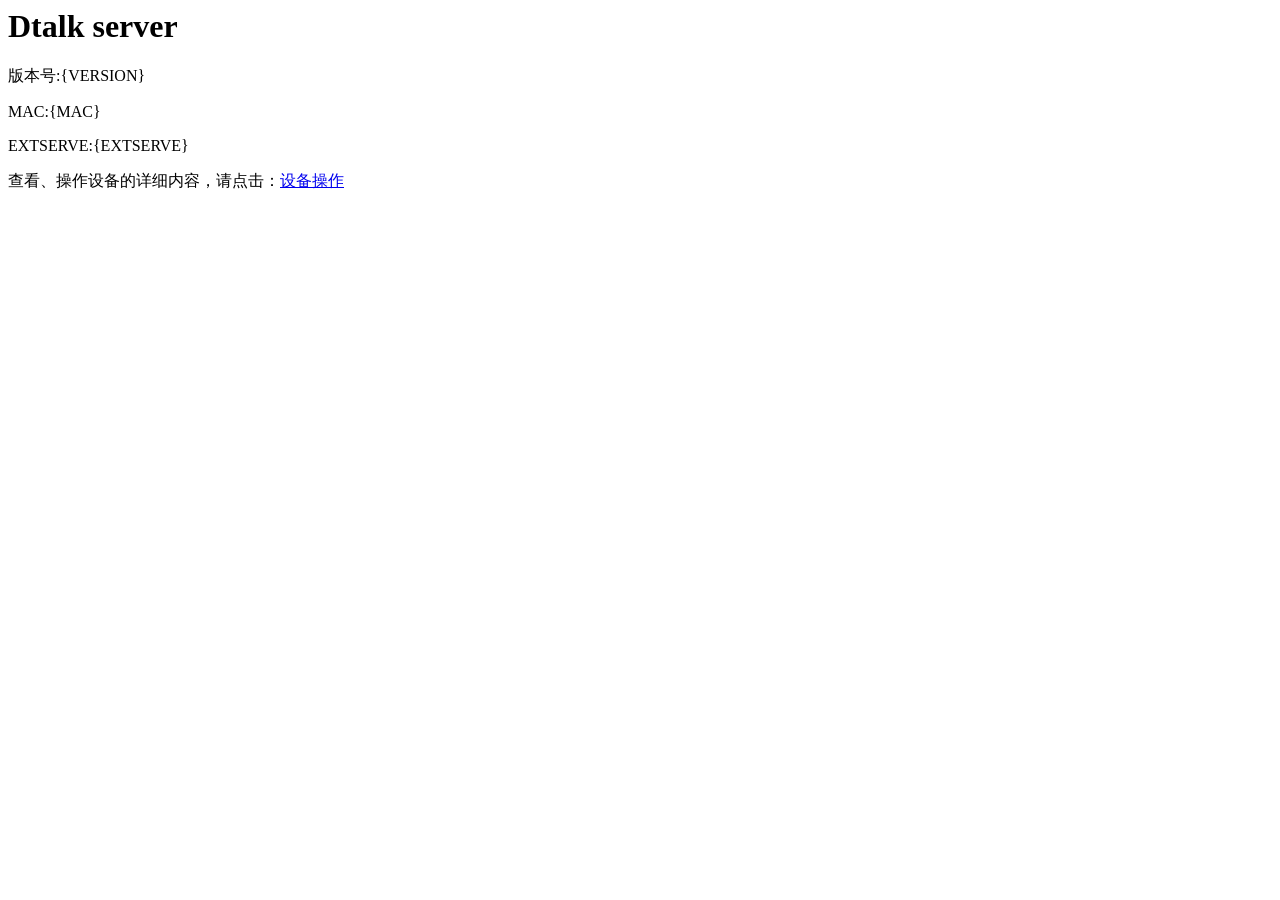
<file: dtalk-engine/src/main/resources/web/index.html>
<html></html>

<!DOCTYPE html>
<html>

<head>
  <meta charset="UTF-8">
</head>
<body>
    <h1>Dtalk server</h1>
    <p>版本号:{VERSION}</p>
    <p>MAC:{MAC}</p>
    <p>EXTSERVE:{EXTSERVE}</p>
    <p>查看、操作设备的详细内容，请点击：<a href="./menu.html">设备操作</a></p>
    <script src='https://gitee.com/l0km/dtalk/widget_preview' async defer></script>
    <div id='osc-gitee-widget-tag' style="width:480px;"></div>
    <style>
    .pro_name a{color: #4183c4;}
    .osc_git_title{background-color: #fff;}
    .osc_git_box{background-color: #fff;}
    .osc_git_box{border-color: #E3E9ED;}
    .osc_git_info{color: #666;}
    .osc_git_main a{color: #9B9B9B;}
    </style>    
</body>
</file>
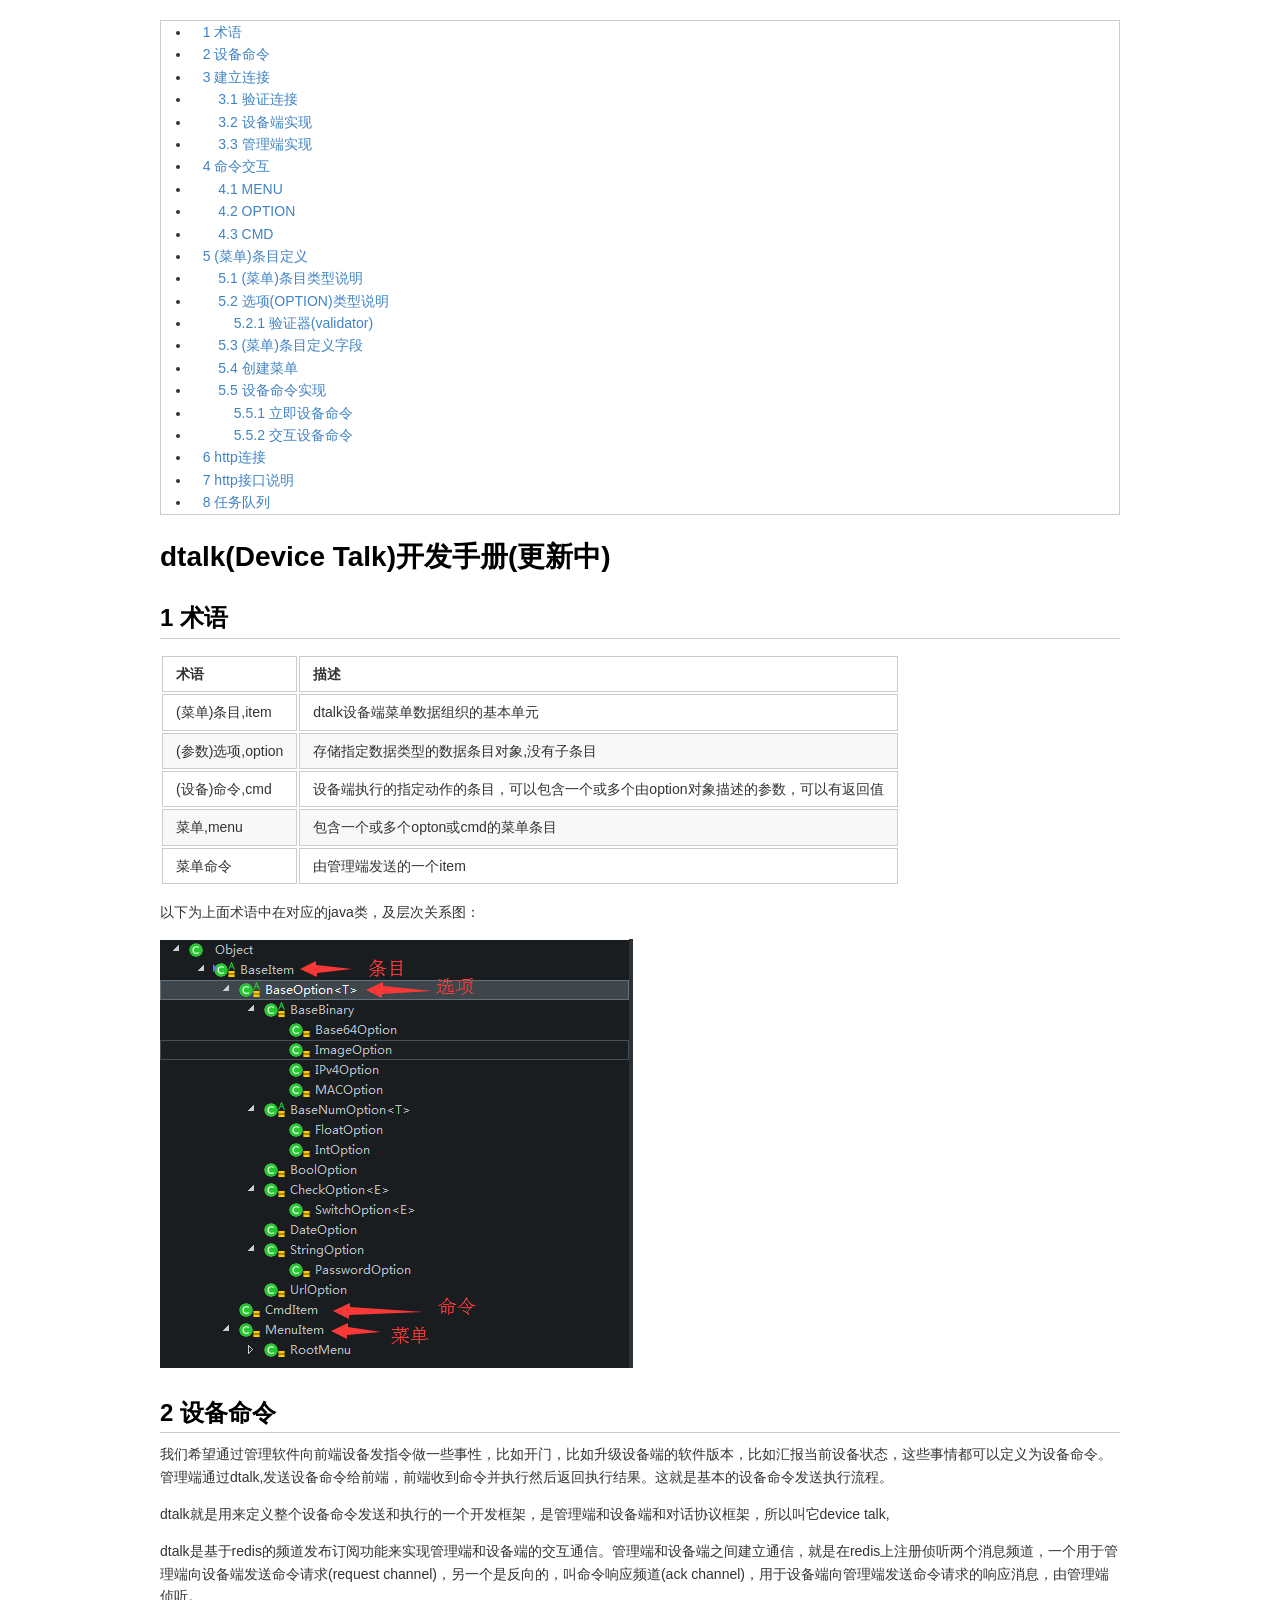
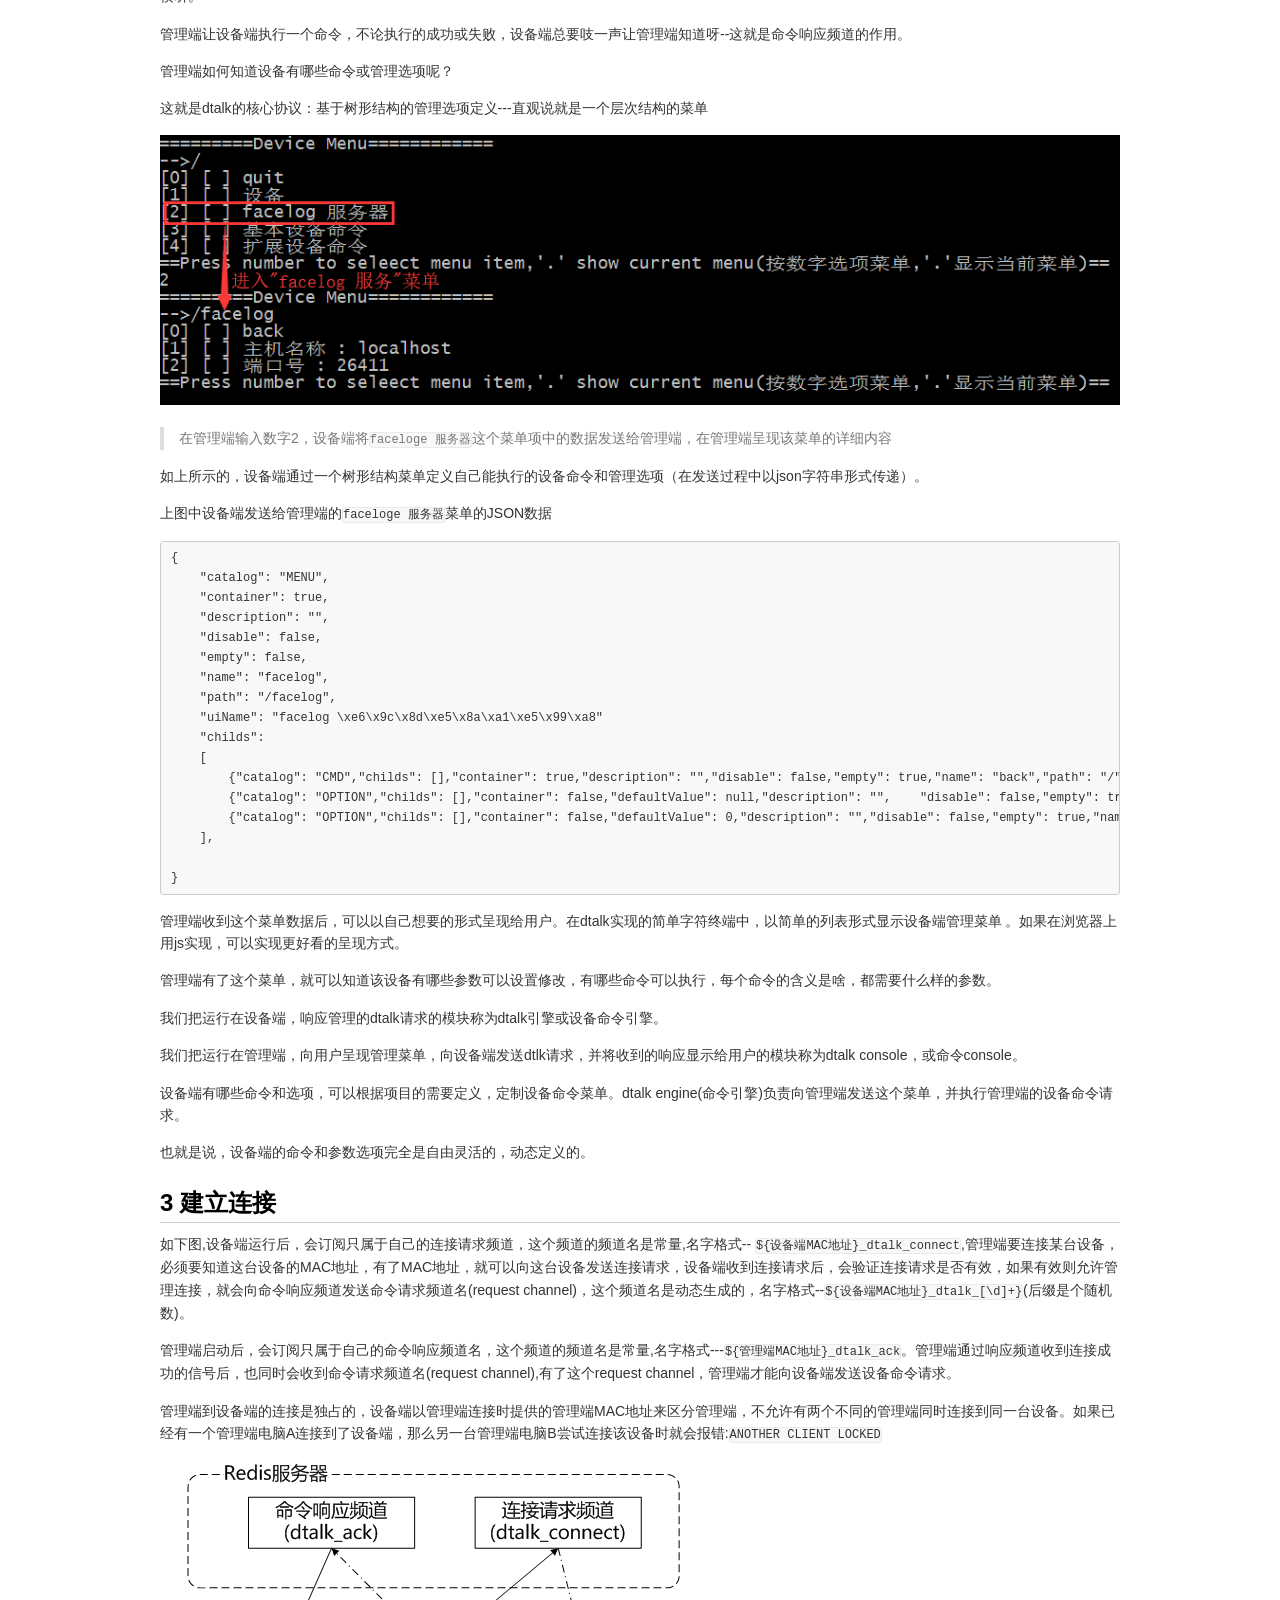
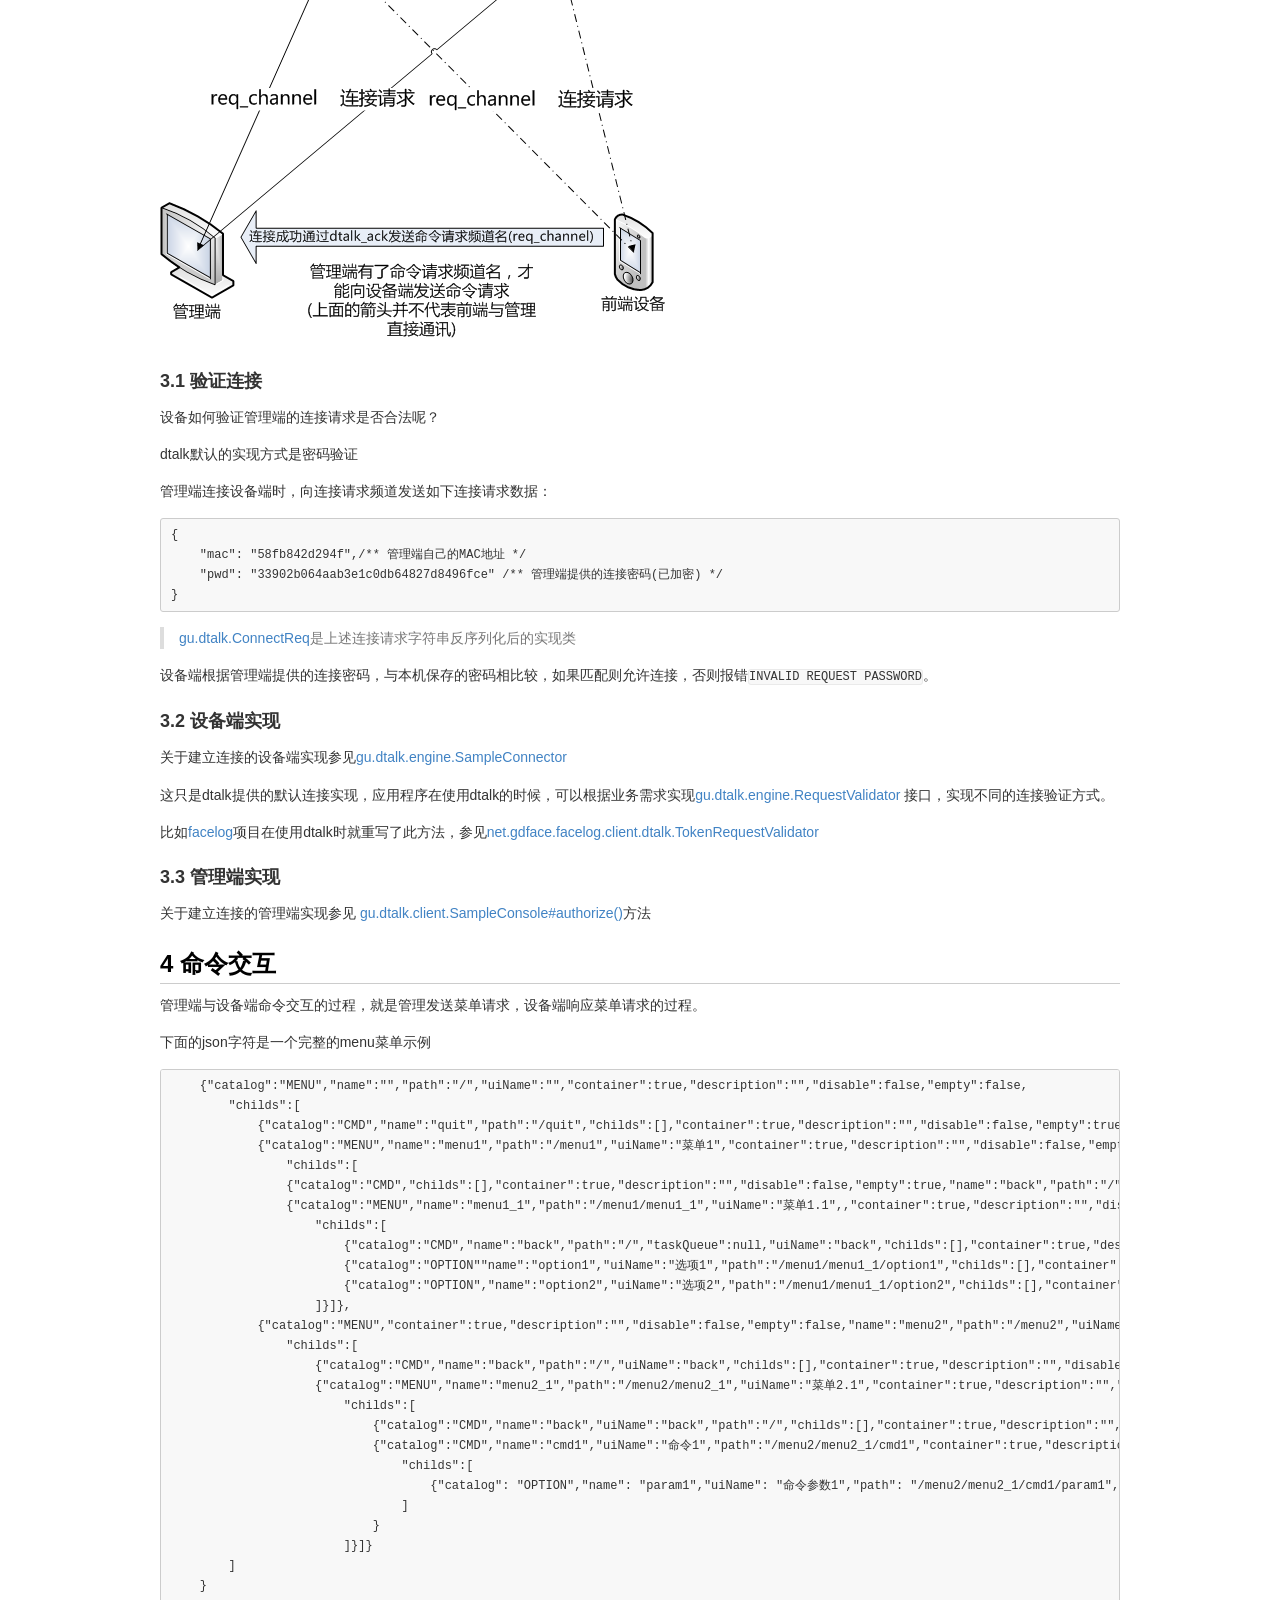
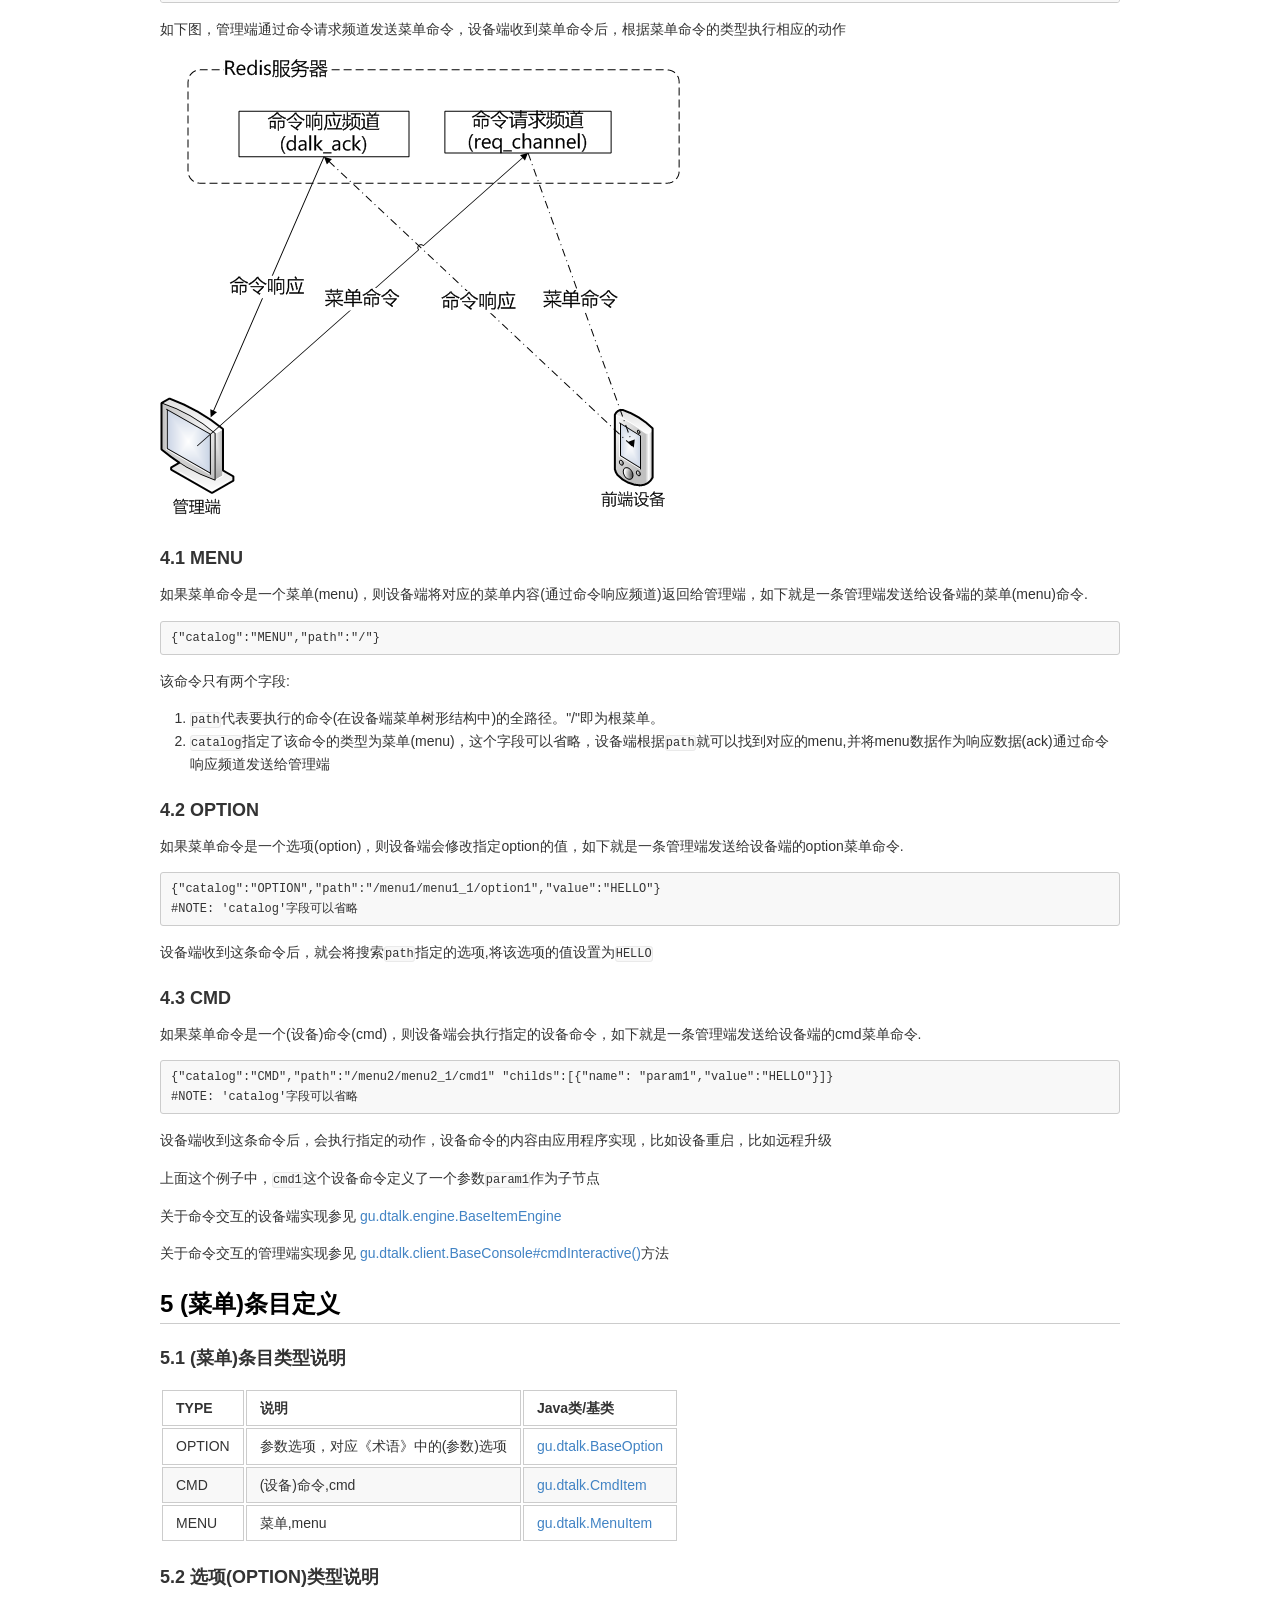
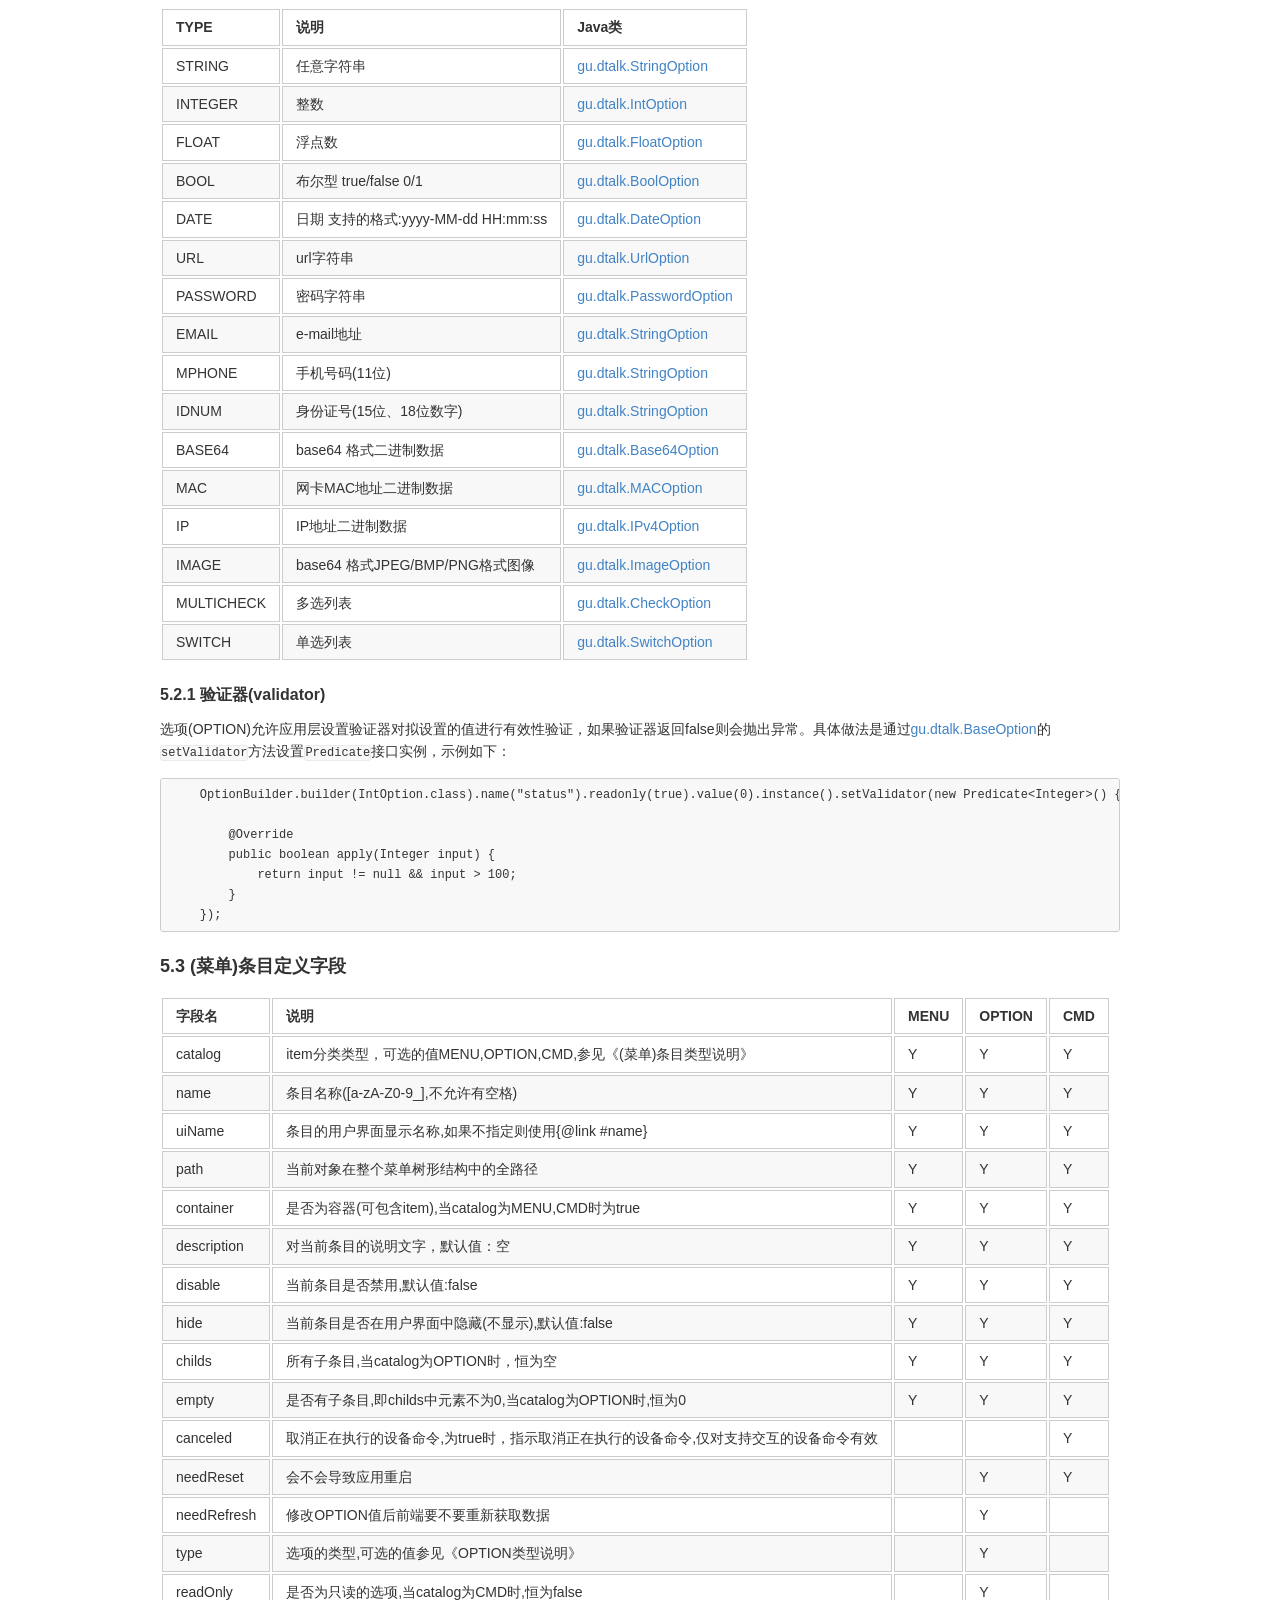
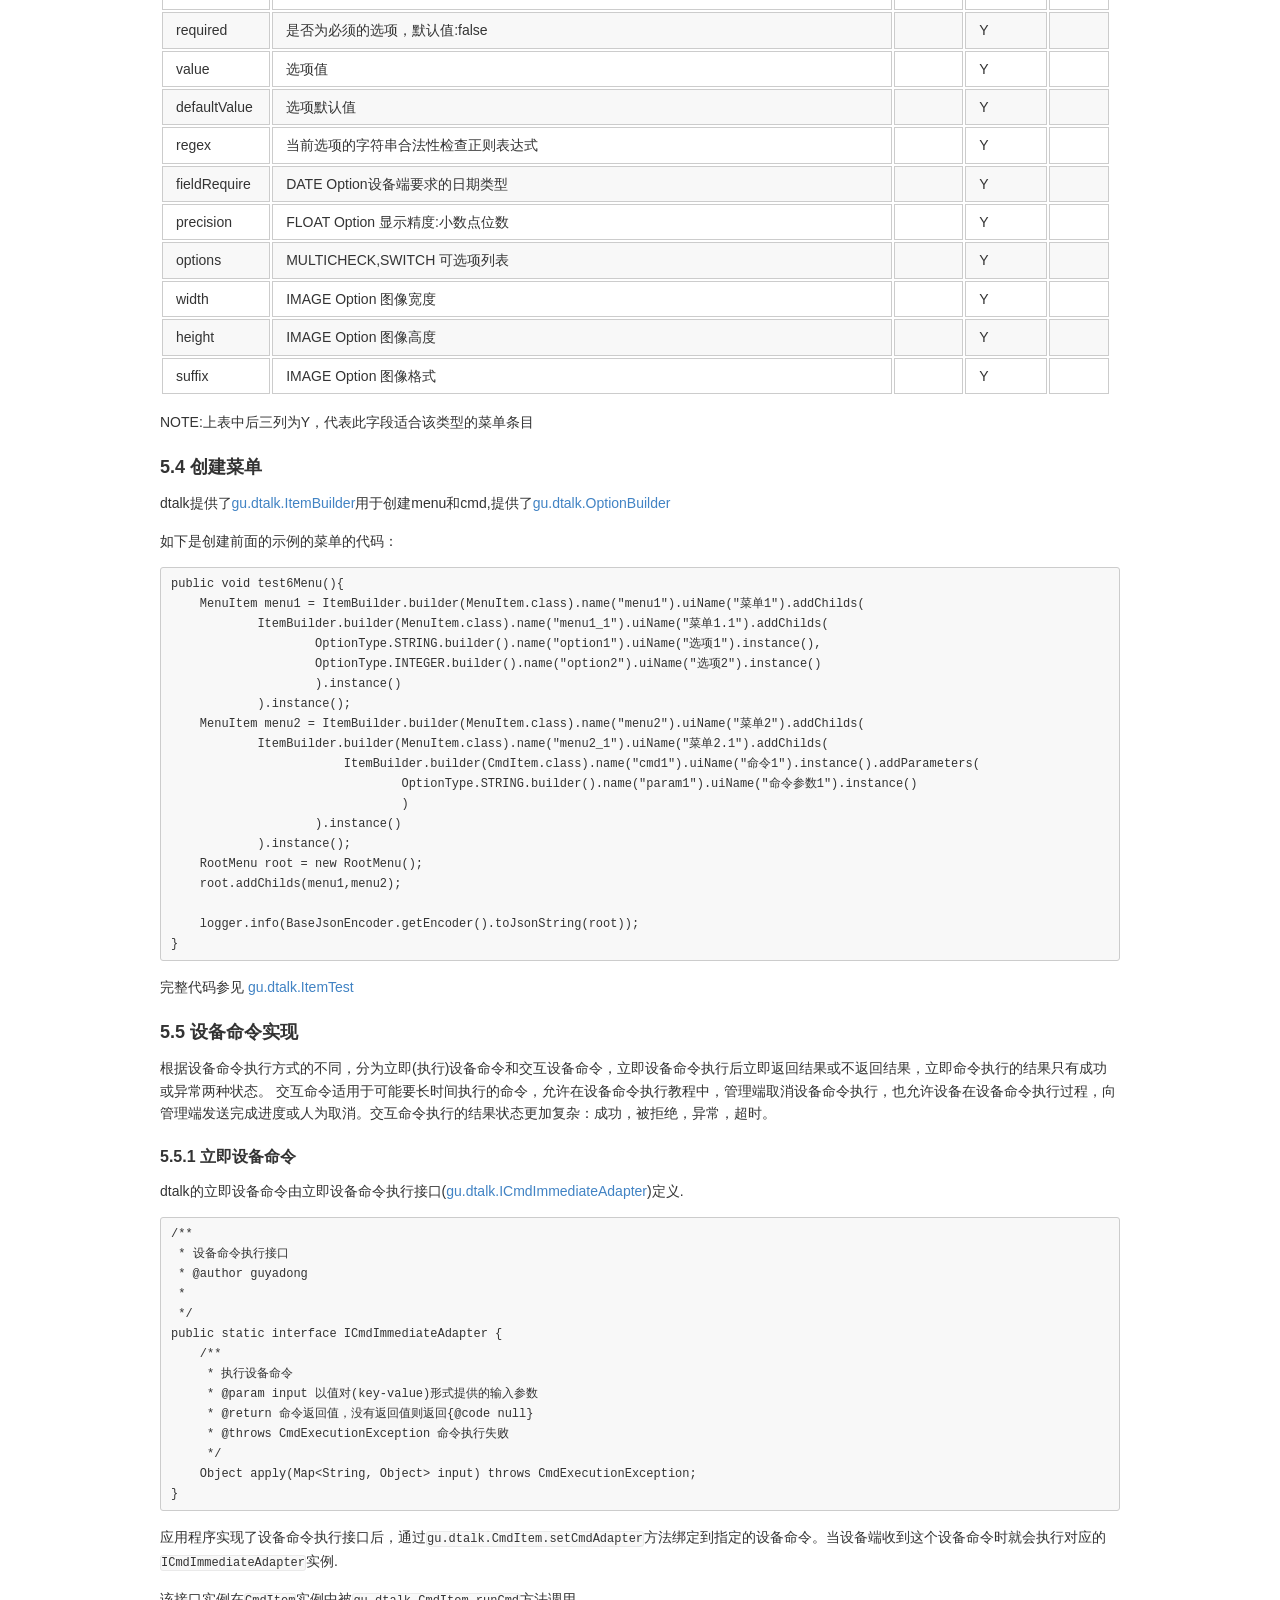
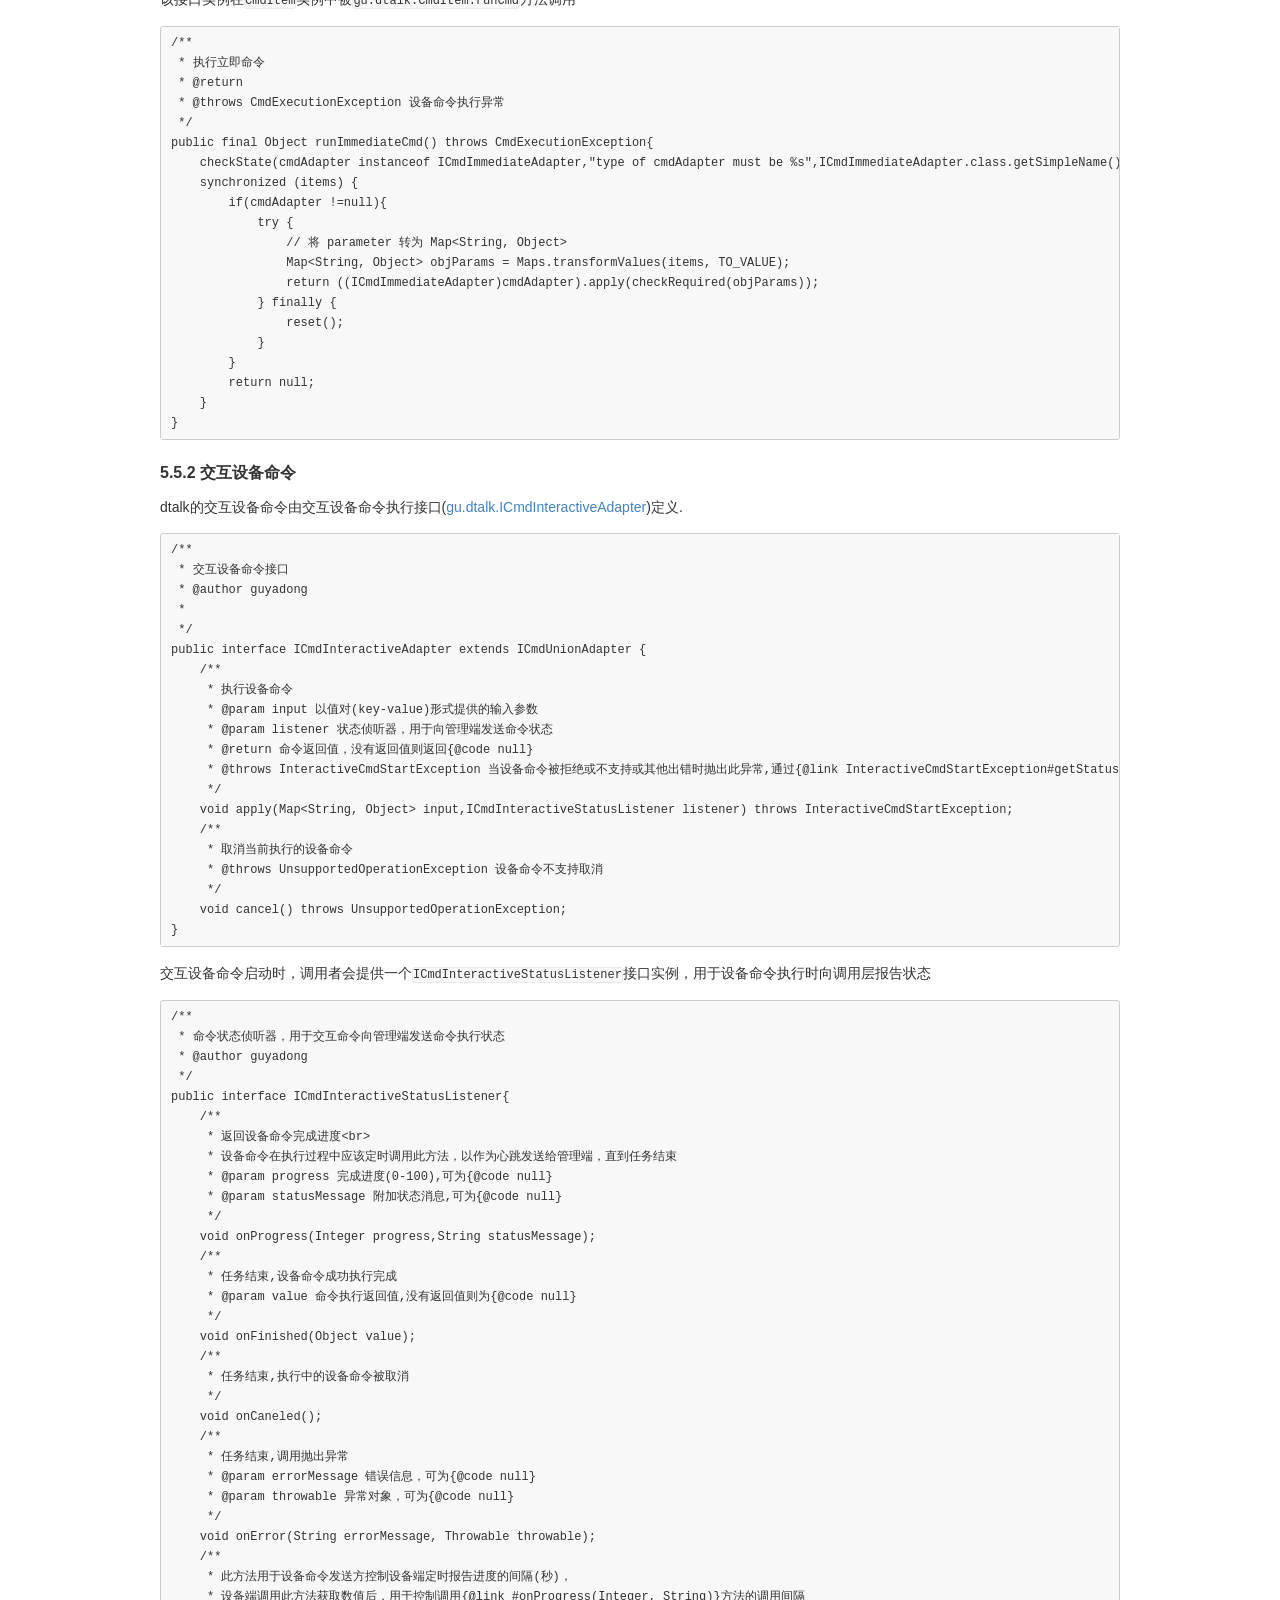
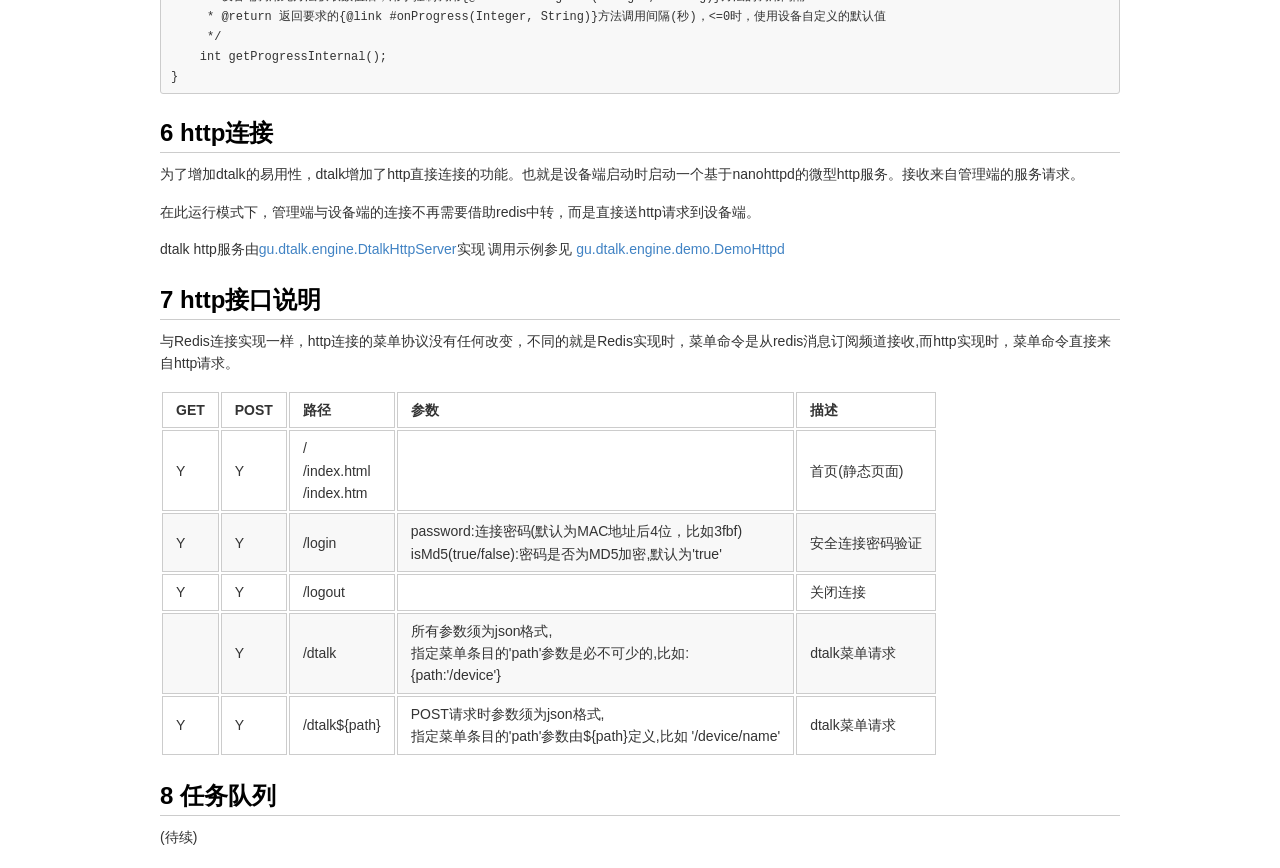
<file: manual/MANUAL.html>
<!DOCTYPE html>
<html>
<head>
<title>MANUAL</title>
<meta http-equiv="Content-Type" content="text/html; charset=utf-8" />
<style type="text/css">
/* GitHub stylesheet for MarkdownPad (http://markdownpad.com) */
/* Author: Nicolas Hery - http://nicolashery.com */
/* Version: b13fe65ca28d2e568c6ed5d7f06581183df8f2ff */
/* Source: https://github.com/nicolahery/markdownpad-github */

/* RESET
=============================================================================*/

html, body, div, span, applet, object, iframe, h1, h2, h3, h4, h5, h6, p, blockquote, pre, a, abbr, acronym, address, big, cite, code, del, dfn, em, img, ins, kbd, q, s, samp, small, strike, strong, sub, sup, tt, var, b, u, i, center, dl, dt, dd, ol, ul, li, fieldset, form, label, legend, table, caption, tbody, tfoot, thead, tr, th, td, article, aside, canvas, details, embed, figure, figcaption, footer, header, hgroup, menu, nav, output, ruby, section, summary, time, mark, audio, video {
  margin: 0;
  padding: 0;
  border: 0;
}

/* BODY
=============================================================================*/

body {
  font-family: Helvetica, arial, freesans, clean, sans-serif;
  font-size: 14px;
  line-height: 1.6;
  color: #333;
  background-color: #fff;
  padding: 20px;
  max-width: 960px;
  margin: 0 auto;
}

body>*:first-child {
  margin-top: 0 !important;
}

body>*:last-child {
  margin-bottom: 0 !important;
}

/* BLOCKS
=============================================================================*/

p, blockquote, ul, ol, dl, table, pre {
  margin: 15px 0;
}

/* HEADERS
=============================================================================*/

h1, h2, h3, h4, h5, h6 {
  margin: 20px 0 10px;
  padding: 0;
  font-weight: bold;
  -webkit-font-smoothing: antialiased;
}

h1 tt, h1 code, h2 tt, h2 code, h3 tt, h3 code, h4 tt, h4 code, h5 tt, h5 code, h6 tt, h6 code {
  font-size: inherit;
}

h1 {
  font-size: 28px;
  color: #000;
}

h2 {
  font-size: 24px;
  border-bottom: 1px solid #ccc;
  color: #000;
}

h3 {
  font-size: 18px;
}

h4 {
  font-size: 16px;
}

h5 {
  font-size: 14px;
}

h6 {
  color: #777;
  font-size: 14px;
}

body>h2:first-child, body>h1:first-child, body>h1:first-child+h2, body>h3:first-child, body>h4:first-child, body>h5:first-child, body>h6:first-child {
  margin-top: 0;
  padding-top: 0;
}

a:first-child h1, a:first-child h2, a:first-child h3, a:first-child h4, a:first-child h5, a:first-child h6 {
  margin-top: 0;
  padding-top: 0;
}

h1+p, h2+p, h3+p, h4+p, h5+p, h6+p {
  margin-top: 10px;
}

/* LINKS
=============================================================================*/

a {
  color: #4183C4;
  text-decoration: none;
}

a:hover {
  text-decoration: underline;
}

/* LISTS
=============================================================================*/

ul, ol {
  padding-left: 30px;
}

ul li > :first-child, 
ol li > :first-child, 
ul li ul:first-of-type, 
ol li ol:first-of-type, 
ul li ol:first-of-type, 
ol li ul:first-of-type {
  margin-top: 0px;
}

ul ul, ul ol, ol ol, ol ul {
  margin-bottom: 0;
}

dl {
  padding: 0;
}

dl dt {
  font-size: 14px;
  font-weight: bold;
  font-style: italic;
  padding: 0;
  margin: 15px 0 5px;
}

dl dt:first-child {
  padding: 0;
}

dl dt>:first-child {
  margin-top: 0px;
}

dl dt>:last-child {
  margin-bottom: 0px;
}

dl dd {
  margin: 0 0 15px;
  padding: 0 15px;
}

dl dd>:first-child {
  margin-top: 0px;
}

dl dd>:last-child {
  margin-bottom: 0px;
}

/* CODE
=============================================================================*/

pre, code, tt {
  font-size: 12px;
  font-family: Consolas, "Liberation Mono", Courier, monospace;
}

code, tt {
  margin: 0 0px;
  padding: 0px 0px;
  white-space: nowrap;
  border: 1px solid #eaeaea;
  background-color: #f8f8f8;
  border-radius: 3px;
}

pre>code {
  margin: 0;
  padding: 0;
  white-space: pre;
  border: none;
  background: transparent;
}

pre {
  background-color: #f8f8f8;
  border: 1px solid #ccc;
  font-size: 13px;
  line-height: 19px;
  overflow: auto;
  padding: 6px 10px;
  border-radius: 3px;
}

pre code, pre tt {
  background-color: transparent;
  border: none;
}

kbd {
    -moz-border-bottom-colors: none;
    -moz-border-left-colors: none;
    -moz-border-right-colors: none;
    -moz-border-top-colors: none;
    background-color: #DDDDDD;
    background-image: linear-gradient(#F1F1F1, #DDDDDD);
    background-repeat: repeat-x;
    border-color: #DDDDDD #CCCCCC #CCCCCC #DDDDDD;
    border-image: none;
    border-radius: 2px 2px 2px 2px;
    border-style: solid;
    border-width: 1px;
    font-family: "Helvetica Neue",Helvetica,Arial,sans-serif;
    line-height: 10px;
    padding: 1px 4px;
}

/* QUOTES
=============================================================================*/

blockquote {
  border-left: 4px solid #DDD;
  padding: 0 15px;
  color: #777;
}

blockquote>:first-child {
  margin-top: 0px;
}

blockquote>:last-child {
  margin-bottom: 0px;
}

/* HORIZONTAL RULES
=============================================================================*/

hr {
  clear: both;
  margin: 15px 0;
  height: 0px;
  overflow: hidden;
  border: none;
  background: transparent;
  border-bottom: 4px solid #ddd;
  padding: 0;
}

/* TABLES
=============================================================================*/

table th {
  font-weight: bold;
}

table th, table td {
  border: 1px solid #ccc;
  padding: 6px 13px;
}

table tr {
  border-top: 1px solid #ccc;
  background-color: #fff;
}

table tr:nth-child(2n) {
  background-color: #f8f8f8;
}

/* IMAGES
=============================================================================*/

img {
  max-width: 100%
}
</style>
<script type="text/javascript">
document.addEventListener("DOMContentLoaded", function() {
    // 生成目录列表
    var toc = document.createElement("ul");
    toc.setAttribute("id", "table-of-content");
    toc.style.cssText = "border: 1px solid #ccc;";
    document.body.insertBefore(toc, document.body.childNodes[0]);
    // 用于计算当前标题层级的栈,先进先出,从左到右每一个元素代表当前标题所在的层级索引，初始为空
    var stack = new Array();
    // 获取所有标题(h2-h6),h1作为主标题,h2为一级标题
    var headers = document.querySelectorAll('h2,h3,h4,h5,h6');
    for (var i = 0; i < headers.length; i++) {
        var header = headers[i];
        // 计算标题级数，为后面计算标号及缩进空格准备
        var level = parseInt(header.tagName.replace('H', ''), 10)-1;
        // 通过两个where循环对栈进行调整,确保stack中标题级数与当前标题级数相同
        while(stack.length < level){
        	stack.push(0);
        }
        while(stack.length > level){
        	stack.pop();
        }
        // 最小一级标题标号步进+1
        stack[stack.length-1]++;
        // 生成标题标号( 1.1,1.2.. )
        var index = stack.join(".")
        // 生成标题ID
        var id = "title" + index;
        header.setAttribute("id", id);
        // 为标题加上标号,如果不希望显示标号，把下面这行注释就可以了
        header.textContent = index + " " + header.textContent;
        toc.appendChild(document.createElement("li"));
        var a = document.createElement("a");
        // 为目录项设置链接
        a.setAttribute("href", "#" + id)
        // 目录项文本前面放置缩进空格
        a.innerHTML = new Array(level * 4).join('&nbsp;') + header.textContent;
        toc.lastChild.appendChild(a);
    }
});
</script>
</head>
<body>
<h1>dtalk(Device Talk)开发手册(更新中)</h1>
<h2>术语</h2>
<table>
<thead>
<tr>
	<th align="left">术语</th>
	<th align="left">描述</th>
</tr>
</thead>
<tbody>
<tr>
	<td align="left">(菜单)条目,item</td>
	<td align="left">dtalk设备端菜单数据组织的基本单元</td>
</tr>
<tr>
	<td align="left">(参数)选项,option</td>
	<td align="left">存储指定数据类型的数据条目对象,没有子条目</td>
</tr>
<tr>
	<td align="left">(设备)命令,cmd</td>
	<td align="left">设备端执行的指定动作的条目，可以包含一个或多个由option对象描述的参数，可以有返回值</td>
</tr>
<tr>
	<td align="left">菜单,menu</td>
	<td align="left">包含一个或多个opton或cmd的菜单条目</td>
</tr>
<tr>
	<td align="left">菜单命令</td>
	<td align="left">由管理端发送的一个item</td>
</tr>
</tbody>
</table>
<p>以下为上面术语中在对应的java类，及层次关系图：</p>
<p><img src="images/item.png" /></p>
<h2>设备命令</h2>
<p>我们希望通过管理软件向前端设备发指令做一些事性，比如开门，比如升级设备端的软件版本，比如汇报当前设备状态，这些事情都可以定义为设备命令。管理端通过dtalk,发送设备命令给前端，前端收到命令并执行然后返回执行结果。这就是基本的设备命令发送执行流程。</p>
<p>dtalk就是用来定义整个设备命令发送和执行的一个开发框架，是管理端和设备端和对话协议框架，所以叫它device talk,</p>
<p>dtalk是基于redis的频道发布订阅功能来实现管理端和设备端的交互通信。管理端和设备端之间建立通信，就是在redis上注册侦听两个消息频道，一个用于管理端向设备端发送命令请求(request channel)，另一个是反向的，叫命令响应频道(ack channel)，用于设备端向管理端发送命令请求的响应消息，由管理端侦听。</p>
<p>管理端让设备端执行一个命令，不论执行的成功或失败，设备端总要吱一声让管理端知道呀--这就是命令响应频道的作用。</p>
<p>管理端如何知道设备有哪些命令或管理选项呢？</p>
<p>这就是dtalk的核心协议：基于树形结构的管理选项定义---直观说就是一个层次结构的菜单</p>
<p><img src="images/menu01.png" /></p>
<blockquote>
<p>在管理端输入数字2，设备端将<code>faceloge 服务器</code>这个菜单项中的数据发送给管理端，在管理端呈现该菜单的详细内容</p>
</blockquote>
<p>如上所示的，设备端通过一个树形结构菜单定义自己能执行的设备命令和管理选项（在发送过程中以json字符串形式传递）。</p>
<p>上图中设备端发送给管理端的<code>faceloge 服务器</code>菜单的JSON数据</p>
<pre><code>{
    &quot;catalog&quot;: &quot;MENU&quot;,
    &quot;container&quot;: true,
    &quot;description&quot;: &quot;&quot;,
    &quot;disable&quot;: false,
    &quot;empty&quot;: false,
    &quot;name&quot;: &quot;facelog&quot;,
    &quot;path&quot;: &quot;/facelog&quot;,
    &quot;uiName&quot;: &quot;facelog \xe6\x9c\x8d\xe5\x8a\xa1\xe5\x99\xa8&quot;
    &quot;childs&quot;: 
    [
        {&quot;catalog&quot;: &quot;CMD&quot;,&quot;childs&quot;: [],&quot;container&quot;: true,&quot;description&quot;: &quot;&quot;,&quot;disable&quot;: false,&quot;empty&quot;: true,&quot;name&quot;: &quot;back&quot;,&quot;path&quot;: &quot;/&quot;,&quot;taskQueue&quot;: null,     &quot;uiName&quot;: &quot;back&quot;}, 
        {&quot;catalog&quot;: &quot;OPTION&quot;,&quot;childs&quot;: [],&quot;container&quot;: false,&quot;defaultValue&quot;: null,&quot;description&quot;: &quot;&quot;,    &quot;disable&quot;: false,&quot;empty&quot;: true,&quot;name&quot;: &quot;host&quot;,&quot;path&quot;: &quot;/facelog/host&quot;,&quot;readOnly&quot;: false,&quot;required&quot;: false,&quot;type&quot;: &quot;STRING&quot;,&quot;uiName&quot;: &quot;\xe4\xb8\xbb\xe6\x9c\xba\xe5\x90\x8d\xe7\xa7\xb0&quot;,&quot;value&quot;: &quot;localhost&quot;},
        {&quot;catalog&quot;: &quot;OPTION&quot;,&quot;childs&quot;: [],&quot;container&quot;: false,&quot;defaultValue&quot;: 0,&quot;description&quot;: &quot;&quot;,&quot;disable&quot;: false,&quot;empty&quot;: true,&quot;name&quot;: &quot;port&quot;,&quot;path&quot;: &quot;/facelog/port&quot;,&quot;readOnly&quot;: false,&quot;required&quot;: false,&quot;type&quot;: &quot;INTEGER&quot;,&quot;uiName&quot;: &quot;\xe7\xab\xaf\xe5\x8f\xa3\xe5\x8f\xb7&quot;,&quot;value&quot;: 26411}
    ],

}
</code></pre>

<p>管理端收到这个菜单数据后，可以以自己想要的形式呈现给用户。在dtalk实现的简单字符终端中，以简单的列表形式显示设备端管理菜单 。如果在浏览器上用js实现，可以实现更好看的呈现方式。</p>
<p>管理端有了这个菜单，就可以知道该设备有哪些参数可以设置修改，有哪些命令可以执行，每个命令的含义是啥，都需要什么样的参数。</p>
<p>我们把运行在设备端，响应管理的dtalk请求的模块称为dtalk引擎或设备命令引擎。</p>
<p>我们把运行在管理端，向用户呈现管理菜单，向设备端发送dtlk请求，并将收到的响应显示给用户的模块称为dtalk console，或命令console。</p>
<p>设备端有哪些命令和选项，可以根据项目的需要定义，定制设备命令菜单。dtalk engine(命令引擎)负责向管理端发送这个菜单，并执行管理端的设备命令请求。</p>
<p>也就是说，设备端的命令和参数选项完全是自由灵活的，动态定义的。</p>
<h2>建立连接</h2>
<p>如下图,设备端运行后，会订阅只属于自己的连接请求频道，这个频道的频道名是常量,名字格式-- <code>${设备端MAC地址}_dtalk_connect</code>,管理端要连接某台设备，必须要知道这台设备的MAC地址，有了MAC地址，就可以向这台设备发送连接请求，设备端收到连接请求后，会验证连接请求是否有效，如果有效则允许管理连接，就会向命令响应频道发送命令请求频道名(request channel)，这个频道名是动态生成的，名字格式--<code>${设备端MAC地址}_dtalk_[\d]+}</code>(后缀是个随机数)。</p>
<p>管理端启动后，会订阅只属于自己的命令响应频道名，这个频道的频道名是常量,名字格式---<code>${管理端MAC地址}_dtalk_ack</code>。管理端通过响应频道收到连接成功的信号后，也同时会收到命令请求频道名(request channel),有了这个request channel，管理端才能向设备端发送设备命令请求。</p>
<p>管理端到设备端的连接是独占的，设备端以管理端连接时提供的管理端MAC地址来区分管理端，不允许有两个不同的管理端同时连接到同一台设备。如果已经有一个管理端电脑A连接到了设备端，那么另一台管理端电脑B尝试连接该设备时就会报错:<code>ANOTHER CLIENT LOCKED</code></p>
<p><img src="images/connect.png" /></p>
<h3>验证连接</h3>
<p>设备如何验证管理端的连接请求是否合法呢？</p>
<p>dtalk默认的实现方式是密码验证</p>
<p>管理端连接设备端时，向连接请求频道发送如下连接请求数据：</p>
<pre><code>{
    &quot;mac&quot;: &quot;58fb842d294f&quot;,/** 管理端自己的MAC地址 */
    &quot;pwd&quot;: &quot;33902b064aab3e1c0db64827d8496fce&quot; /** 管理端提供的连接密码(已加密) */
}
</code></pre>

<blockquote>
<p><a href="..//dtalk-base/src/main/java/gu/dtalk/ConnectReq.java">gu.dtalk.ConnectReq</a>是上述连接请求字符串反序列化后的实现类</p>
</blockquote>
<p>设备端根据管理端提供的连接密码，与本机保存的密码相比较，如果匹配则允许连接，否则报错<code>INVALID REQUEST PASSWORD</code>。</p>
<h3>设备端实现</h3>
<p>关于建立连接的设备端实现参见<a href="../dtalk-engine/src/main/java/gu/dtalk/engine/SampleConnector.java">gu.dtalk.engine.SampleConnector</a></p>
<p>这只是dtalk提供的默认连接实现，应用程序在使用dtalk的时候，可以根据业务需求实现<a href="..//dtalk-engine/src/main/java/gu/dtalk/engine/RequestValidator.java">gu.dtalk.engine.RequestValidator</a> 接口，实现不同的连接验证方式。</p>
<p>比如<a href="https://gitee.com/l0km/facelog">facelog</a>项目在使用dtalk时就重写了此方法，参见<a href="https://gitee.com/l0km/facelog/blob/master/facelog-client-base/src/main/java/net/gdface/facelog/client/dtalk/TokenRequestValidator.java">net.gdface.facelog.client.dtalk.TokenRequestValidator</a></p>
<h3>管理端实现</h3>
<p>关于建立连接的管理端实现参见 <a href="../dtalk-client/src/main/java/gu/dtalk/client/SampleConsole.java">gu.dtalk.client.SampleConsole#authorize()</a>方法</p>
<h2>命令交互</h2>
<p>管理端与设备端命令交互的过程，就是管理发送菜单请求，设备端响应菜单请求的过程。</p>
<p>下面的json字符是一个完整的menu菜单示例</p>
<pre><code>    {&quot;catalog&quot;:&quot;MENU&quot;,&quot;name&quot;:&quot;&quot;,&quot;path&quot;:&quot;/&quot;,&quot;uiName&quot;:&quot;&quot;,&quot;container&quot;:true,&quot;description&quot;:&quot;&quot;,&quot;disable&quot;:false,&quot;empty&quot;:false,
        &quot;childs&quot;:[
            {&quot;catalog&quot;:&quot;CMD&quot;,&quot;name&quot;:&quot;quit&quot;,&quot;path&quot;:&quot;/quit&quot;,&quot;childs&quot;:[],&quot;container&quot;:true,&quot;description&quot;:&quot;&quot;,&quot;disable&quot;:false,&quot;empty&quot;:true,&quot;taskQueue&quot;:null,&quot;uiName&quot;:&quot;quit&quot;},
            {&quot;catalog&quot;:&quot;MENU&quot;,&quot;name&quot;:&quot;menu1&quot;,&quot;path&quot;:&quot;/menu1&quot;,&quot;uiName&quot;:&quot;菜单1&quot;,&quot;container&quot;:true,&quot;description&quot;:&quot;&quot;,&quot;disable&quot;:false,&quot;empty&quot;:false,
                &quot;childs&quot;:[
                {&quot;catalog&quot;:&quot;CMD&quot;,&quot;childs&quot;:[],&quot;container&quot;:true,&quot;description&quot;:&quot;&quot;,&quot;disable&quot;:false,&quot;empty&quot;:true,&quot;name&quot;:&quot;back&quot;,&quot;path&quot;:&quot;/&quot;,&quot;taskQueue&quot;:null,&quot;uiName&quot;:&quot;back&quot;},
                {&quot;catalog&quot;:&quot;MENU&quot;,&quot;name&quot;:&quot;menu1_1&quot;,&quot;path&quot;:&quot;/menu1/menu1_1&quot;,&quot;uiName&quot;:&quot;菜单1.1&quot;,,&quot;container&quot;:true,&quot;description&quot;:&quot;&quot;,&quot;disable&quot;:false,&quot;empty&quot;:false
                    &quot;childs&quot;:[
                        {&quot;catalog&quot;:&quot;CMD&quot;,&quot;name&quot;:&quot;back&quot;,&quot;path&quot;:&quot;/&quot;,&quot;taskQueue&quot;:null,&quot;uiName&quot;:&quot;back&quot;,&quot;childs&quot;:[],&quot;container&quot;:true,&quot;description&quot;:&quot;&quot;,&quot;disable&quot;:false,&quot;empty&quot;:true},
                        {&quot;catalog&quot;:&quot;OPTION&quot;&quot;name&quot;:&quot;option1&quot;,&quot;uiName&quot;:&quot;选项1&quot;,&quot;path&quot;:&quot;/menu1/menu1_1/option1&quot;,&quot;childs&quot;:[],&quot;container&quot;:false,&quot;defaultValue&quot;:null,&quot;description&quot;:&quot;&quot;,&quot;disable&quot;:false,&quot;empty&quot;:true,,&quot;readOnly&quot;:false,&quot;required&quot;:false,&quot;type&quot;:&quot;STRING&quot;,&quot;value&quot;:null},
                        {&quot;catalog&quot;:&quot;OPTION&quot;,&quot;name&quot;:&quot;option2&quot;,&quot;uiName&quot;:&quot;选项2&quot;,&quot;path&quot;:&quot;/menu1/menu1_1/option2&quot;,&quot;childs&quot;:[],&quot;container&quot;:false,&quot;defaultValue&quot;:0,&quot;description&quot;:&quot;&quot;,&quot;disable&quot;:false,&quot;empty&quot;:true,&quot;readOnly&quot;:false,&quot;required&quot;:false,&quot;type&quot;:&quot;INTEGER&quot;,&quot;value&quot;:null}
                    ]}]},
            {&quot;catalog&quot;:&quot;MENU&quot;,&quot;container&quot;:true,&quot;description&quot;:&quot;&quot;,&quot;disable&quot;:false,&quot;empty&quot;:false,&quot;name&quot;:&quot;menu2&quot;,&quot;path&quot;:&quot;/menu2&quot;,&quot;uiName&quot;:&quot;菜单2&quot;,
                &quot;childs&quot;:[
                    {&quot;catalog&quot;:&quot;CMD&quot;,&quot;name&quot;:&quot;back&quot;,&quot;path&quot;:&quot;/&quot;,&quot;uiName&quot;:&quot;back&quot;,&quot;childs&quot;:[],&quot;container&quot;:true,&quot;description&quot;:&quot;&quot;,&quot;disable&quot;:false,&quot;empty&quot;:true,&quot;taskQueue&quot;:null},
                    {&quot;catalog&quot;:&quot;MENU&quot;,&quot;name&quot;:&quot;menu2_1&quot;,&quot;path&quot;:&quot;/menu2/menu2_1&quot;,&quot;uiName&quot;:&quot;菜单2.1&quot;,&quot;container&quot;:true,&quot;description&quot;:&quot;&quot;,&quot;disable&quot;:false,&quot;empty&quot;:false,
                        &quot;childs&quot;:[
                            {&quot;catalog&quot;:&quot;CMD&quot;,&quot;name&quot;:&quot;back&quot;,&quot;uiName&quot;:&quot;back&quot;,&quot;path&quot;:&quot;/&quot;,&quot;childs&quot;:[],&quot;container&quot;:true,&quot;description&quot;:&quot;&quot;,&quot;disable&quot;:false,&quot;empty&quot;:true,&quot;taskQueue&quot;:null},
                            {&quot;catalog&quot;:&quot;CMD&quot;,&quot;name&quot;:&quot;cmd1&quot;,&quot;uiName&quot;:&quot;命令1&quot;,&quot;path&quot;:&quot;/menu2/menu2_1/cmd1&quot;,&quot;container&quot;:true,&quot;description&quot;:&quot;&quot;,&quot;disable&quot;:false,&quot;empty&quot;:true,&quot;taskQueue&quot;:null,
                                &quot;childs&quot;:[
                                    {&quot;catalog&quot;: &quot;OPTION&quot;,&quot;name&quot;: &quot;param1&quot;,&quot;uiName&quot;: &quot;命令参数1&quot;,&quot;path&quot;: &quot;/menu2/menu2_1/cmd1/param1&quot;,&quot;childs&quot;: [],&quot;container&quot;: false,&quot;defaultValue&quot;: null,&quot;description&quot;: &quot;&quot;,&quot;disable&quot;: false,&quot;empty&quot;: true,&quot;readOnly&quot;: false,&quot;required&quot;: false,&quot;type&quot;: &quot;STRING&quot;,&quot;value&quot;: null}
                                ]
                            }
                        ]}]}
        ]
    }
</code></pre>

<p>如下图，管理端通过命令请求频道发送菜单命令，设备端收到菜单命令后，根据菜单命令的类型执行相应的动作</p>
<p><img src="images/frame01.png" /></p>
<h3>MENU</h3>
<p>如果菜单命令是一个菜单(menu)，则设备端将对应的菜单内容(通过命令响应频道)返回给管理端，如下就是一条管理端发送给设备端的菜单(menu)命令.</p>
<pre><code>{&quot;catalog&quot;:&quot;MENU&quot;,&quot;path&quot;:&quot;/&quot;}
</code></pre>

<p>该命令只有两个字段:</p>
<ol>
<li><code>path</code>代表要执行的命令(在设备端菜单树形结构中)的全路径。&quot;/&quot;即为根菜单。</li>
<li><code>catalog</code>指定了该命令的类型为菜单(menu)，这个字段可以省略，设备端根据<code>path</code>就可以找到对应的menu,并将menu数据作为响应数据(ack)通过命令响应频道发送给管理端</li>
</ol>
<h3>OPTION</h3>
<p>如果菜单命令是一个选项(option)，则设备端会修改指定option的值，如下就是一条管理端发送给设备端的option菜单命令.</p>
<pre><code>{&quot;catalog&quot;:&quot;OPTION&quot;,&quot;path&quot;:&quot;/menu1/menu1_1/option1&quot;,&quot;value&quot;:&quot;HELLO&quot;}
#NOTE: 'catalog'字段可以省略
</code></pre>

<p>设备端收到这条命令后，就会将搜索<code>path</code>指定的选项,将该选项的值设置为<code>HELLO</code></p>
<h3>CMD</h3>
<p>如果菜单命令是一个(设备)命令(cmd)，则设备端会执行指定的设备命令，如下就是一条管理端发送给设备端的cmd菜单命令.</p>
<pre><code>{&quot;catalog&quot;:&quot;CMD&quot;,&quot;path&quot;:&quot;/menu2/menu2_1/cmd1&quot; &quot;childs&quot;:[{&quot;name&quot;: &quot;param1&quot;,&quot;value&quot;:&quot;HELLO&quot;}]}
#NOTE: 'catalog'字段可以省略
</code></pre>

<p>设备端收到这条命令后，会执行指定的动作，设备命令的内容由应用程序实现，比如设备重启，比如远程升级</p>
<p>上面这个例子中，<code>cmd1</code>这个设备命令定义了一个参数<code>param1</code>作为子节点</p>
<p>关于命令交互的设备端实现参见 <a href="../dtalk-engine/src/main/java/gu/dtalk/engine/BaseItemEngine.java">gu.dtalk.engine.BaseItemEngine</a></p>
<p>关于命令交互的管理端实现参见 <a href="../dtalk-client/src/main/java/gu/dtalk/client/BaseConsole.java">gu.dtalk.client.BaseConsole#cmdInteractive()</a>方法</p>
<h2>(菜单)条目定义</h2>
<h3>(菜单)条目类型说明</h3>
<table>
<thead>
<tr>
	<th align="left">TYPE</th>
	<th align="left">说明</th>
	<th align="left">Java类/基类</th>
</tr>
</thead>
<tbody>
<tr>
	<td align="left">OPTION</td>
	<td align="left">参数选项，对应《术语》中的(参数)选项</td>
	<td align="left"><a href="../dtalk-base/src/main/java/gu/dtalk/BaseOption.java">gu.dtalk.BaseOption</a></td>
</tr>
<tr>
	<td align="left">CMD</td>
	<td align="left">(设备)命令,cmd</td>
	<td align="left"><a href="../dtalk-base/src/main/java/gu/dtalk/CmdItem.java">gu.dtalk.CmdItem</a></td>
</tr>
<tr>
	<td align="left">MENU</td>
	<td align="left">菜单,menu</td>
	<td align="left"><a href="../dtalk-base/src/main/java/gu/dtalk/MenuItem.java">gu.dtalk.MenuItem</a></td>
</tr>
</tbody>
</table>
<h3>选项(OPTION)类型说明</h3>
<table>
<thead>
<tr>
	<th align="left">TYPE</th>
	<th align="left">说明</th>
	<th align="left">Java类</th>
</tr>
</thead>
<tbody>
<tr>
	<td align="left">STRING</td>
	<td align="left">任意字符串</td>
	<td align="left"><a href="../dtalk-base/src/main/java/gu/dtalk/StringOption.java">gu.dtalk.StringOption</a></td>
</tr>
<tr>
	<td align="left">INTEGER</td>
	<td align="left">整数</td>
	<td align="left"><a href="../dtalk-base/src/main/java/gu/dtalk/IntOption.java">gu.dtalk.IntOption</a></td>
</tr>
<tr>
	<td align="left">FLOAT</td>
	<td align="left">浮点数</td>
	<td align="left"><a href="../dtalk-base/src/main/java/gu/dtalk/FloatOption.java">gu.dtalk.FloatOption</a></td>
</tr>
<tr>
	<td align="left">BOOL</td>
	<td align="left">布尔型 true/false 0/1</td>
	<td align="left"><a href="../dtalk-base/src/main/java/gu/dtalk/BoolOption.java">gu.dtalk.BoolOption</a></td>
</tr>
<tr>
	<td align="left">DATE</td>
	<td align="left">日期 支持的格式:yyyy-MM-dd HH:mm:ss</td>
	<td align="left"><a href="../dtalk-base/src/main/java/gu/dtalk/DateOption.java">gu.dtalk.DateOption</a></td>
</tr>
<tr>
	<td align="left">URL</td>
	<td align="left">url字符串</td>
	<td align="left"><a href="../dtalk-base/src/main/java/gu/dtalk/UrlOption.java">gu.dtalk.UrlOption</a></td>
</tr>
<tr>
	<td align="left">PASSWORD</td>
	<td align="left">密码字符串</td>
	<td align="left"><a href="../dtalk-base/src/main/java/gu/dtalk/PasswordOption.java">gu.dtalk.PasswordOption</a></td>
</tr>
<tr>
	<td align="left">EMAIL</td>
	<td align="left">e-mail地址</td>
	<td align="left"><a href="../dtalk-base/src/main/java/gu/dtalk/StringOption.java">gu.dtalk.StringOption</a></td>
</tr>
<tr>
	<td align="left">MPHONE</td>
	<td align="left">手机号码(11位)</td>
	<td align="left"><a href="../dtalk-base/src/main/java/gu/dtalk/StringOption.java">gu.dtalk.StringOption</a></td>
</tr>
<tr>
	<td align="left">IDNUM</td>
	<td align="left">身份证号(15位、18位数字)</td>
	<td align="left"><a href="../dtalk-base/src/main/java/gu/dtalk/StringOption.java">gu.dtalk.StringOption</a></td>
</tr>
<tr>
	<td align="left">BASE64</td>
	<td align="left">base64 格式二进制数据</td>
	<td align="left"><a href="../dtalk-base/src/main/java/gu/dtalk/Base64Option.java">gu.dtalk.Base64Option</a></td>
</tr>
<tr>
	<td align="left">MAC</td>
	<td align="left">网卡MAC地址二进制数据</td>
	<td align="left"><a href="../dtalk-base/src/main/java/gu/dtalk/MACOption.java">gu.dtalk.MACOption</a></td>
</tr>
<tr>
	<td align="left">IP</td>
	<td align="left">IP地址二进制数据</td>
	<td align="left"><a href="../dtalk-base/src/main/java/gu/dtalk/IPv4Option.java">gu.dtalk.IPv4Option</a></td>
</tr>
<tr>
	<td align="left">IMAGE</td>
	<td align="left">base64 格式JPEG/BMP/PNG格式图像</td>
	<td align="left"><a href="../dtalk-base/src/main/java/gu/dtalk/ImageOption.java">gu.dtalk.ImageOption</a></td>
</tr>
<tr>
	<td align="left">MULTICHECK</td>
	<td align="left">多选列表</td>
	<td align="left"><a href="../dtalk-base/src/main/java/gu/dtalk/CheckOption.java">gu.dtalk.CheckOption</a></td>
</tr>
<tr>
	<td align="left">SWITCH</td>
	<td align="left">单选列表</td>
	<td align="left"><a href="../dtalk-base/src/main/java/gu/dtalk/SwitchOption.java">gu.dtalk.SwitchOption</a></td>
</tr>
</tbody>
</table>
<h4>验证器(validator)</h4>
<p>选项(OPTION)允许应用层设置验证器对拟设置的值进行有效性验证，如果验证器返回false则会抛出异常。具体做法是通过<a href="../dtalk-base/src/main/java/gu/dtalk/BaseOption.java">gu.dtalk.BaseOption</a>的<code>setValidator</code>方法设置<code>Predicate</code>接口实例，示例如下：</p>
<pre><code>    OptionBuilder.builder(IntOption.class).name(&quot;status&quot;).readonly(true).value(0).instance().setValidator(new Predicate&lt;Integer&gt;() {

        @Override
        public boolean apply(Integer input) {
            return input != null &amp;&amp; input &gt; 100;
        }
    });
</code></pre>

<h3>(菜单)条目定义字段</h3>
<table>
<thead>
<tr>
	<th align="left">字段名</th>
	<th align="left">说明</th>
	<th align="left">MENU</th>
	<th align="left">OPTION</th>
	<th align="left">CMD</th>
</tr>
</thead>
<tbody>
<tr>
	<td align="left">catalog</td>
	<td align="left">item分类类型，可选的值MENU,OPTION,CMD,参见《(菜单)条目类型说明》</td>
	<td align="left">Y</td>
	<td align="left">Y</td>
	<td align="left">Y</td>
</tr>
<tr>
	<td align="left">name</td>
	<td align="left">条目名称([a-zA-Z0-9_],不允许有空格)</td>
	<td align="left">Y</td>
	<td align="left">Y</td>
	<td align="left">Y</td>
</tr>
<tr>
	<td align="left">uiName</td>
	<td align="left">条目的用户界面显示名称,如果不指定则使用{@link #name}</td>
	<td align="left">Y</td>
	<td align="left">Y</td>
	<td align="left">Y</td>
</tr>
<tr>
	<td align="left">path</td>
	<td align="left">当前对象在整个菜单树形结构中的全路径</td>
	<td align="left">Y</td>
	<td align="left">Y</td>
	<td align="left">Y</td>
</tr>
<tr>
	<td align="left">container</td>
	<td align="left">是否为容器(可包含item),当catalog为MENU,CMD时为true</td>
	<td align="left">Y</td>
	<td align="left">Y</td>
	<td align="left">Y</td>
</tr>
<tr>
	<td align="left">description</td>
	<td align="left">对当前条目的说明文字，默认值：空</td>
	<td align="left">Y</td>
	<td align="left">Y</td>
	<td align="left">Y</td>
</tr>
<tr>
	<td align="left">disable</td>
	<td align="left">当前条目是否禁用,默认值:false</td>
	<td align="left">Y</td>
	<td align="left">Y</td>
	<td align="left">Y</td>
</tr>
<tr>
	<td align="left">hide</td>
	<td align="left">当前条目是否在用户界面中隐藏(不显示),默认值:false</td>
	<td align="left">Y</td>
	<td align="left">Y</td>
	<td align="left">Y</td>
</tr>
<tr>
	<td align="left">childs</td>
	<td align="left">所有子条目,当catalog为OPTION时，恒为空</td>
	<td align="left">Y</td>
	<td align="left">Y</td>
	<td align="left">Y</td>
</tr>
<tr>
	<td align="left">empty</td>
	<td align="left">是否有子条目,即childs中元素不为0,当catalog为OPTION时,恒为0</td>
	<td align="left">Y</td>
	<td align="left">Y</td>
	<td align="left">Y</td>
</tr>
<tr>
	<td align="left">canceled</td>
	<td align="left">取消正在执行的设备命令,为true时，指示取消正在执行的设备命令,仅对支持交互的设备命令有效</td>
	<td align="left"></td>
	<td align="left"></td>
	<td align="left">Y</td>
</tr>
<tr>
	<td align="left">needReset</td>
	<td align="left">会不会导致应用重启</td>
	<td align="left"></td>
	<td align="left">Y</td>
	<td align="left">Y</td>
</tr>
<tr>
	<td align="left">needRefresh</td>
	<td align="left">修改OPTION值后前端要不要重新获取数据</td>
	<td align="left"></td>
	<td align="left">Y</td>
	<td align="left"></td>
</tr>
<tr>
	<td align="left">type</td>
	<td align="left">选项的类型,可选的值参见《OPTION类型说明》</td>
	<td align="left"></td>
	<td align="left">Y</td>
	<td align="left"></td>
</tr>
<tr>
	<td align="left">readOnly</td>
	<td align="left">是否为只读的选项,当catalog为CMD时,恒为false</td>
	<td align="left"></td>
	<td align="left">Y</td>
	<td align="left"></td>
</tr>
<tr>
	<td align="left">required</td>
	<td align="left">是否为必须的选项，默认值:false</td>
	<td align="left"></td>
	<td align="left">Y</td>
	<td align="left"></td>
</tr>
<tr>
	<td align="left">value</td>
	<td align="left">选项值</td>
	<td align="left"></td>
	<td align="left">Y</td>
	<td align="left"></td>
</tr>
<tr>
	<td align="left">defaultValue</td>
	<td align="left">选项默认值</td>
	<td align="left"></td>
	<td align="left">Y</td>
	<td align="left"></td>
</tr>
<tr>
	<td align="left">regex</td>
	<td align="left">当前选项的字符串合法性检查正则表达式</td>
	<td align="left"></td>
	<td align="left">Y</td>
	<td align="left"></td>
</tr>
<tr>
	<td align="left">fieldRequire</td>
	<td align="left">DATE Option设备端要求的日期类型</td>
	<td align="left"></td>
	<td align="left">Y</td>
	<td align="left"></td>
</tr>
<tr>
	<td align="left">precision</td>
	<td align="left">FLOAT Option 显示精度:小数点位数</td>
	<td align="left"></td>
	<td align="left">Y</td>
	<td align="left"></td>
</tr>
<tr>
	<td align="left">options</td>
	<td align="left">MULTICHECK,SWITCH 可选项列表</td>
	<td align="left"></td>
	<td align="left">Y</td>
	<td align="left"></td>
</tr>
<tr>
	<td align="left">width</td>
	<td align="left">IMAGE Option 图像宽度</td>
	<td align="left"></td>
	<td align="left">Y</td>
	<td align="left"></td>
</tr>
<tr>
	<td align="left">height</td>
	<td align="left">IMAGE Option 图像高度</td>
	<td align="left"></td>
	<td align="left">Y</td>
	<td align="left"></td>
</tr>
<tr>
	<td align="left">suffix</td>
	<td align="left">IMAGE Option 图像格式</td>
	<td align="left"></td>
	<td align="left">Y</td>
	<td align="left"></td>
</tr>
</tbody>
</table>
<p>NOTE:上表中后三列为Y，代表此字段适合该类型的菜单条目</p>
<h3>创建菜单</h3>
<p>dtalk提供了<a href="../dtalk-base/src/main/java/gu/dtalk/ItemBuilder.java">gu.dtalk.ItemBuilder</a>用于创建menu和cmd,提供了<a href="..dtalk-base/src/main/java/gu/dtalk/OptionBuilder.java">gu.dtalk.OptionBuilder</a></p>
<p>如下是创建前面的示例的菜单的代码：</p>
<pre><code>public void test6Menu(){
    MenuItem menu1 = ItemBuilder.builder(MenuItem.class).name(&quot;menu1&quot;).uiName(&quot;菜单1&quot;).addChilds(
            ItemBuilder.builder(MenuItem.class).name(&quot;menu1_1&quot;).uiName(&quot;菜单1.1&quot;).addChilds(
                    OptionType.STRING.builder().name(&quot;option1&quot;).uiName(&quot;选项1&quot;).instance(),
                    OptionType.INTEGER.builder().name(&quot;option2&quot;).uiName(&quot;选项2&quot;).instance()
                    ).instance()
            ).instance();
    MenuItem menu2 = ItemBuilder.builder(MenuItem.class).name(&quot;menu2&quot;).uiName(&quot;菜单2&quot;).addChilds(
            ItemBuilder.builder(MenuItem.class).name(&quot;menu2_1&quot;).uiName(&quot;菜单2.1&quot;).addChilds(
                        ItemBuilder.builder(CmdItem.class).name(&quot;cmd1&quot;).uiName(&quot;命令1&quot;).instance().addParameters(
                                OptionType.STRING.builder().name(&quot;param1&quot;).uiName(&quot;命令参数1&quot;).instance()
                                )
                    ).instance()
            ).instance();
    RootMenu root = new RootMenu();
    root.addChilds(menu1,menu2);

    logger.info(BaseJsonEncoder.getEncoder().toJsonString(root));
}
</code></pre>

<p>完整代码参见 <a href="../dtalk-base/src/test/java/gu/dtalk/ItemTest.java">gu.dtalk.ItemTest</a></p>
<h3>设备命令实现</h3>
<p>根据设备命令执行方式的不同，分为立即(执行)设备命令和交互设备命令，立即设备命令执行后立即返回结果或不返回结果，立即命令执行的结果只有成功或异常两种状态。
交互命令适用于可能要长时间执行的命令，允许在设备命令执行教程中，管理端取消设备命令执行，也允许设备在设备命令执行过程，向管理端发送完成进度或人为取消。交互命令执行的结果状态更加复杂：成功，被拒绝，异常，超时。</p>
<h4>立即设备命令</h4>
<p>dtalk的立即设备命令由立即设备命令执行接口(<a href="../dtalk-base/src/main/java/gu/dtalk/ICmdImmediateAdapter.java">gu.dtalk.ICmdImmediateAdapter</a>)定义.</p>
<pre><code>/**
 * 设备命令执行接口
 * @author guyadong
 *
 */
public static interface ICmdImmediateAdapter {
    /**
     * 执行设备命令
     * @param input 以值对(key-value)形式提供的输入参数
     * @return 命令返回值，没有返回值则返回{@code null}
     * @throws CmdExecutionException 命令执行失败
     */
    Object apply(Map&lt;String, Object&gt; input) throws CmdExecutionException;
}
</code></pre>

<p>应用程序实现了设备命令执行接口后，通过<code>gu.dtalk.CmdItem.setCmdAdapter</code>方法绑定到指定的设备命令。当设备端收到这个设备命令时就会执行对应的<code>ICmdImmediateAdapter</code>实例.</p>
<p>该接口实例在<code>CmdItem</code>实例中被<code>gu.dtalk.CmdItem.runCmd</code>方法调用 </p>
<pre><code>/**
 * 执行立即命令
 * @return
 * @throws CmdExecutionException 设备命令执行异常
 */
public final Object runImmediateCmd() throws CmdExecutionException{
    checkState(cmdAdapter instanceof ICmdImmediateAdapter,&quot;type of cmdAdapter must be %s&quot;,ICmdImmediateAdapter.class.getSimpleName());
    synchronized (items) {
        if(cmdAdapter !=null){
            try {
                // 将 parameter 转为 Map&lt;String, Object&gt;
                Map&lt;String, Object&gt; objParams = Maps.transformValues(items, TO_VALUE);
                return ((ICmdImmediateAdapter)cmdAdapter).apply(checkRequired(objParams));                  
            } finally {
                reset();
            }
        }
        return null;
    }
}
</code></pre>

<h4>交互设备命令</h4>
<p>dtalk的交互设备命令由交互设备命令执行接口(<a href="../dtalk-base/src/main/java/gu/dtalk/ICmdInteractiveAdapter.java">gu.dtalk.ICmdInteractiveAdapter</a>)定义.</p>
<pre><code>/**
 * 交互设备命令接口
 * @author guyadong
 *
 */
public interface ICmdInteractiveAdapter extends ICmdUnionAdapter {
    /**
     * 执行设备命令
     * @param input 以值对(key-value)形式提供的输入参数
     * @param listener 状态侦听器，用于向管理端发送命令状态
     * @return 命令返回值，没有返回值则返回{@code null}
     * @throws InteractiveCmdStartException 当设备命令被拒绝或不支持或其他出错时抛出此异常,通过{@link InteractiveCmdStartException#getStatus() }获取状态类型
     */
    void apply(Map&lt;String, Object&gt; input,ICmdInteractiveStatusListener listener) throws InteractiveCmdStartException;
    /**
     * 取消当前执行的设备命令
     * @throws UnsupportedOperationException 设备命令不支持取消
     */
    void cancel() throws UnsupportedOperationException;
}
</code></pre>

<p>交互设备命令启动时，调用者会提供一个<code>ICmdInteractiveStatusListener</code>接口实例，用于设备命令执行时向调用层报告状态</p>
<pre><code>/**
 * 命令状态侦听器，用于交互命令向管理端发送命令执行状态
 * @author guyadong
 */
public interface ICmdInteractiveStatusListener{
    /**
     * 返回设备命令完成进度&lt;br&gt;
     * 设备命令在执行过程中应该定时调用此方法，以作为心跳发送给管理端，直到任务结束
     * @param progress 完成进度(0-100),可为{@code null}
     * @param statusMessage 附加状态消息,可为{@code null}
     */
    void onProgress(Integer progress,String statusMessage);
    /**
     * 任务结束,设备命令成功执行完成
     * @param value 命令执行返回值,没有返回值则为{@code null}
     */
    void onFinished(Object value);
    /**
     * 任务结束,执行中的设备命令被取消
     */
    void onCaneled();
    /**
     * 任务结束,调用抛出异常
     * @param errorMessage 错误信息，可为{@code null}
     * @param throwable 异常对象，可为{@code null}
     */
    void onError(String errorMessage, Throwable throwable);
    /**
     * 此方法用于设备命令发送方控制设备端定时报告进度的间隔(秒)，
     * 设备端调用此方法获取数值后，用于控制调用{@link #onProgress(Integer, String)}方法的调用间隔
     * @return 返回要求的{@link #onProgress(Integer, String)}方法调用间隔(秒)，&lt;=0时，使用设备自定义的默认值
     */
    int getProgressInternal();
}
</code></pre>

<h2>http连接</h2>
<p>为了增加dtalk的易用性，dtalk增加了http直接连接的功能。也就是设备端启动时启动一个基于nanohttpd的微型http服务。接收来自管理端的服务请求。</p>
<p>在此运行模式下，管理端与设备端的连接不再需要借助redis中转，而是直接送http请求到设备端。</p>
<p>dtalk http服务由<a href="../dtalk-engine/src/main/java/gu/dtalk/engine/DtalkHttpServer.java">gu.dtalk.engine.DtalkHttpServer</a>实现
调用示例参见 <a href="..//dtalk-demo/src/main/java/gu/dtalk/engine/demo/DemoHttpd.java">gu.dtalk.engine.demo.DemoHttpd</a></p>
<h2>http接口说明</h2>
<p>与Redis连接实现一样，http连接的菜单协议没有任何改变，不同的就是Redis实现时，菜单命令是从redis消息订阅频道接收,而http实现时，菜单命令直接来自http请求。</p>
<table>
<thead>
<tr>
	<th align="left">GET</th>
	<th align="left">POST</th>
	<th align="left">路径</th>
	<th align="left">参数</th>
	<th align="left">描述</th>
</tr>
</thead>
<tbody>
<tr>
	<td align="left">Y</td>
	<td align="left">Y</td>
	<td align="left">/<br>/index.html<br>/index.htm</td>
	<td align="left"></td>
	<td align="left">首页(静态页面)</td>
</tr>
<tr>
	<td align="left">Y</td>
	<td align="left">Y</td>
	<td align="left">/login</td>
	<td align="left">password:连接密码(默认为MAC地址后4位，比如3fbf)<br>isMd5(true/false):密码是否为MD5加密,默认为'true'</td>
	<td align="left">安全连接密码验证</td>
</tr>
<tr>
	<td align="left">Y</td>
	<td align="left">Y</td>
	<td align="left">/logout</td>
	<td align="left"></td>
	<td align="left">关闭连接</td>
</tr>
<tr>
	<td align="left"></td>
	<td align="left">Y</td>
	<td align="left">/dtalk</td>
	<td align="left">所有参数须为json格式,<br>指定菜单条目的'path'参数是必不可少的,比如:<br>{path:'/device'}</td>
	<td align="left">dtalk菜单请求</td>
</tr>
<tr>
	<td align="left">Y</td>
	<td align="left">Y</td>
	<td align="left">/dtalk${path}</td>
	<td align="left">POST请求时参数须为json格式,<br>指定菜单条目的'path'参数由${path}定义,比如 '/device/name'</td>
	<td align="left">dtalk菜单请求</td>
</tr>
</tbody>
</table>
<h2>任务队列</h2>
<p>(待续)</p>

</body>
</html>
<!-- This document was created with MarkdownPad, the Markdown editor for Windows (http://markdownpad.com) -->
</file>
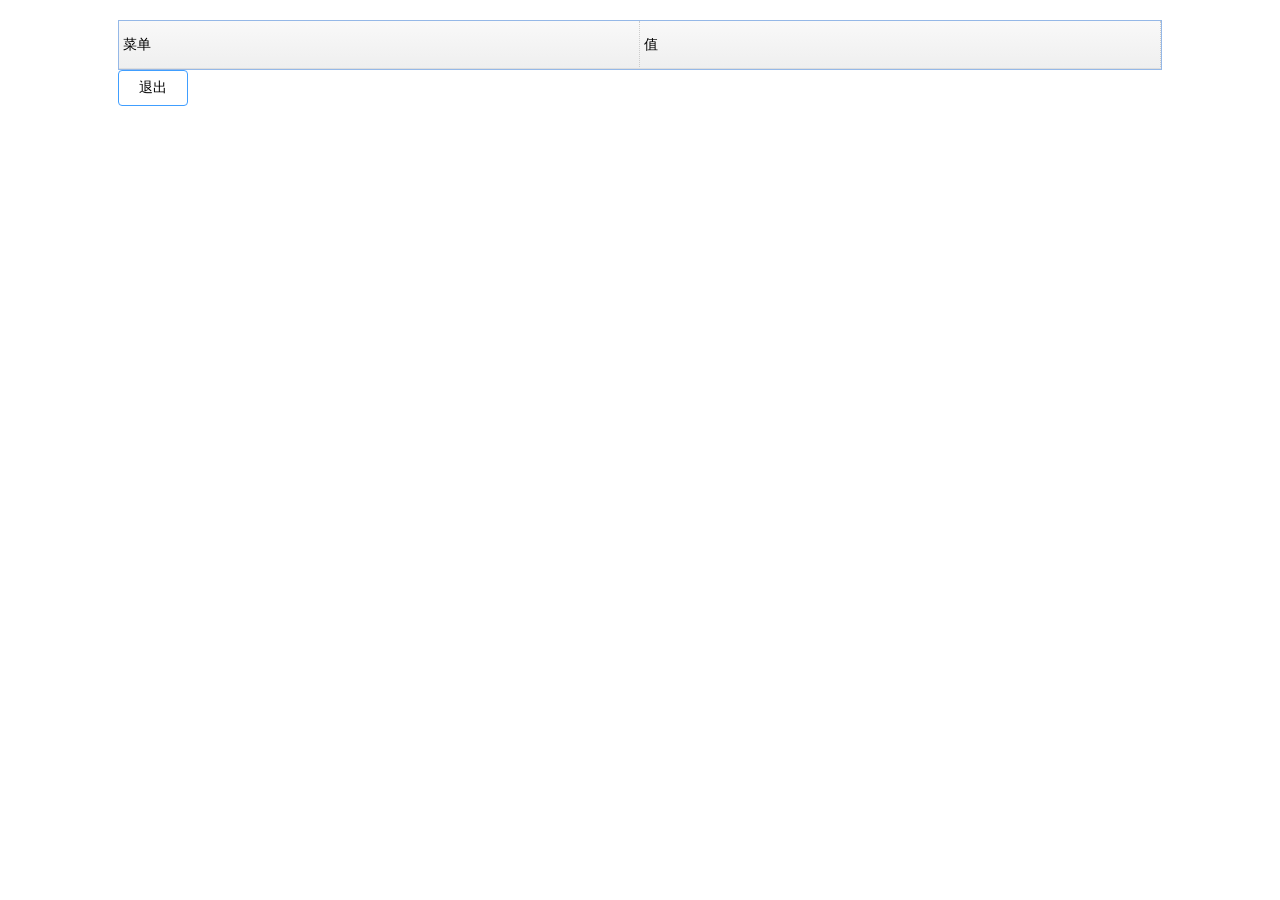
<file: dtalk-engine/src/main/resources/web/connect.html>
<!DOCTYPE html>
<html lang="en">
<head>
	<meta charset="UTF-8">
	<meta name="renderer" content="webkit" />
	<meta http-equiv="X-UA-Compatible" content="IE=Edge,chrome=1">
	<title>设备操作</title>
	<link rel="stylesheet" type="text/css" href="jquery-easyui/themes/default/easyui.css">
	<link rel="stylesheet" type="text/css" href="jquery-easyui/themes/icon.css">
	<link rel="stylesheet" type="text/css" href="css/common.css">
</head>
<body>
<div class="layoutDiv clearfix">
	<div class="comment">
		<table id="table" style="width: 100%;"></table>
		<!-- 退出按钮 -->
		<button class="loginOut">退出</button>
	</div>
	<!-- 登录弹框 -->
	<div id="dialog" closed="true" class="easyui-dialog" title="登录" style="width:400px;height:230px;padding:10px">
        <form class="form">
        	<label>密码：</label><input type="password" placeholder="请输入密码" class="password">
        	<p class="red">请输入密码</p>
        	<button type="button" class="onSubmit">连接</button>
        	<div class="tips">连接密码默认为MAC地址后4位数字，比如3fbf</div>
        </form>
    </div>
</div>
<script src="config.js"></script>
<script src="jquery-easyui/jquery.min.js"></script>
<script src="jquery-easyui/jquery.easyui.min.js"></script>
<script src="js/common.js"></script>
</body>
</html>
</file>
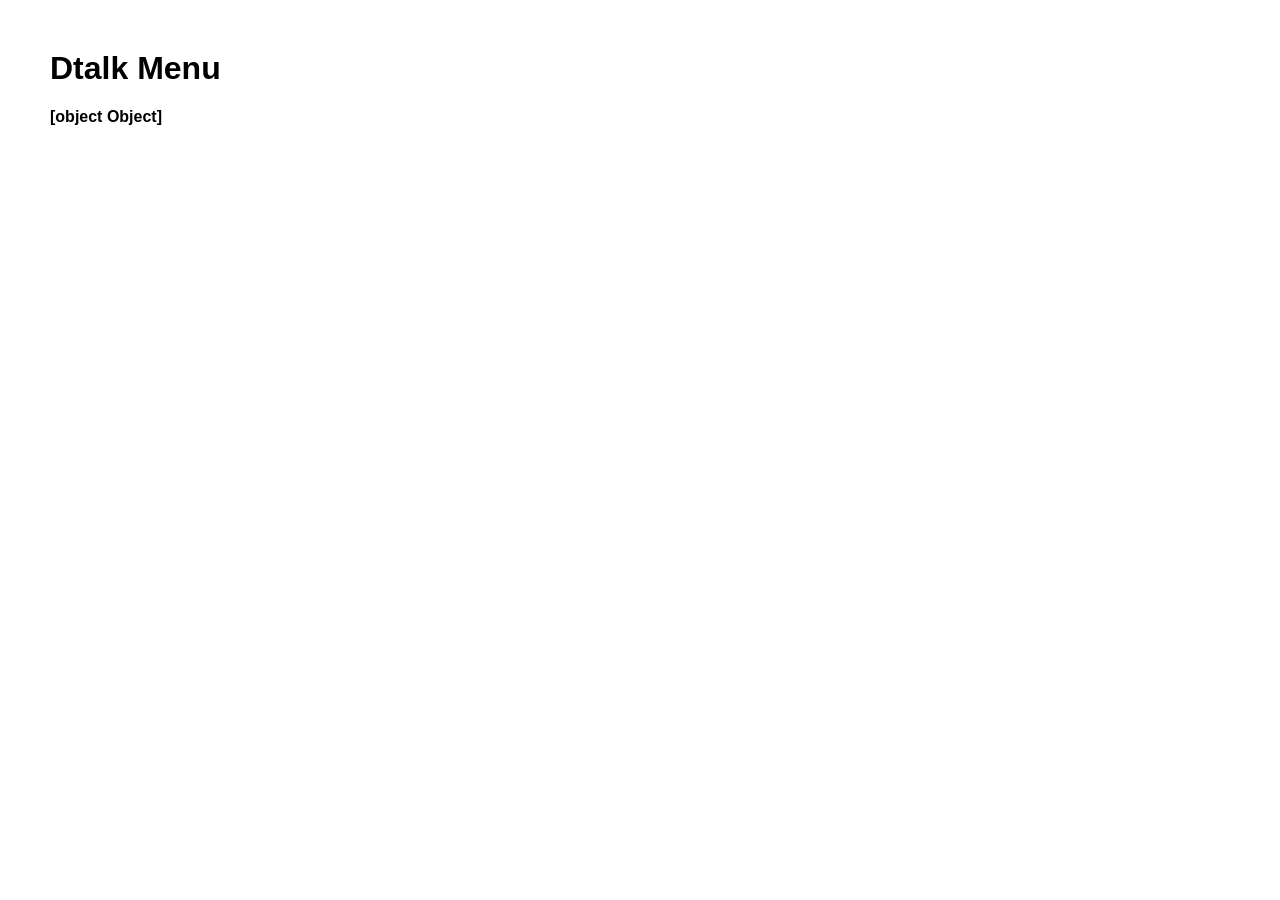
<file: dtalk-engine/src/main/resources/web/test.html>
<!DOCTYPE html>
<html>

<head>
  <meta charset="UTF-8">
  <meta http-equiv="X-UA-Compatible" content="ie=edge">
  <title>Dtalk Menu</title>
  <script src="jquery-easyui/jquery.min.js"></script>
  <script src="config.js"></script>
  <style>
    body {
      font-family: "Trebuchet MS", sans-serif;
      margin: 50px;
    }

  </style>
</head>
<script>

</script>

<body>
  <h1>Dtalk Menu</h1>
  <ul style="width:400px;" id="menu">
  </ul>
  <h4 id="auth-status"></h4>
  <h4 id="req-status"></h4>
  <h4 id="ws-status"></h4>

  <script>

    // $.ajax({
    //     type: "GET",
    //     url: req_prefix + "/login?password=3fbf&isMd5=false",
    //     xhrFields: {
    //       withCredentials: true
    //     },
    //     crossDomain: true,
    //     success:function(data){
    //       console.log(data)
    //       $("#auth-status").html(data.deviceMac + ":" + data.statusMessage +"<br>");
    //     },
    //     error:function(data){
    //       $("#auth-status").html(data.statusText+"("+data.status+")<br>" + data.responseText);
    //     }
    //     })
    var root_menu, current_item;
    function render_item(item) {
      var li = "<li {ONCLICK} ><div>" + (item.uiName ? item.uiName : item.name) + "{VALUE}</div></li>"
      switch (item.catalog) {
        case 'MENU':
          li = li.replace('{ONCLICK}', "onclick=req_menu('" + item.path + "')").replace('{VALUE}','')
          break;
        case 'CMD':
        li = li.replace('{VALUE}','')
            if (/(back)/.test(item.name))
            li = li.replace('{ONCLICK}', "onclick=req_menu('" + item.path + "')")            
          break;
        case 'OPTION':
          li = li.replace('{ONCLICK}', '').replace('{VALUE}',item.value ? "("+item.value+")" : "")
          break;
        default:
          li = li.replace('{ONCLICK}', '').replace('{VALUE}','')
          break;
      }
      return li
    }
    function render_menu(menu) {
      var childs = "";
      for (var c in menu.childs) {
        childs += render_item(menu.childs[c])
      }
      return childs;
    }
    function req_menu(path) {
      $.ajax({
        type: "GET",
        url: req_prefix + "/dtalk" + path,
        xhrFields: {
              withCredentials: true
        },
        crossDomain: true,
        contentType: "application/json",
        success:function(data){
          current_item = data;
          $('#menu').html(render_menu(current_item));
        },

        error:function(data){
          $("#req-status").text(data);
        }
        });
    }

    $.ajax({
        type: "GET",
        url: req_prefix + "/dtalk/",
        xhrFields: {
              withCredentials: true
        },
        crossDomain: true,
        contentType: "application/json",
        success:function(data){
          root_menu = data;
          $('#menu').html(render_menu(root_menu));
        },
        error:function(data){
          $("#req-status").text(data);
        }
        })
    /** 参见sock.io API文档事件(Event)说明 https://socket.io/docs/client-api  */
    function connect() {
      var wsuri = 'ws://127.0.0.1:8181'
      socket = new WebSocket(wsuri);
      socket.onopen = function() {
          //成功连接到服务器
          console.log("connected to " + wsuri);
      }
      socket.onclose = function(e) {
          console.log("connection closed (" + e.code + ")");
      }
      socket.onmessage = function(e) {
          //服务器发送通知
          //开始处理
          console.log("message received: " + e.data);
      }
      // socket.on('reconnecting', function (attemptNumber) {
      //   var str = '<p>socket正在与服务器建立链接 '+attemptNumber+' </p>';
      //   $("#ws-status").append(str);
      // });
      // socket.on('connect', function () {
      //   var str = '<p>当socket与后端成功建立链接</p>';
      //   $("#ws-status").append(str);
      // });
      // socket.on('disconnect', function (reason) {
      //   var str = '<p>当与服务器断开链接:'+reason+'</p>';
      //   $("#ws-status").append(str);
      // });
      // socket.on('reconnect', function (attemptNumber) {
      //   var str = '<p>重新链接成功</p>';
      //   $("#ws-status").append(str);
      // });
      // socket.on('reconnect_failed', function () {
      //   var str = '<p>重连失败</p>';
      //   $("#ws-status").append(str);
      // });
      // // 显示频道订阅显示消息  
      // socket.on('message', function (message) {
      //   console.log(message);
      //   $('.hint-infor').text(message.channel + ':' + message.data);        
      // });
      // //显示请求响应
      // socket.on('ack', function (ack) {
      //   console.log(ack);
      //   $('.hint-ack').text(ack.request + ':' + ack.respone + ':' + ack.reply);        
      // });


    }

    connect();

  </script>
</body>

</html>
</file>
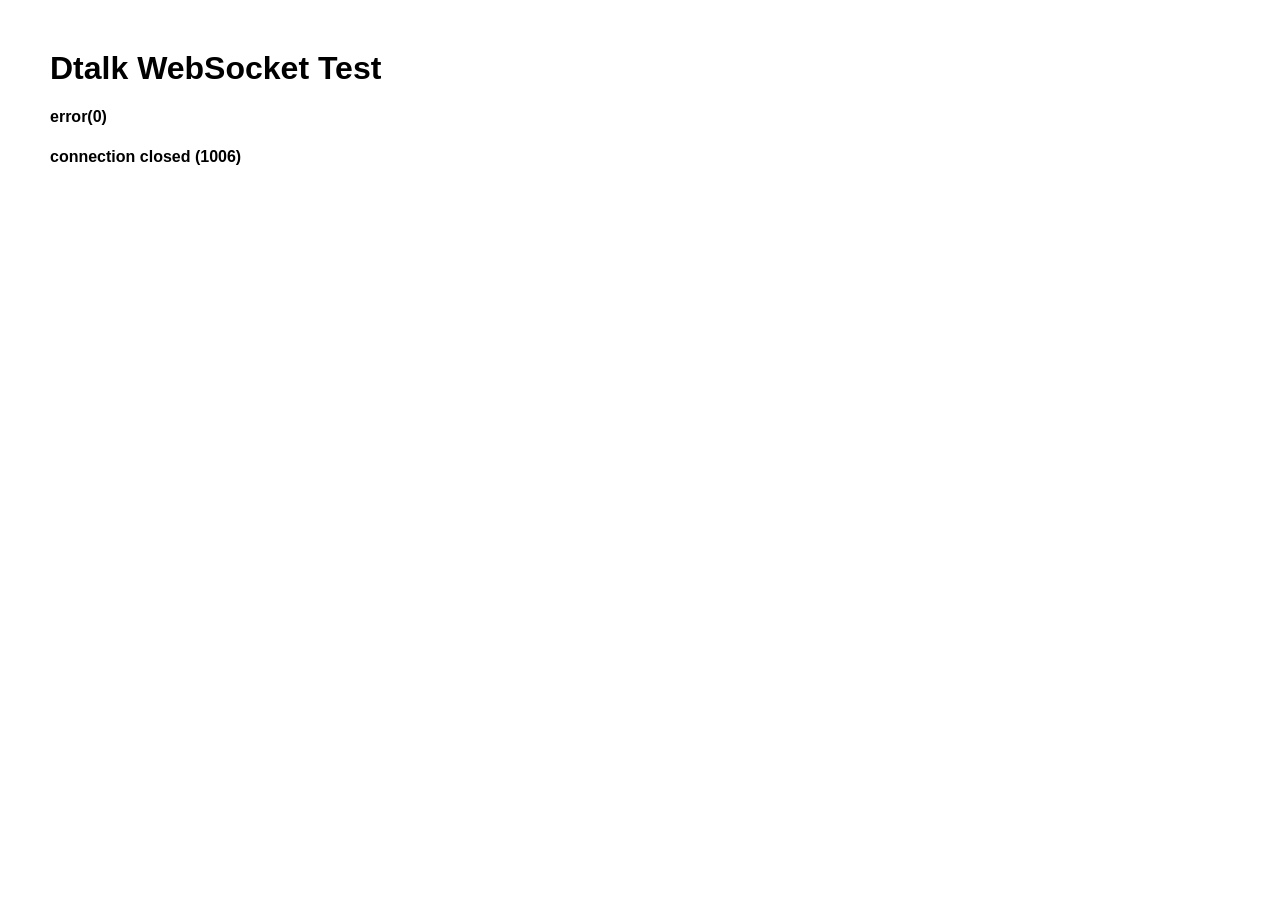
<file: dtalk-engine/src/main/resources/web/ws.html>
<!DOCTYPE html>
<html>

<head>
  <meta charset="UTF-8">
  <meta http-equiv="X-UA-Compatible" content="ie=edge">
  <title>Dtalk Menu</title>
  <script src="jquery-easyui/jquery.min.js"></script>
  <script src="config.js"></script>
  <style>
    body {
      font-family: "Trebuchet MS", sans-serif;
      margin: 50px;
    }

  </style>
</head>
<script>

</script>

<body>
  <h1>Dtalk WebSocket Test</h1>
  <ul style="width:400px;" id="menu">
  </ul>
  <h4 id="auth-status"></h4>
  <h4 id="req-status"></h4>
  <h4 id="ws-status"></h4>

  <script>

    $.ajax({
        type: "GET",
        url: req_prefix + "/login?password=3fbf&isMd5=false",
        xhrFields: {
          withCredentials: true
        },
        crossDomain: true,
        success:function(data){
          console.log(data)
          $("#auth-status").html(data.deviceMac + ":" + data.statusMessage +"<br>");
        },
        error:function(data){
          $("#auth-status").html(data.statusText+"("+data.status+")<br>" + data.responseText);
        }
        })

    function connect() {
      socket = new WebSocket(ws_uri);
      socket.onopen = function() {
        //成功连接到服务器
        $("#ws-status").append("connected to " + ws_uri + '<p>')
        var msg='hello talk !!!!!'
        $("#ws-status").append("message send:"+msg+ '<p>')
        // 向服务器发送消息
        socket.send(msg) 
      }
      socket.onclose = function(e) {
        $("#ws-status").append("connection closed (" + e.code + ")" + '<p>')
      }
      socket.onmessage = function(e) {
        // 收到服务器消息
        $("#ws-status").append("message received: " + e.data + '<p>')
      }

    }

    connect();

  </script>
</body>

</html>
</file>
<file: dtalk-engine/src/main/resources/web/jquery-easyui/themes/default/easyui.css>
* {
  -moz-box-sizing: border-box;
  -webkit-box-sizing: border-box;
  -o-box-sizing: border-box;
  -ms-box-sizing: border-box;
  box-sizing: border-box;
}
.panel {
  overflow: hidden;
  text-align: left;
  margin: 0;
  border: 0;
  -moz-border-radius: 0 0 0 0;
  -webkit-border-radius: 0 0 0 0;
  border-radius: 0 0 0 0;
}
.panel-header,
.panel-body {
  border-width: 1px;
  border-style: solid;
}
.panel-header {
  padding: 5px;
  position: relative;
}
.panel-title {
  background: url('images/blank.gif') no-repeat;
}
.panel-header-noborder {
  border-width: 0 0 1px 0;
}
.panel-body {
  overflow: auto;
  border-top-width: 0;
  padding: 0;
}
.panel-body-noheader {
  border-top-width: 1px;
}
.panel-body-noborder {
  border-width: 0px;
}
.panel-body-nobottom {
  border-bottom-width: 0;
}
.panel-with-icon {
  padding-left: 18px;
}
.panel-icon,
.panel-tool {
  position: absolute;
  top: 50%;
  margin-top: -8px;
  height: 16px;
  overflow: hidden;
}
.panel-icon {
  left: 5px;
  width: 16px;
}
.panel-tool {
  right: 5px;
  width: auto;
}
.panel-tool a {
  display: inline-block;
  width: 16px;
  height: 16px;
  opacity: 0.6;
  filter: alpha(opacity=60);
  margin: 0 0 0 2px;
  vertical-align: top;
}
.panel-tool a:hover {
  opacity: 1;
  filter: alpha(opacity=100);
  background-color: #eaf2ff;
  -moz-border-radius: 3px 3px 3px 3px;
  -webkit-border-radius: 3px 3px 3px 3px;
  border-radius: 3px 3px 3px 3px;
}
.panel-loading {
  padding: 11px 0px 10px 30px;
}
.panel-noscroll {
  overflow: hidden;
}
.panel-fit,
.panel-fit body {
  height: 100%;
  margin: 0;
  padding: 0;
  border: 0;
  overflow: hidden;
}
.panel-loading {
  background: url('images/loading.gif') no-repeat 10px 10px;
}
.panel-tool-close {
  background: url('images/panel_tools.png') no-repeat -16px 0px;
}
.panel-tool-min {
  background: url('images/panel_tools.png') no-repeat 0px 0px;
}
.panel-tool-max {
  background: url('images/panel_tools.png') no-repeat 0px -16px;
}
.panel-tool-restore {
  background: url('images/panel_tools.png') no-repeat -16px -16px;
}
.panel-tool-collapse {
  background: url('images/panel_tools.png') no-repeat -32px 0;
}
.panel-tool-expand {
  background: url('images/panel_tools.png') no-repeat -32px -16px;
}
.panel-header,
.panel-body {
  border-color: #95B8E7;
}
.panel-header {
  background-color: #E0ECFF;
  background: -webkit-linear-gradient(top,#EFF5FF 0,#E0ECFF 100%);
  background: -moz-linear-gradient(top,#EFF5FF 0,#E0ECFF 100%);
  background: -o-linear-gradient(top,#EFF5FF 0,#E0ECFF 100%);
  background: linear-gradient(to bottom,#EFF5FF 0,#E0ECFF 100%);
  background-repeat: repeat-x;
  filter: progid:DXImageTransform.Microsoft.gradient(startColorstr=#EFF5FF,endColorstr=#E0ECFF,GradientType=0);
}
.panel-body {
  background-color: #ffffff;
  color: #000000;
  font-size: 14px;
}
.panel-title {
  font-size: 14px;
  font-weight: bold;
  color: #0E2D5F;
  height: 20px;
  line-height: 20px;
}
.panel-footer {
  border: 1px solid #95B8E7;
  overflow: hidden;
  background: #F4F4F4;
}
.panel-footer-noborder {
  border-width: 1px 0 0 0;
}
.panel-hleft,
.panel-hright {
  position: relative;
}
.panel-hleft>.panel-body,
.panel-hright>.panel-body {
  position: absolute;
}
.panel-hleft>.panel-header {
  float: left;
}
.panel-hright>.panel-header {
  float: right;
}
.panel-hleft>.panel-body {
  border-top-width: 1px;
  border-left-width: 0;
}
.panel-hright>.panel-body {
  border-top-width: 1px;
  border-right-width: 0;
}
.panel-hleft>.panel-body-nobottom {
  border-bottom-width: 1px;
  border-right-width: 0;
}
.panel-hright>.panel-body-nobottom {
  border-bottom-width: 1px;
  border-left-width: 0;
}
.panel-hleft>.panel-footer {
  position: absolute;
  right: 0;
}
.panel-hright>.panel-footer {
  position: absolute;
  left: 0;
}
.panel-hleft>.panel-header-noborder {
  border-width: 0 1px 0 0;
}
.panel-hright>.panel-header-noborder {
  border-width: 0 0 0 1px;
}
.panel-hleft>.panel-body-noborder {
  border-width: 0;
}
.panel-hright>.panel-body-noborder {
  border-width: 0;
}
.panel-hleft>.panel-body-noheader {
  border-left-width: 1px;
}
.panel-hright>.panel-body-noheader {
  border-right-width: 1px;
}
.panel-hleft>.panel-footer-noborder {
  border-width: 0 0 0 1px;
}
.panel-hright>.panel-footer-noborder {
  border-width: 0 1px 0 0;
}
.panel-hleft>.panel-header .panel-icon,
.panel-hright>.panel-header .panel-icon {
  margin-top: 0;
  top: 5px;
  left: 50%;
  margin-left: -8px;
}
.panel-hleft>.panel-header .panel-title,
.panel-hright>.panel-header .panel-title {
  position: absolute;
  min-width: 16px;
  left: 25px;
  top: 5px;
  bottom: auto;
  white-space: nowrap;
  word-wrap: normal;
  -webkit-transform: rotate(90deg);
  -webkit-transform-origin: 0 0;
  -moz-transform: rotate(90deg);
  -moz-transform-origin: 0 0;
  -o-transform: rotate(90deg);
  -o-transform-origin: 0 0;
  transform: rotate(90deg);
  transform-origin: 0 0;
}
.panel-hleft>.panel-header .panel-title-up,
.panel-hright>.panel-header .panel-title-up {
  position: absolute;
  min-width: 16px;
  left: 21px;
  top: auto;
  bottom: 0px;
  text-align: right;
  white-space: nowrap;
  word-wrap: normal;
  -webkit-transform: rotate(-90deg);
  -webkit-transform-origin: 0 0;
  -moz-transform: rotate(-90deg);
  -moz-transform-origin: 0 0;
  -o-transform: rotate(-90deg);
  -o-transform-origin: 0 0;
  transform: rotate(-90deg);
  transform-origin: 0 16px;
}
.panel-hleft>.panel-header .panel-with-icon.panel-title-up,
.panel-hright>.panel-header .panel-with-icon.panel-title-up {
  padding-left: 0;
  padding-right: 18px;
}
.panel-hleft>.panel-header .panel-tool,
.panel-hright>.panel-header .panel-tool {
  top: auto;
  bottom: 5px;
  width: 16px;
  height: auto;
  left: 50%;
  margin-left: -8px;
  margin-top: 0;
}
.panel-hleft>.panel-header .panel-tool a,
.panel-hright>.panel-header .panel-tool a {
  margin: 2px 0 0 0;
}
.accordion {
  overflow: hidden;
  border-width: 1px;
  border-style: solid;
}
.accordion .accordion-header {
  border-width: 0 0 1px;
  cursor: pointer;
}
.accordion .accordion-body {
  border-width: 0 0 1px;
}
.accordion-noborder {
  border-width: 0;
}
.accordion-noborder .accordion-header {
  border-width: 0 0 1px;
}
.accordion-noborder .accordion-body {
  border-width: 0 0 1px;
}
.accordion-collapse {
  background: url('images/accordion_arrows.png') no-repeat 0 0;
}
.accordion-expand {
  background: url('images/accordion_arrows.png') no-repeat -16px 0;
}
.accordion {
  background: #ffffff;
  border-color: #95B8E7;
}
.accordion .accordion-header {
  background: #E0ECFF;
  filter: none;
}
.accordion .accordion-header-selected {
  background: #ffe48d;
}
.accordion .accordion-header-selected .panel-title {
  color: #000000;
}
.accordion .panel-last > .accordion-header {
  border-bottom-color: #E0ECFF;
}
.accordion .panel-last > .accordion-body {
  border-bottom-color: #ffffff;
}
.accordion .panel-last > .accordion-header-selected,
.accordion .panel-last > .accordion-header-border {
  border-bottom-color: #95B8E7;
}
.accordion> .panel-hleft {
  float: left;
}
.accordion> .panel-hleft>.panel-header {
  border-width: 0 1px 0 0;
}
.accordion> .panel-hleft> .panel-body {
  border-width: 0 1px 0 0;
}
.accordion> .panel-hleft.panel-last > .accordion-header {
  border-right-color: #E0ECFF;
}
.accordion> .panel-hleft.panel-last > .accordion-body {
  border-right-color: #ffffff;
}
.accordion> .panel-hleft.panel-last > .accordion-header-selected,
.accordion> .panel-hleft.panel-last > .accordion-header-border {
  border-right-color: #95B8E7;
}
.accordion> .panel-hright {
  float: right;
}
.accordion> .panel-hright>.panel-header {
  border-width: 0 0 0 1px;
}
.accordion> .panel-hright> .panel-body {
  border-width: 0 0 0 1px;
}
.accordion> .panel-hright.panel-last > .accordion-header {
  border-left-color: #E0ECFF;
}
.accordion> .panel-hright.panel-last > .accordion-body {
  border-left-color: #ffffff;
}
.accordion> .panel-hright.panel-last > .accordion-header-selected,
.accordion> .panel-hright.panel-last > .accordion-header-border {
  border-left-color: #95B8E7;
}
.window {
  overflow: hidden;
  padding: 5px;
  border-width: 1px;
  border-style: solid;
}
.window .window-header {
  background: transparent;
  padding: 0px 0px 6px 0px;
}
.window .window-body {
  border-width: 1px;
  border-style: solid;
  border-top-width: 0px;
}
.window .window-body-noheader {
  border-top-width: 1px;
}
.window .panel-body-nobottom {
  border-bottom-width: 0;
}
.window .window-header .panel-icon,
.window .window-header .panel-tool {
  top: 50%;
  margin-top: -11px;
}
.window .window-header .panel-icon {
  left: 1px;
}
.window .window-header .panel-tool {
  right: 1px;
}
.window .window-header .panel-with-icon {
  padding-left: 18px;
}
.window-proxy {
  position: absolute;
  overflow: hidden;
}
.window-proxy-mask {
  position: absolute;
  filter: alpha(opacity=5);
  opacity: 0.05;
}
.window-mask {
  position: absolute;
  left: 0;
  top: 0;
  width: 100%;
  height: 100%;
  filter: alpha(opacity=40);
  opacity: 0.40;
  font-size: 1px;
  overflow: hidden;
}
.window,
.window-shadow {
  position: absolute;
  -moz-border-radius: 5px 5px 5px 5px;
  -webkit-border-radius: 5px 5px 5px 5px;
  border-radius: 5px 5px 5px 5px;
}
.window-shadow {
  background: #ccc;
  -moz-box-shadow: 2px 2px 3px #cccccc;
  -webkit-box-shadow: 2px 2px 3px #cccccc;
  box-shadow: 2px 2px 3px #cccccc;
  filter: progid:DXImageTransform.Microsoft.Blur(pixelRadius=2,MakeShadow=false,ShadowOpacity=0.2);
}
.window,
.window .window-body {
  border-color: #95B8E7;
}
.window {
  background-color: #E0ECFF;
  background: -webkit-linear-gradient(top,#EFF5FF 0,#E0ECFF 20%);
  background: -moz-linear-gradient(top,#EFF5FF 0,#E0ECFF 20%);
  background: -o-linear-gradient(top,#EFF5FF 0,#E0ECFF 20%);
  background: linear-gradient(to bottom,#EFF5FF 0,#E0ECFF 20%);
  background-repeat: repeat-x;
  filter: progid:DXImageTransform.Microsoft.gradient(startColorstr=#EFF5FF,endColorstr=#E0ECFF,GradientType=0);
}
.window-proxy {
  border: 1px dashed #95B8E7;
}
.window-proxy-mask,
.window-mask {
  background: #ccc;
}
.window .panel-footer {
  border: 1px solid #95B8E7;
  position: relative;
  top: -1px;
}
.window-thinborder {
  padding: 0;
}
.window-thinborder .window-header {
  padding: 5px 5px 6px 5px;
}
.window-thinborder .window-body {
  border-width: 0px;
}
.window-thinborder .window-footer {
  border-left: transparent;
  border-right: transparent;
  border-bottom: transparent;
}
.window-thinborder .window-header .panel-icon,
.window-thinborder .window-header .panel-tool {
  margin-top: -9px;
  margin-left: 5px;
  margin-right: 5px;
}
.window-noborder {
  border: 0;
}
.window.panel-hleft .window-header {
  padding: 0 6px 0 0;
}
.window.panel-hright .window-header {
  padding: 0 0 0 6px;
}
.window.panel-hleft>.panel-header .panel-title {
  top: auto;
  left: 16px;
}
.window.panel-hright>.panel-header .panel-title {
  top: auto;
  right: 16px;
}
.window.panel-hleft>.panel-header .panel-title-up,
.window.panel-hright>.panel-header .panel-title-up {
  bottom: 0;
}
.window.panel-hleft .window-body {
  border-width: 1px 1px 1px 0;
}
.window.panel-hright .window-body {
  border-width: 1px 0 1px 1px;
}
.window.panel-hleft .window-header .panel-icon {
  top: 1px;
  margin-top: 0;
  left: 0;
}
.window.panel-hright .window-header .panel-icon {
  top: 1px;
  margin-top: 0;
  left: auto;
  right: 1px;
}
.window.panel-hleft .window-header .panel-tool,
.window.panel-hright .window-header .panel-tool {
  margin-top: 0;
  top: auto;
  bottom: 1px;
  right: auto;
  margin-right: 0;
  left: 50%;
  margin-left: -11px;
}
.window.panel-hright .window-header .panel-tool {
  left: auto;
  right: 1px;
}
.window-thinborder.panel-hleft .window-header {
  padding: 5px 6px 5px 5px;
}
.window-thinborder.panel-hright .window-header {
  padding: 5px 5px 5px 6px;
}
.window-thinborder.panel-hleft>.panel-header .panel-title {
  left: 21px;
}
.window-thinborder.panel-hleft>.panel-header .panel-title-up,
.window-thinborder.panel-hright>.panel-header .panel-title-up {
  bottom: 5px;
}
.window-thinborder.panel-hleft .window-header .panel-icon,
.window-thinborder.panel-hright .window-header .panel-icon {
  margin-top: 5px;
}
.window-thinborder.panel-hleft .window-header .panel-tool,
.window-thinborder.panel-hright .window-header .panel-tool {
  left: 16px;
  bottom: 5px;
}
.dialog-content {
  overflow: auto;
}
.dialog-toolbar {
  position: relative;
  padding: 2px 5px;
}
.dialog-tool-separator {
  float: left;
  height: 24px;
  border-left: 1px solid #ccc;
  border-right: 1px solid #fff;
  margin: 2px 1px;
}
.dialog-button {
  position: relative;
  top: -1px;
  padding: 5px;
  text-align: right;
}
.dialog-button .l-btn {
  margin-left: 5px;
}
.dialog-toolbar,
.dialog-button {
  background: #F4F4F4;
  border-width: 1px;
  border-style: solid;
}
.dialog-toolbar {
  border-color: #95B8E7 #95B8E7 #dddddd #95B8E7;
}
.dialog-button {
  border-color: #dddddd #95B8E7 #95B8E7 #95B8E7;
}
.window-thinborder .dialog-toolbar {
  border-left: transparent;
  border-right: transparent;
  border-top-color: #F4F4F4;
}
.window-thinborder .dialog-button {
  top: 0px;
  padding: 5px 8px 8px 8px;
  border-left: transparent;
  border-right: transparent;
  border-bottom: transparent;
}
.l-btn {
  text-decoration: none;
  display: inline-block;
  overflow: hidden;
  margin: 0;
  padding: 0;
  cursor: pointer;
  outline: none;
  text-align: center;
  vertical-align: middle;
  line-height: normal;
}
.l-btn-plain {
  border-width: 0;
  padding: 1px;
}
.l-btn-left {
  display: inline-block;
  position: relative;
  overflow: hidden;
  margin: 0;
  padding: 0;
  vertical-align: top;
}
.l-btn-text {
  display: inline-block;
  vertical-align: top;
  width: auto;
  line-height: 28px;
  font-size: 14px;
  padding: 0;
  margin: 0 6px;
}
.l-btn-icon {
  display: inline-block;
  width: 16px;
  height: 16px;
  line-height: 16px;
  position: absolute;
  top: 50%;
  margin-top: -8px;
  font-size: 1px;
}
.l-btn span span .l-btn-empty {
  display: inline-block;
  margin: 0;
  width: 16px;
  height: 24px;
  font-size: 1px;
  vertical-align: top;
}
.l-btn span .l-btn-icon-left {
  padding: 0 0 0 20px;
  background-position: left center;
}
.l-btn span .l-btn-icon-right {
  padding: 0 20px 0 0;
  background-position: right center;
}
.l-btn-icon-left .l-btn-text {
  margin: 0 6px 0 26px;
}
.l-btn-icon-left .l-btn-icon {
  left: 6px;
}
.l-btn-icon-right .l-btn-text {
  margin: 0 26px 0 6px;
}
.l-btn-icon-right .l-btn-icon {
  right: 6px;
}
.l-btn-icon-top .l-btn-text {
  margin: 20px 4px 0 4px;
}
.l-btn-icon-top .l-btn-icon {
  top: 4px;
  left: 50%;
  margin: 0 0 0 -8px;
}
.l-btn-icon-bottom .l-btn-text {
  margin: 0 4px 20px 4px;
}
.l-btn-icon-bottom .l-btn-icon {
  top: auto;
  bottom: 4px;
  left: 50%;
  margin: 0 0 0 -8px;
}
.l-btn-left .l-btn-empty {
  margin: 0 6px;
  width: 16px;
}
.l-btn-plain:hover {
  padding: 0;
}
.l-btn-focus {
  outline: #0000FF dotted thin;
}
.l-btn-large .l-btn-text {
  line-height: 44px;
}
.l-btn-large .l-btn-icon {
  width: 32px;
  height: 32px;
  line-height: 32px;
  margin-top: -16px;
}
.l-btn-large .l-btn-icon-left .l-btn-text {
  margin-left: 40px;
}
.l-btn-large .l-btn-icon-right .l-btn-text {
  margin-right: 40px;
}
.l-btn-large .l-btn-icon-top .l-btn-text {
  margin-top: 36px;
  line-height: 24px;
  min-width: 32px;
}
.l-btn-large .l-btn-icon-top .l-btn-icon {
  margin: 0 0 0 -16px;
}
.l-btn-large .l-btn-icon-bottom .l-btn-text {
  margin-bottom: 36px;
  line-height: 24px;
  min-width: 32px;
}
.l-btn-large .l-btn-icon-bottom .l-btn-icon {
  margin: 0 0 0 -16px;
}
.l-btn-large .l-btn-left .l-btn-empty {
  margin: 0 6px;
  width: 32px;
}
.l-btn {
  color: #444;
  background: #fafafa;
  background-repeat: repeat-x;
  border: 1px solid #bbb;
  background: -webkit-linear-gradient(top,#ffffff 0,#eeeeee 100%);
  background: -moz-linear-gradient(top,#ffffff 0,#eeeeee 100%);
  background: -o-linear-gradient(top,#ffffff 0,#eeeeee 100%);
  background: linear-gradient(to bottom,#ffffff 0,#eeeeee 100%);
  background-repeat: repeat-x;
  filter: progid:DXImageTransform.Microsoft.gradient(startColorstr=#ffffff,endColorstr=#eeeeee,GradientType=0);
  -moz-border-radius: 5px 5px 5px 5px;
  -webkit-border-radius: 5px 5px 5px 5px;
  border-radius: 5px 5px 5px 5px;
}
.l-btn:hover {
  background: #eaf2ff;
  color: #000000;
  border: 1px solid #b7d2ff;
  filter: none;
}
.l-btn-plain {
  background: transparent;
  border-width: 0;
  filter: none;
}
.l-btn-outline {
  border-width: 1px;
  border-color: #b7d2ff;
  padding: 0;
}
.l-btn-plain:hover {
  background: #eaf2ff;
  color: #000000;
  border: 1px solid #b7d2ff;
  -moz-border-radius: 5px 5px 5px 5px;
  -webkit-border-radius: 5px 5px 5px 5px;
  border-radius: 5px 5px 5px 5px;
}
.l-btn-disabled,
.l-btn-disabled:hover {
  opacity: 0.5;
  cursor: default;
  background: #fafafa;
  color: #444;
  background: -webkit-linear-gradient(top,#ffffff 0,#eeeeee 100%);
  background: -moz-linear-gradient(top,#ffffff 0,#eeeeee 100%);
  background: -o-linear-gradient(top,#ffffff 0,#eeeeee 100%);
  background: linear-gradient(to bottom,#ffffff 0,#eeeeee 100%);
  background-repeat: repeat-x;
  filter: progid:DXImageTransform.Microsoft.gradient(startColorstr=#ffffff,endColorstr=#eeeeee,GradientType=0);
}
.l-btn-disabled .l-btn-text,
.l-btn-disabled .l-btn-icon {
  filter: alpha(opacity=50);
}
.l-btn-plain-disabled,
.l-btn-plain-disabled:hover {
  background: transparent;
  filter: alpha(opacity=50);
}
.l-btn-selected,
.l-btn-selected:hover {
  background: #ddd;
  filter: none;
}
.l-btn-plain-selected,
.l-btn-plain-selected:hover {
  background: #ddd;
}
.textbox {
  position: relative;
  border: 1px solid #95B8E7;
  background-color: #fff;
  vertical-align: middle;
  display: inline-block;
  overflow: hidden;
  white-space: nowrap;
  margin: 0;
  padding: 0;
  -moz-border-radius: 5px 5px 5px 5px;
  -webkit-border-radius: 5px 5px 5px 5px;
  border-radius: 5px 5px 5px 5px;
}
.textbox .textbox-text {
  font-size: 14px;
  border: 0;
  margin: 0;
  padding: 0 4px;
  white-space: normal;
  vertical-align: top;
  outline-style: none;
  resize: none;
  -moz-border-radius: 5px 5px 5px 5px;
  -webkit-border-radius: 5px 5px 5px 5px;
  border-radius: 5px 5px 5px 5px;
  height: 28px;
  line-height: 28px;
}
.textbox textarea.textbox-text {
  line-height: normal;
}
.textbox .textbox-text::-ms-clear,
.textbox .textbox-text::-ms-reveal {
  display: none;
}
.textbox textarea.textbox-text {
  white-space: pre-wrap;
}
.textbox .textbox-prompt {
  font-size: 14px;
  color: #aaa;
}
.textbox .textbox-bgicon {
  background-position: 3px center;
  padding-left: 21px;
}
.textbox .textbox-button,
.textbox .textbox-button:hover {
  position: absolute;
  top: 0;
  padding: 0;
  vertical-align: top;
  -moz-border-radius: 0 0 0 0;
  -webkit-border-radius: 0 0 0 0;
  border-radius: 0 0 0 0;
}
.textbox .textbox-button-right,
.textbox .textbox-button-right:hover {
  right: 0;
  border-width: 0 0 0 1px;
}
.textbox .textbox-button-left,
.textbox .textbox-button-left:hover {
  left: 0;
  border-width: 0 1px 0 0;
}
.textbox .textbox-button-top,
.textbox .textbox-button-top:hover {
  left: 0;
  border-width: 0 0 1px 0;
}
.textbox .textbox-button-bottom,
.textbox .textbox-button-bottom:hover {
  top: auto;
  bottom: 0;
  left: 0;
  border-width: 1px 0 0 0;
}
.textbox-addon {
  position: absolute;
  top: 0;
}
.textbox-label {
  display: inline-block;
  width: 80px;
  height: 30px;
  line-height: 30px;
  vertical-align: middle;
  overflow: hidden;
  text-overflow: ellipsis;
  white-space: nowrap;
  margin: 0;
  padding-right: 5px;
}
.textbox-label-after {
  padding-left: 5px;
  padding-right: 0;
}
.textbox-label-top {
  display: block;
  width: auto;
  padding: 0;
}
.textbox-disabled,
.textbox-label-disabled {
  opacity: 0.6;
  filter: alpha(opacity=60);
}
.textbox-icon {
  display: inline-block;
  width: 18px;
  height: 20px;
  overflow: hidden;
  vertical-align: top;
  background-position: center center;
  cursor: pointer;
  opacity: 0.6;
  filter: alpha(opacity=60);
  text-decoration: none;
  outline-style: none;
}
.textbox-icon-disabled,
.textbox-icon-readonly {
  cursor: default;
}
.textbox-icon:hover {
  opacity: 1.0;
  filter: alpha(opacity=100);
}
.textbox-icon-disabled:hover {
  opacity: 0.6;
  filter: alpha(opacity=60);
}
.textbox-focused {
  border-color: #6b9cde;
  -moz-box-shadow: 0 0 3px 0 #95B8E7;
  -webkit-box-shadow: 0 0 3px 0 #95B8E7;
  box-shadow: 0 0 3px 0 #95B8E7;
}
.textbox-invalid {
  border-color: #ffa8a8;
  background-color: #fff3f3;
}
.passwordbox-open {
  background: url('images/passwordbox_open.png') no-repeat center center;
}
.passwordbox-close {
  background: url('images/passwordbox_close.png') no-repeat center center;
}
.filebox .textbox-value {
  vertical-align: top;
  position: absolute;
  top: 0;
  left: -5000px;
}
.filebox-label {
  display: inline-block;
  position: absolute;
  width: 100%;
  height: 100%;
  cursor: pointer;
  left: 0;
  top: 0;
  z-index: 10;
  background: url('images/blank.gif') no-repeat;
}
.l-btn-disabled .filebox-label {
  cursor: default;
}
.combo-arrow {
  width: 18px;
  height: 20px;
  overflow: hidden;
  display: inline-block;
  vertical-align: top;
  cursor: pointer;
  opacity: 0.6;
  filter: alpha(opacity=60);
}
.combo-arrow-hover {
  opacity: 1.0;
  filter: alpha(opacity=100);
}
.combo-panel {
  overflow: auto;
}
.combo-arrow {
  background: url('images/combo_arrow.png') no-repeat center center;
}
.combo-panel {
  background-color: #ffffff;
}
.combo-arrow {
  background-color: #E0ECFF;
}
.combo-arrow-hover {
  background-color: #eaf2ff;
}
.combo-arrow:hover {
  background-color: #eaf2ff;
}
.combo .textbox-icon-disabled:hover {
  cursor: default;
}
.combobox-item,
.combobox-group,
.combobox-stick {
  font-size: 14px;
  padding: 6px 4px;
  line-height: 20px;
}
.combobox-item-disabled {
  opacity: 0.5;
  filter: alpha(opacity=50);
}
.combobox-gitem {
  padding-left: 10px;
}
.combobox-group,
.combobox-stick {
  font-weight: bold;
}
.combobox-stick {
  position: absolute;
  top: 1px;
  left: 1px;
  right: 1px;
  background: inherit;
}
.combobox-item-hover {
  background-color: #eaf2ff;
  color: #000000;
}
.combobox-item-selected {
  background-color: #ffe48d;
  color: #000000;
}
.combobox-icon {
  display: inline-block;
  width: 16px;
  height: 16px;
  vertical-align: middle;
  margin-right: 2px;
}
.tagbox {
  cursor: text;
}
.tagbox .textbox-text {
  float: left;
}
.tagbox-label {
  position: relative;
  display: block;
  margin: 4px 0 0 4px;
  padding: 0 20px 0 4px;
  float: left;
  vertical-align: top;
  text-decoration: none;
  -moz-border-radius: 5px 5px 5px 5px;
  -webkit-border-radius: 5px 5px 5px 5px;
  border-radius: 5px 5px 5px 5px;
  background: #eaf2ff;
  color: #000000;
}
.tagbox-remove {
  background: url('images/tagbox_icons.png') no-repeat -16px center;
  position: absolute;
  display: block;
  width: 16px;
  height: 16px;
  right: 2px;
  top: 50%;
  margin-top: -8px;
  opacity: 0.6;
  filter: alpha(opacity=60);
}
.tagbox-remove:hover {
  opacity: 1;
  filter: alpha(opacity=100);
}
.textbox-disabled .tagbox-label {
  cursor: default;
}
.textbox-disabled .tagbox-remove:hover {
  cursor: default;
  opacity: 0.6;
  filter: alpha(opacity=60);
}
.layout {
  position: relative;
  overflow: hidden;
  margin: 0;
  padding: 0;
  z-index: 0;
}
.layout-panel {
  position: absolute;
  overflow: hidden;
}
.layout-body {
  min-width: 1px;
  min-height: 1px;
}
.layout-panel-east,
.layout-panel-west {
  z-index: 2;
}
.layout-panel-north,
.layout-panel-south {
  z-index: 3;
}
.layout-expand {
  position: absolute;
  padding: 0px;
  font-size: 1px;
  cursor: pointer;
  z-index: 1;
}
.layout-expand .panel-header,
.layout-expand .panel-body {
  background: transparent;
  filter: none;
  overflow: hidden;
}
.layout-expand .panel-header {
  border-bottom-width: 0px;
}
.layout-expand .panel-body {
  position: relative;
}
.layout-expand .panel-body .panel-icon {
  margin-top: 0;
  top: 0;
  left: 50%;
  margin-left: -8px;
}
.layout-expand-west .panel-header .panel-icon,
.layout-expand-east .panel-header .panel-icon {
  display: none;
}
.layout-expand-title {
  position: absolute;
  top: 0;
  left: 21px;
  white-space: nowrap;
  word-wrap: normal;
  -webkit-transform: rotate(90deg);
  -webkit-transform-origin: 0 0;
  -moz-transform: rotate(90deg);
  -moz-transform-origin: 0 0;
  -o-transform: rotate(90deg);
  -o-transform-origin: 0 0;
  transform: rotate(90deg);
  transform-origin: 0 0;
}
.layout-expand-title-up {
  position: absolute;
  top: 0;
  left: 0;
  text-align: right;
  padding-left: 5px;
  white-space: nowrap;
  word-wrap: normal;
  -webkit-transform: rotate(-90deg);
  -webkit-transform-origin: 0 0;
  -moz-transform: rotate(-90deg);
  -moz-transform-origin: 0 0;
  -o-transform: rotate(-90deg);
  -o-transform-origin: 0 0;
  transform: rotate(-90deg);
  transform-origin: 0 0;
}
.layout-expand-with-icon {
  top: 18px;
}
.layout-expand .panel-body-noheader .layout-expand-title,
.layout-expand .panel-body-noheader .panel-icon {
  top: 5px;
}
.layout-expand .panel-body-noheader .layout-expand-with-icon {
  top: 23px;
}
.layout-split-proxy-h,
.layout-split-proxy-v {
  position: absolute;
  font-size: 1px;
  display: none;
  z-index: 5;
}
.layout-split-proxy-h {
  width: 5px;
  cursor: e-resize;
}
.layout-split-proxy-v {
  height: 5px;
  cursor: n-resize;
}
.layout-mask {
  position: absolute;
  background: #fafafa;
  filter: alpha(opacity=10);
  opacity: 0.10;
  z-index: 4;
}
.layout-button-up {
  background: url('images/layout_arrows.png') no-repeat -16px -16px;
}
.layout-button-down {
  background: url('images/layout_arrows.png') no-repeat -16px 0;
}
.layout-button-left {
  background: url('images/layout_arrows.png') no-repeat 0 0;
}
.layout-button-right {
  background: url('images/layout_arrows.png') no-repeat 0 -16px;
}
.layout-split-proxy-h,
.layout-split-proxy-v {
  background-color: #aac5e7;
}
.layout-split-north {
  border-bottom: 5px solid #E6EEF8;
}
.layout-split-south {
  border-top: 5px solid #E6EEF8;
}
.layout-split-east {
  border-left: 5px solid #E6EEF8;
}
.layout-split-west {
  border-right: 5px solid #E6EEF8;
}
.layout-expand {
  background-color: #E0ECFF;
}
.layout-expand-over {
  background-color: #E0ECFF;
}
.tabs-container {
  overflow: hidden;
}
.tabs-header {
  border-width: 1px;
  border-style: solid;
  border-bottom-width: 0;
  position: relative;
  padding: 0;
  padding-top: 2px;
  overflow: hidden;
}
.tabs-scroller-left,
.tabs-scroller-right {
  position: absolute;
  top: auto;
  bottom: 0;
  width: 18px;
  font-size: 1px;
  display: none;
  cursor: pointer;
  border-width: 1px;
  border-style: solid;
}
.tabs-scroller-left {
  left: 0;
}
.tabs-scroller-right {
  right: 0;
}
.tabs-tool {
  position: absolute;
  bottom: 0;
  padding: 1px;
  overflow: hidden;
  border-width: 1px;
  border-style: solid;
}
.tabs-header-plain .tabs-tool {
  padding: 0 1px;
}
.tabs-wrap {
  position: relative;
  left: 0;
  overflow: hidden;
  width: 100%;
  margin: 0;
  padding: 0;
}
.tabs-scrolling {
  margin-left: 18px;
  margin-right: 18px;
}
.tabs-disabled {
  opacity: 0.3;
  filter: alpha(opacity=30);
}
.tabs {
  list-style-type: none;
  height: 26px;
  margin: 0px;
  padding: 0px;
  padding-left: 4px;
  width: 50000px;
  border-style: solid;
  border-width: 0 0 1px 0;
}
.tabs li {
  float: left;
  display: inline-block;
  margin: 0 4px -1px 0;
  padding: 0;
  position: relative;
  border: 0;
}
.tabs li .tabs-inner {
  display: inline-block;
  text-decoration: none;
  cursor: hand;
  cursor: pointer;
  margin: 0;
  padding: 0 10px;
  height: 25px;
  line-height: 25px;
  text-align: center;
  white-space: nowrap;
  border-width: 1px;
  border-style: solid;
  -moz-border-radius: 5px 5px 0 0;
  -webkit-border-radius: 5px 5px 0 0;
  border-radius: 5px 5px 0 0;
}
.tabs li.tabs-selected .tabs-inner {
  font-weight: bold;
  outline: none;
}
.tabs li.tabs-selected .tabs-inner:hover {
  cursor: default;
  pointer: default;
}
.tabs li a.tabs-close,
.tabs-p-tool {
  position: absolute;
  font-size: 1px;
  display: block;
  height: 12px;
  padding: 0;
  top: 50%;
  margin-top: -6px;
  overflow: hidden;
}
.tabs li a.tabs-close {
  width: 12px;
  right: 5px;
  opacity: 0.6;
  filter: alpha(opacity=60);
}
.tabs-p-tool {
  right: 16px;
}
.tabs-p-tool a {
  display: inline-block;
  font-size: 1px;
  width: 12px;
  height: 12px;
  margin: 0;
  opacity: 0.6;
  filter: alpha(opacity=60);
}
.tabs li a:hover.tabs-close,
.tabs-p-tool a:hover {
  opacity: 1;
  filter: alpha(opacity=100);
  cursor: hand;
  cursor: pointer;
}
.tabs-with-icon {
  padding-left: 18px;
}
.tabs-icon {
  position: absolute;
  width: 16px;
  height: 16px;
  left: 10px;
  top: 50%;
  margin-top: -8px;
}
.tabs-title {
  font-size: 14px;
}
.tabs-closable {
  padding-right: 8px;
}
.tabs-panels {
  margin: 0px;
  padding: 0px;
  border-width: 1px;
  border-style: solid;
  border-top-width: 0;
  overflow: hidden;
}
.tabs-header-bottom {
  border-width: 0 1px 1px 1px;
  padding: 0 0 2px 0;
}
.tabs-header-bottom .tabs {
  border-width: 1px 0 0 0;
}
.tabs-header-bottom .tabs li {
  margin: -1px 4px 0 0;
}
.tabs-header-bottom .tabs li .tabs-inner {
  -moz-border-radius: 0 0 5px 5px;
  -webkit-border-radius: 0 0 5px 5px;
  border-radius: 0 0 5px 5px;
}
.tabs-header-bottom .tabs-tool {
  top: 0;
}
.tabs-header-bottom .tabs-scroller-left,
.tabs-header-bottom .tabs-scroller-right {
  top: 0;
  bottom: auto;
}
.tabs-panels-top {
  border-width: 1px 1px 0 1px;
}
.tabs-header-left {
  float: left;
  border-width: 1px 0 1px 1px;
  padding: 0;
}
.tabs-header-right {
  float: right;
  border-width: 1px 1px 1px 0;
  padding: 0;
}
.tabs-header-left .tabs-wrap,
.tabs-header-right .tabs-wrap {
  height: 100%;
}
.tabs-header-left .tabs {
  height: 100%;
  padding: 4px 0 0 2px;
  border-width: 0 1px 0 0;
}
.tabs-header-right .tabs {
  height: 100%;
  padding: 4px 2px 0 0;
  border-width: 0 0 0 1px;
}
.tabs-header-left .tabs li,
.tabs-header-right .tabs li {
  display: block;
  width: 100%;
  position: relative;
}
.tabs-header-left .tabs li {
  left: auto;
  right: 0;
  margin: 0 -1px 4px 0;
  float: right;
}
.tabs-header-right .tabs li {
  left: 0;
  right: auto;
  margin: 0 0 4px -1px;
  float: left;
}
.tabs-justified li .tabs-inner {
  padding-left: 0;
  padding-right: 0;
}
.tabs-header-left .tabs li .tabs-inner {
  display: block;
  text-align: left;
  padding-left: 10px;
  padding-right: 10px;
  -moz-border-radius: 5px 0 0 5px;
  -webkit-border-radius: 5px 0 0 5px;
  border-radius: 5px 0 0 5px;
}
.tabs-header-right .tabs li .tabs-inner {
  display: block;
  text-align: left;
  padding-left: 10px;
  padding-right: 10px;
  -moz-border-radius: 0 5px 5px 0;
  -webkit-border-radius: 0 5px 5px 0;
  border-radius: 0 5px 5px 0;
}
.tabs-panels-right {
  float: right;
  border-width: 1px 1px 1px 0;
}
.tabs-panels-left {
  float: left;
  border-width: 1px 0 1px 1px;
}
.tabs-header-noborder,
.tabs-panels-noborder {
  border: 0px;
}
.tabs-header-plain {
  border: 0px;
  background: transparent;
}
.tabs-pill {
  padding-bottom: 3px;
}
.tabs-header-bottom .tabs-pill {
  padding-top: 3px;
  padding-bottom: 0;
}
.tabs-header-left .tabs-pill {
  padding-right: 3px;
}
.tabs-header-right .tabs-pill {
  padding-left: 3px;
}
.tabs-header .tabs-pill li .tabs-inner {
  -moz-border-radius: 5px 5px 5px 5px;
  -webkit-border-radius: 5px 5px 5px 5px;
  border-radius: 5px 5px 5px 5px;
}
.tabs-header-narrow,
.tabs-header-narrow .tabs-narrow {
  padding: 0;
}
.tabs-narrow li,
.tabs-header-bottom .tabs-narrow li {
  margin-left: 0;
  margin-right: -1px;
}
.tabs-narrow li.tabs-last,
.tabs-header-bottom .tabs-narrow li.tabs-last {
  margin-right: 0;
}
.tabs-header-left .tabs-narrow,
.tabs-header-right .tabs-narrow {
  padding-top: 0;
}
.tabs-header-left .tabs-narrow li {
  margin-bottom: -1px;
  margin-right: -1px;
}
.tabs-header-left .tabs-narrow li.tabs-last,
.tabs-header-right .tabs-narrow li.tabs-last {
  margin-bottom: 0;
}
.tabs-header-right .tabs-narrow li {
  margin-bottom: -1px;
  margin-left: -1px;
}
.tabs-scroller-left {
  background: #E0ECFF url('images/tabs_icons.png') no-repeat 1px center;
}
.tabs-scroller-right {
  background: #E0ECFF url('images/tabs_icons.png') no-repeat -15px center;
}
.tabs li a.tabs-close {
  background: url('images/tabs_icons.png') no-repeat -34px center;
}
.tabs li .tabs-inner:hover {
  background: #eaf2ff;
  color: #000000;
  filter: none;
}
.tabs li.tabs-selected .tabs-inner {
  background-color: #ffffff;
  color: #0E2D5F;
  background: -webkit-linear-gradient(top,#EFF5FF 0,#ffffff 100%);
  background: -moz-linear-gradient(top,#EFF5FF 0,#ffffff 100%);
  background: -o-linear-gradient(top,#EFF5FF 0,#ffffff 100%);
  background: linear-gradient(to bottom,#EFF5FF 0,#ffffff 100%);
  background-repeat: repeat-x;
  filter: progid:DXImageTransform.Microsoft.gradient(startColorstr=#EFF5FF,endColorstr=#ffffff,GradientType=0);
}
.tabs-header-bottom .tabs li.tabs-selected .tabs-inner {
  background: -webkit-linear-gradient(top,#ffffff 0,#EFF5FF 100%);
  background: -moz-linear-gradient(top,#ffffff 0,#EFF5FF 100%);
  background: -o-linear-gradient(top,#ffffff 0,#EFF5FF 100%);
  background: linear-gradient(to bottom,#ffffff 0,#EFF5FF 100%);
  background-repeat: repeat-x;
  filter: progid:DXImageTransform.Microsoft.gradient(startColorstr=#ffffff,endColorstr=#EFF5FF,GradientType=0);
}
.tabs-header-left .tabs li.tabs-selected .tabs-inner {
  background: -webkit-linear-gradient(left,#EFF5FF 0,#ffffff 100%);
  background: -moz-linear-gradient(left,#EFF5FF 0,#ffffff 100%);
  background: -o-linear-gradient(left,#EFF5FF 0,#ffffff 100%);
  background: linear-gradient(to right,#EFF5FF 0,#ffffff 100%);
  background-repeat: repeat-y;
  filter: progid:DXImageTransform.Microsoft.gradient(startColorstr=#EFF5FF,endColorstr=#ffffff,GradientType=1);
}
.tabs-header-right .tabs li.tabs-selected .tabs-inner {
  background: -webkit-linear-gradient(left,#ffffff 0,#EFF5FF 100%);
  background: -moz-linear-gradient(left,#ffffff 0,#EFF5FF 100%);
  background: -o-linear-gradient(left,#ffffff 0,#EFF5FF 100%);
  background: linear-gradient(to right,#ffffff 0,#EFF5FF 100%);
  background-repeat: repeat-y;
  filter: progid:DXImageTransform.Microsoft.gradient(startColorstr=#ffffff,endColorstr=#EFF5FF,GradientType=1);
}
.tabs li .tabs-inner {
  color: #0E2D5F;
  background-color: #E0ECFF;
  background: -webkit-linear-gradient(top,#EFF5FF 0,#E0ECFF 100%);
  background: -moz-linear-gradient(top,#EFF5FF 0,#E0ECFF 100%);
  background: -o-linear-gradient(top,#EFF5FF 0,#E0ECFF 100%);
  background: linear-gradient(to bottom,#EFF5FF 0,#E0ECFF 100%);
  background-repeat: repeat-x;
  filter: progid:DXImageTransform.Microsoft.gradient(startColorstr=#EFF5FF,endColorstr=#E0ECFF,GradientType=0);
}
.tabs-header,
.tabs-tool {
  background-color: #E0ECFF;
}
.tabs-header-plain {
  background: transparent;
}
.tabs-header,
.tabs-scroller-left,
.tabs-scroller-right,
.tabs-tool,
.tabs,
.tabs-panels,
.tabs li .tabs-inner,
.tabs li.tabs-selected .tabs-inner,
.tabs-header-bottom .tabs li.tabs-selected .tabs-inner,
.tabs-header-left .tabs li.tabs-selected .tabs-inner,
.tabs-header-right .tabs li.tabs-selected .tabs-inner {
  border-color: #95B8E7;
}
.tabs-p-tool a:hover,
.tabs li a:hover.tabs-close,
.tabs-scroller-over {
  background-color: #eaf2ff;
}
.tabs li.tabs-selected .tabs-inner {
  border-bottom: 1px solid #ffffff;
}
.tabs-header-bottom .tabs li.tabs-selected .tabs-inner {
  border-top: 1px solid #ffffff;
}
.tabs-header-left .tabs li.tabs-selected .tabs-inner {
  border-right: 1px solid #ffffff;
}
.tabs-header-right .tabs li.tabs-selected .tabs-inner {
  border-left: 1px solid #ffffff;
}
.tabs-header .tabs-pill li.tabs-selected .tabs-inner {
  background: #ffe48d;
  color: #000000;
  filter: none;
  border-color: #95B8E7;
}
.datagrid .panel-body {
  overflow: hidden;
  position: relative;
}
.datagrid-view {
  position: relative;
  overflow: hidden;
}
.datagrid-view1,
.datagrid-view2 {
  position: absolute;
  overflow: hidden;
  top: 0;
}
.datagrid-view1 {
  left: 0;
}
.datagrid-view2 {
  right: 0;
}
.datagrid-mask {
  position: absolute;
  left: 0;
  top: 0;
  width: 100%;
  height: 100%;
  opacity: 0.3;
  filter: alpha(opacity=30);
  display: none;
}
.datagrid-mask-msg {
  position: absolute;
  top: 50%;
  margin-top: -20px;
  padding: 10px 5px 10px 30px;
  width: auto;
  height: 16px;
  border-width: 2px;
  border-style: solid;
  display: none;
}
.datagrid-empty {
  position: absolute;
  left: 0;
  top: 0;
  width: 100%;
  height: 25px;
  line-height: 25px;
  text-align: center;
}
.datagrid-sort-icon {
  padding: 0;
  display: none;
}
.datagrid-toolbar {
  height: auto;
  padding: 1px 2px;
  border-width: 0 0 1px 0;
  border-style: solid;
}
.datagrid-btn-separator {
  float: left;
  height: 24px;
  border-left: 1px solid #ccc;
  border-right: 1px solid #fff;
  margin: 2px 1px;
}
.datagrid .datagrid-pager {
  display: block;
  margin: 0;
  border-width: 1px 0 0 0;
  border-style: solid;
}
.datagrid .datagrid-pager-top {
  border-width: 0 0 1px 0;
}
.datagrid-header {
  overflow: hidden;
  cursor: default;
  border-width: 0 0 1px 0;
  border-style: solid;
}
.datagrid-header-inner {
  float: left;
  width: 10000px;
}
.datagrid-header-row,
.datagrid-row {
  height: 32px;
}
.datagrid-header td,
.datagrid-body td,
.datagrid-footer td {
  border-width: 0 1px 1px 0;
  border-style: dotted;
  margin: 0;
  padding: 0;
}
.datagrid-cell,
.datagrid-cell-group,
.datagrid-header-rownumber,
.datagrid-cell-rownumber {
  margin: 0;
  padding: 0 4px;
  white-space: nowrap;
  word-wrap: normal;
  overflow: hidden;
  height: 18px;
  line-height: 18px;
  font-size: 14px;
}
.datagrid-header .datagrid-cell {
  height: auto;
}
.datagrid-header .datagrid-cell span {
  font-size: 14px;
}
.datagrid-cell-group {
  text-align: center;
  text-overflow: ellipsis;
}
.datagrid-header-rownumber,
.datagrid-cell-rownumber {
  width: 30px;
  text-align: center;
  margin: 0;
  padding: 0;
}
.datagrid-body {
  margin: 0;
  padding: 0;
  overflow: auto;
  zoom: 1;
}
.datagrid-view1 .datagrid-body-inner {
  padding-bottom: 20px;
}
.datagrid-view1 .datagrid-body {
  overflow: hidden;
}
.datagrid-footer {
  overflow: hidden;
}
.datagrid-footer-inner {
  border-width: 1px 0 0 0;
  border-style: solid;
  width: 10000px;
  float: left;
}
.datagrid-row-editing .datagrid-cell {
  height: auto;
}
.datagrid-header-check,
.datagrid-cell-check {
  padding: 0;
  width: 27px;
  height: 18px;
  font-size: 1px;
  text-align: center;
  overflow: hidden;
}
.datagrid-header-check input,
.datagrid-cell-check input {
  margin: 0;
  padding: 0;
  width: 15px;
  height: 18px;
}
.datagrid-resize-proxy {
  position: absolute;
  width: 1px;
  height: 10000px;
  top: 0;
  cursor: e-resize;
  display: none;
}
.datagrid-body .datagrid-editable {
  margin: 0;
  padding: 0;
}
.datagrid-body .datagrid-editable table {
  width: 100%;
  height: 100%;
}
.datagrid-body .datagrid-editable td {
  border: 0;
  margin: 0;
  padding: 0;
}
.datagrid-view .datagrid-editable-input {
  margin: 0;
  padding: 2px 4px;
  border: 1px solid #95B8E7;
  font-size: 14px;
  outline-style: none;
  -moz-border-radius: 0 0 0 0;
  -webkit-border-radius: 0 0 0 0;
  border-radius: 0 0 0 0;
}
.datagrid-view .validatebox-invalid {
  border-color: #ffa8a8;
}
.datagrid-sort .datagrid-sort-icon {
  display: inline;
  padding: 0 13px 0 0;
  background: url('images/datagrid_icons.png') no-repeat -64px center;
}
.datagrid-sort-desc .datagrid-sort-icon {
  display: inline;
  padding: 0 13px 0 0;
  background: url('images/datagrid_icons.png') no-repeat -16px center;
}
.datagrid-sort-asc .datagrid-sort-icon {
  display: inline;
  padding: 0 13px 0 0;
  background: url('images/datagrid_icons.png') no-repeat 0px center;
}
.datagrid-row-collapse {
  background: url('images/datagrid_icons.png') no-repeat -48px center;
}
.datagrid-row-expand {
  background: url('images/datagrid_icons.png') no-repeat -32px center;
}
.datagrid-mask-msg {
  background: #ffffff url('images/loading.gif') no-repeat scroll 5px center;
}
.datagrid-header,
.datagrid-td-rownumber {
  background-color: #efefef;
  background: -webkit-linear-gradient(top,#F9F9F9 0,#efefef 100%);
  background: -moz-linear-gradient(top,#F9F9F9 0,#efefef 100%);
  background: -o-linear-gradient(top,#F9F9F9 0,#efefef 100%);
  background: linear-gradient(to bottom,#F9F9F9 0,#efefef 100%);
  background-repeat: repeat-x;
  filter: progid:DXImageTransform.Microsoft.gradient(startColorstr=#F9F9F9,endColorstr=#efefef,GradientType=0);
}
.datagrid-cell-rownumber {
  color: #000000;
}
.datagrid-resize-proxy {
  background: #aac5e7;
}
.datagrid-mask {
  background: #ccc;
}
.datagrid-mask-msg {
  border-color: #95B8E7;
}
.datagrid-toolbar,
.datagrid-pager {
  background: #F4F4F4;
}
.datagrid-header,
.datagrid-toolbar,
.datagrid-pager,
.datagrid-footer-inner {
  border-color: #dddddd;
}
.datagrid-header td,
.datagrid-body td,
.datagrid-footer td {
  border-color: #ccc;
}
.datagrid-htable,
.datagrid-btable,
.datagrid-ftable {
  color: #000000;
  border-collapse: separate;
}
.datagrid-row-alt {
  background: #fafafa;
}
.datagrid-row-over,
.datagrid-header td.datagrid-header-over {
  background: #eaf2ff;
  color: #000000;
  cursor: default;
}
.datagrid-row-selected {
  background: #ffe48d;
  color: #000000;
}
.datagrid-row-editing .textbox,
.datagrid-row-editing .textbox-text {
  -moz-border-radius: 0 0 0 0;
  -webkit-border-radius: 0 0 0 0;
  border-radius: 0 0 0 0;
}
.datagrid-header .datagrid-filter-row td.datagrid-header-over {
  background: inherit;
}
.datagrid-split-proxy {
  position: absolute;
  left: 0;
  top: 0;
  width: 1px;
  height: 100%;
  border-left: 1px solid #ffab3f;
}
.datagrid-moving-proxy {
  border: 1px solid #ffab3f;
  height: 32px;
  line-height: 32px;
  padding: 0 4px;
}
.propertygrid .datagrid-view1 .datagrid-body td {
  padding-bottom: 1px;
  border-width: 0 1px 0 0;
}
.propertygrid .datagrid-group {
  overflow: hidden;
  border-width: 0 0 1px 0;
  border-style: solid;
}
.propertygrid .datagrid-group span {
  font-weight: bold;
}
.propertygrid .datagrid-view1 .datagrid-body td {
  border-color: #dddddd;
}
.propertygrid .datagrid-view1 .datagrid-group {
  border-color: #E0ECFF;
}
.propertygrid .datagrid-view2 .datagrid-group {
  border-color: #dddddd;
}
.propertygrid .datagrid-group,
.propertygrid .datagrid-view1 .datagrid-body,
.propertygrid .datagrid-view1 .datagrid-row-over,
.propertygrid .datagrid-view1 .datagrid-row-selected {
  background: #E0ECFF;
}
.datalist .datagrid-header {
  border-width: 0;
}
.datalist .datagrid-group,
.m-list .m-list-group {
  height: 25px;
  line-height: 25px;
  font-weight: bold;
  overflow: hidden;
  background-color: #efefef;
  border-style: solid;
  border-width: 0 0 1px 0;
  border-color: #ccc;
}
.datalist .datagrid-group-expander {
  display: none;
}
.datalist .datagrid-group-title {
  padding: 0 4px;
}
.datalist .datagrid-btable {
  width: 100%;
  table-layout: fixed;
}
.datalist .datagrid-row td {
  border-style: solid;
  border-left-color: transparent;
  border-right-color: transparent;
  border-bottom-width: 0;
}
.datalist-lines .datagrid-row td {
  border-bottom-width: 1px;
}
.datalist .datagrid-cell,
.m-list li {
  width: auto;
  height: auto;
  padding: 2px 4px;
  line-height: 18px;
  position: relative;
  white-space: nowrap;
  text-overflow: ellipsis;
  overflow: hidden;
}
.datalist-link,
.m-list li>a {
  display: block;
  position: relative;
  cursor: pointer;
  color: #000000;
  text-decoration: none;
  overflow: hidden;
  margin: -2px -4px;
  padding: 2px 4px;
  padding-right: 16px;
  line-height: 18px;
  white-space: nowrap;
  text-overflow: ellipsis;
  overflow: hidden;
}
.datalist-link::after,
.m-list li>a::after {
  position: absolute;
  display: block;
  width: 8px;
  height: 8px;
  content: '';
  right: 6px;
  top: 50%;
  margin-top: -4px;
  border-style: solid;
  border-width: 1px 1px 0 0;
  -ms-transform: rotate(45deg);
  -moz-transform: rotate(45deg);
  -webkit-transform: rotate(45deg);
  -o-transform: rotate(45deg);
  transform: rotate(45deg);
}
.m-list {
  margin: 0;
  padding: 0;
  list-style: none;
}
.m-list li {
  border-style: solid;
  border-width: 0 0 1px 0;
  border-color: #ccc;
}
.m-list li>a:hover {
  background: #eaf2ff;
  color: #000000;
}
.m-list .m-list-group {
  padding: 0 4px;
}
.pagination {
  zoom: 1;
  padding: 2px;
}
.pagination table {
  float: left;
  height: 30px;
}
.pagination td {
  border: 0;
}
.pagination-btn-separator {
  float: left;
  height: 24px;
  border-left: 1px solid #ccc;
  border-right: 1px solid #fff;
  margin: 3px 1px;
}
.pagination .pagination-num {
  border-width: 1px;
  border-style: solid;
  margin: 0 2px;
  padding: 2px;
  width: 3em;
  height: auto;
  text-align: center;
  font-size: 14px;
}
.pagination-page-list {
  margin: 0px 6px;
  padding: 1px 2px;
  width: auto;
  height: auto;
  border-width: 1px;
  border-style: solid;
}
.pagination-info {
  float: right;
  margin: 0 6px;
  padding: 0;
  height: 30px;
  line-height: 30px;
  font-size: 14px;
}
.pagination span {
  font-size: 14px;
}
.pagination-link .l-btn-text {
  box-sizing: border-box;
  text-align: center;
  margin: 0;
  padding: 0 .5em;
  width: auto;
  min-width: 28px;
}
.pagination-first {
  background: url('images/pagination_icons.png') no-repeat 0 center;
}
.pagination-prev {
  background: url('images/pagination_icons.png') no-repeat -16px center;
}
.pagination-next {
  background: url('images/pagination_icons.png') no-repeat -32px center;
}
.pagination-last {
  background: url('images/pagination_icons.png') no-repeat -48px center;
}
.pagination-load {
  background: url('images/pagination_icons.png') no-repeat -64px center;
}
.pagination-loading {
  background: url('images/loading.gif') no-repeat center center;
}
.pagination-page-list,
.pagination .pagination-num {
  border-color: #95B8E7;
}
.calendar {
  border-width: 1px;
  border-style: solid;
  padding: 1px;
  overflow: hidden;
}
.calendar table {
  table-layout: fixed;
  border-collapse: separate;
  font-size: 14px;
  width: 100%;
  height: 100%;
}
.calendar table td,
.calendar table th {
  font-size: 14px;
}
.calendar-noborder {
  border: 0;
}
.calendar-header {
  position: relative;
  height: 28px;
}
.calendar-title {
  text-align: center;
  height: 28px;
}
.calendar-title span {
  position: relative;
  display: inline-block;
  top: 0px;
  padding: 0 3px;
  height: 28px;
  line-height: 28px;
  font-size: 14px;
  cursor: pointer;
  -moz-border-radius: 5px 5px 5px 5px;
  -webkit-border-radius: 5px 5px 5px 5px;
  border-radius: 5px 5px 5px 5px;
}
.calendar-prevmonth,
.calendar-nextmonth,
.calendar-prevyear,
.calendar-nextyear {
  position: absolute;
  top: 50%;
  margin-top: -8px;
  width: 16px;
  height: 16px;
  cursor: pointer;
  font-size: 1px;
  -moz-border-radius: 5px 5px 5px 5px;
  -webkit-border-radius: 5px 5px 5px 5px;
  border-radius: 5px 5px 5px 5px;
}
.calendar-prevmonth {
  left: 20px;
  background: url('images/calendar_arrows.png') no-repeat -16px 0;
}
.calendar-nextmonth {
  right: 20px;
  background: url('images/calendar_arrows.png') no-repeat -32px 0;
}
.calendar-prevyear {
  left: 3px;
  background: url('images/calendar_arrows.png') no-repeat 0px 0;
}
.calendar-nextyear {
  right: 3px;
  background: url('images/calendar_arrows.png') no-repeat -48px 0;
}
.calendar-body {
  position: relative;
}
.calendar-body th,
.calendar-body td {
  text-align: center;
}
.calendar-day {
  border: 0;
  padding: 1px;
  cursor: pointer;
  -moz-border-radius: 5px 5px 5px 5px;
  -webkit-border-radius: 5px 5px 5px 5px;
  border-radius: 5px 5px 5px 5px;
}
.calendar-other-month {
  opacity: 0.3;
  filter: alpha(opacity=30);
}
.calendar-disabled {
  opacity: 0.6;
  filter: alpha(opacity=60);
  cursor: default;
}
.calendar-menu {
  position: absolute;
  top: 0;
  left: 0;
  width: 180px;
  height: 150px;
  padding: 5px;
  font-size: 14px;
  display: none;
  overflow: hidden;
}
.calendar-menu-year-inner {
  text-align: center;
  padding-bottom: 5px;
}
.calendar-menu-year {
  width: 80px;
  line-height: 26px;
  text-align: center;
  border-width: 1px;
  border-style: solid;
  outline-style: none;
  resize: none;
  margin: 0;
  padding: 0;
  font-weight: bold;
  font-size: 14px;
  -moz-border-radius: 5px 5px 5px 5px;
  -webkit-border-radius: 5px 5px 5px 5px;
  border-radius: 5px 5px 5px 5px;
}
.calendar-menu-prev,
.calendar-menu-next {
  display: inline-block;
  width: 25px;
  height: 28px;
  vertical-align: top;
  cursor: pointer;
  -moz-border-radius: 5px 5px 5px 5px;
  -webkit-border-radius: 5px 5px 5px 5px;
  border-radius: 5px 5px 5px 5px;
}
.calendar-menu-prev {
  margin-right: 10px;
  background: url('images/calendar_arrows.png') no-repeat 5px center;
}
.calendar-menu-next {
  margin-left: 10px;
  background: url('images/calendar_arrows.png') no-repeat -44px center;
}
.calendar-menu-month {
  text-align: center;
  cursor: pointer;
  font-weight: bold;
  -moz-border-radius: 5px 5px 5px 5px;
  -webkit-border-radius: 5px 5px 5px 5px;
  border-radius: 5px 5px 5px 5px;
}
.calendar-body th,
.calendar-menu-month {
  color: #4d4d4d;
}
.calendar-day {
  color: #000000;
}
.calendar-sunday {
  color: #CC2222;
}
.calendar-saturday {
  color: #00ee00;
}
.calendar-today {
  color: #0000ff;
}
.calendar-menu-year {
  border-color: #95B8E7;
}
.calendar {
  border-color: #95B8E7;
}
.calendar-header {
  background: #E0ECFF;
}
.calendar-body,
.calendar-menu {
  background: #ffffff;
}
.calendar-body th {
  background: #F4F4F4;
  padding: 4px 0;
}
.calendar-hover,
.calendar-nav-hover,
.calendar-menu-hover {
  background-color: #eaf2ff;
  color: #000000;
}
.calendar-hover {
  border: 1px solid #b7d2ff;
  padding: 0;
}
.calendar-selected {
  background-color: #ffe48d;
  color: #000000;
  border: 1px solid #ffab3f;
  padding: 0;
}
.datebox-calendar-inner {
  height: 250px;
}
.datebox-button {
  padding: 4px 0;
  text-align: center;
}
.datebox-button a {
  line-height: 22px;
  font-size: 14px;
  font-weight: bold;
  text-decoration: none;
  opacity: 0.6;
  filter: alpha(opacity=60);
}
.datebox-button a:hover {
  opacity: 1.0;
  filter: alpha(opacity=100);
}
.datebox-current,
.datebox-close {
  float: left;
}
.datebox-close {
  float: right;
}
.datebox .combo-arrow {
  background-image: url('images/datebox_arrow.png');
  background-position: center center;
}
.datebox-button {
  background-color: #F4F4F4;
}
.datebox-button a {
  color: #444;
}
.spinner-arrow {
  display: inline-block;
  overflow: hidden;
  vertical-align: top;
  margin: 0;
  padding: 0;
  opacity: 1.0;
  filter: alpha(opacity=100);
  width: 18px;
}
.spinner-arrow.spinner-button-top,
.spinner-arrow.spinner-button-bottom,
.spinner-arrow.spinner-button-left,
.spinner-arrow.spinner-button-right {
  background-color: #E0ECFF;
}
.spinner-arrow-up,
.spinner-arrow-down {
  opacity: 0.6;
  filter: alpha(opacity=60);
  display: block;
  font-size: 1px;
  width: 18px;
  height: 10px;
  width: 100%;
  height: 50%;
  color: #444;
  outline-style: none;
  background-color: #E0ECFF;
}
.spinner-button-updown {
  opacity: 1.0;
}
.spinner-button-updown .spinner-button-top,
.spinner-button-updown .spinner-button-bottom {
  position: relative;
  display: block;
  width: 100%;
  height: 50%;
}
.spinner-button-updown .spinner-arrow-up,
.spinner-button-updown .spinner-arrow-down {
  opacity: 1.0;
  filter: alpha(opacity=100);
  cursor: pointer;
  width: 16px;
  height: 16px;
  top: 50%;
  left: 50%;
  margin-top: -8px;
  margin-left: -8px;
  position: absolute;
}
.spinner-button-updown .spinner-button-top,
.spinner-button-updown .spinner-button-bottom {
  cursor: pointer;
  opacity: 0.6;
  filter: alpha(opacity=60);
}
.spinner-button-updown .spinner-button-top:hover,
.spinner-button-updown .spinner-button-bottom:hover {
  opacity: 1.0;
  filter: alpha(opacity=100);
}
.spinner-button-updown .spinner-arrow-up,
.spinner-button-updown .spinner-arrow-down,
.spinner-button-updown .spinner-arrow-up:hover,
.spinner-button-updown .spinner-arrow-down:hover {
  background-color: transparent;
}
.spinner-arrow-hover {
  background-color: #eaf2ff;
  opacity: 1.0;
  filter: alpha(opacity=100);
}
.spinner-button-top:hover,
.spinner-button-bottom:hover,
.spinner-button-left:hover,
.spinner-button-right:hover,
.spinner-arrow-up:hover,
.spinner-arrow-down:hover {
  opacity: 1.0;
  filter: alpha(opacity=100);
  background-color: #eaf2ff;
}
.textbox-disabled .spinner-button-top:hover,
.textbox-disabled .spinner-button-bottom:hover,
.textbox-disabled .spinner-button-left:hover,
.textbox-disabled .spinner-button-right:hover,
.textbox-icon-disabled .spinner-arrow-up:hover,
.textbox-icon-disabled .spinner-arrow-down:hover {
  opacity: 0.6;
  filter: alpha(opacity=60);
  background-color: #E0ECFF;
  cursor: default;
}
.spinner .textbox-icon-disabled {
  opacity: 0.6;
  filter: alpha(opacity=60);
}
.spinner-arrow-up {
  background: url('images/spinner_arrows.png') no-repeat 1px center;
  background-color: #E0ECFF;
}
.spinner-arrow-down {
  background: url('images/spinner_arrows.png') no-repeat -15px center;
  background-color: #E0ECFF;
}
.spinner-button-up {
  background: url('images/spinner_arrows.png') no-repeat -32px center;
}
.spinner-button-down {
  background: url('images/spinner_arrows.png') no-repeat -48px center;
}
.progressbar {
  border-width: 1px;
  border-style: solid;
  -moz-border-radius: 5px 5px 5px 5px;
  -webkit-border-radius: 5px 5px 5px 5px;
  border-radius: 5px 5px 5px 5px;
  overflow: hidden;
  position: relative;
}
.progressbar-text {
  text-align: center;
  position: absolute;
}
.progressbar-value {
  position: relative;
  overflow: hidden;
  width: 0;
  -moz-border-radius: 5px 0 0 5px;
  -webkit-border-radius: 5px 0 0 5px;
  border-radius: 5px 0 0 5px;
}
.progressbar {
  border-color: #95B8E7;
}
.progressbar-text {
  color: #000000;
  font-size: 14px;
}
.progressbar-value,
.progressbar-value .progressbar-text {
  background-color: #ffe48d;
  color: #000000;
}
.searchbox-button {
  width: 18px;
  height: 20px;
  overflow: hidden;
  display: inline-block;
  vertical-align: top;
  cursor: pointer;
  opacity: 0.6;
  filter: alpha(opacity=60);
}
.searchbox-button-hover {
  opacity: 1.0;
  filter: alpha(opacity=100);
}
.searchbox .l-btn-plain {
  border: 0;
  padding: 0;
  vertical-align: top;
  opacity: 0.6;
  filter: alpha(opacity=60);
  -moz-border-radius: 0 0 0 0;
  -webkit-border-radius: 0 0 0 0;
  border-radius: 0 0 0 0;
}
.searchbox .l-btn-plain:hover {
  border: 0;
  padding: 0;
  opacity: 1.0;
  filter: alpha(opacity=100);
  -moz-border-radius: 0 0 0 0;
  -webkit-border-radius: 0 0 0 0;
  border-radius: 0 0 0 0;
}
.searchbox a.m-btn-plain-active {
  -moz-border-radius: 0 0 0 0;
  -webkit-border-radius: 0 0 0 0;
  border-radius: 0 0 0 0;
}
.searchbox .m-btn-active {
  border-width: 0 1px 0 0;
  -moz-border-radius: 0 0 0 0;
  -webkit-border-radius: 0 0 0 0;
  border-radius: 0 0 0 0;
}
.searchbox .textbox-button-right {
  border-width: 0 0 0 1px;
}
.searchbox .textbox-button-left {
  border-width: 0 1px 0 0;
}
.searchbox-button {
  background: url('images/searchbox_button.png') no-repeat center center;
}
.searchbox .l-btn-plain {
  background: #E0ECFF;
}
.searchbox .l-btn-plain-disabled,
.searchbox .l-btn-plain-disabled:hover {
  opacity: 0.5;
  filter: alpha(opacity=50);
}
.slider-disabled {
  opacity: 0.5;
  filter: alpha(opacity=50);
}
.slider-h {
  height: 22px;
}
.slider-v {
  width: 22px;
}
.slider-inner {
  position: relative;
  height: 6px;
  top: 7px;
  border-width: 1px;
  border-style: solid;
  border-radius: 5px;
}
.slider-handle {
  position: absolute;
  display: block;
  outline: none;
  width: 20px;
  height: 20px;
  top: 50%;
  margin-top: -10px;
  margin-left: -10px;
}
.slider-tip {
  position: absolute;
  display: inline-block;
  line-height: 12px;
  font-size: 14px;
  white-space: nowrap;
  top: -22px;
}
.slider-rule {
  position: relative;
  top: 15px;
}
.slider-rule span {
  position: absolute;
  display: inline-block;
  font-size: 0;
  height: 5px;
  border-width: 0 0 0 1px;
  border-style: solid;
}
.slider-rulelabel {
  position: relative;
  top: 20px;
}
.slider-rulelabel span {
  position: absolute;
  display: inline-block;
  font-size: 14px;
}
.slider-v .slider-inner {
  width: 6px;
  left: 7px;
  top: 0;
  float: left;
}
.slider-v .slider-handle {
  left: 50%;
  margin-top: -10px;
}
.slider-v .slider-tip {
  left: -10px;
  margin-top: -6px;
}
.slider-v .slider-rule {
  float: left;
  top: 0;
  left: 16px;
}
.slider-v .slider-rule span {
  width: 5px;
  height: 'auto';
  border-left: 0;
  border-width: 1px 0 0 0;
  border-style: solid;
}
.slider-v .slider-rulelabel {
  float: left;
  top: 0;
  left: 23px;
}
.slider-handle {
  background: url('images/slider_handle.png') no-repeat;
}
.slider-inner {
  border-color: #95B8E7;
  background: #E0ECFF;
}
.slider-rule span {
  border-color: #95B8E7;
}
.slider-rulelabel span {
  color: #000000;
}
.menu {
  position: absolute;
  margin: 0;
  padding: 2px;
  border-width: 1px;
  border-style: solid;
  overflow: hidden;
}
.menu-inline {
  position: relative;
}
.menu-item {
  position: relative;
  margin: 0;
  padding: 0;
  overflow: hidden;
  white-space: nowrap;
  cursor: pointer;
  border-width: 1px;
  border-style: solid;
}
.menu-text {
  height: 20px;
  line-height: 20px;
  float: left;
  padding-left: 28px;
}
.menu-icon {
  position: absolute;
  width: 16px;
  height: 16px;
  left: 2px;
  top: 50%;
  margin-top: -8px;
}
.menu-rightarrow {
  position: absolute;
  width: 16px;
  height: 16px;
  right: 0;
  top: 50%;
  margin-top: -8px;
}
.menu-line {
  position: absolute;
  left: 26px;
  top: 0;
  height: 2000px;
  font-size: 1px;
}
.menu-sep {
  margin: 3px 0px 3px 25px;
  font-size: 1px;
}
.menu-noline .menu-line {
  display: none;
}
.menu-noline .menu-sep {
  margin-left: 0;
  margin-right: 0;
}
.menu-active {
  -moz-border-radius: 5px 5px 5px 5px;
  -webkit-border-radius: 5px 5px 5px 5px;
  border-radius: 5px 5px 5px 5px;
}
.menu-item-disabled {
  opacity: 0.5;
  filter: alpha(opacity=50);
  cursor: default;
}
.menu-text,
.menu-text span {
  font-size: 14px;
}
.menu-shadow {
  position: absolute;
  -moz-border-radius: 5px 5px 5px 5px;
  -webkit-border-radius: 5px 5px 5px 5px;
  border-radius: 5px 5px 5px 5px;
  background: #ccc;
  -moz-box-shadow: 2px 2px 3px #cccccc;
  -webkit-box-shadow: 2px 2px 3px #cccccc;
  box-shadow: 2px 2px 3px #cccccc;
  filter: progid:DXImageTransform.Microsoft.Blur(pixelRadius=2,MakeShadow=false,ShadowOpacity=0.2);
}
.menu-rightarrow {
  background: url('images/menu_arrows.png') no-repeat -32px center;
}
.menu-line {
  border-left: 1px solid #ccc;
  border-right: 1px solid #fff;
}
.menu-sep {
  border-top: 1px solid #ccc;
  border-bottom: 1px solid #fff;
}
.menu {
  background-color: #fafafa;
  border-color: #ddd;
  color: #444;
}
.menu-content {
  background: #ffffff;
}
.menu-item {
  border-color: transparent;
  _border-color: #fafafa;
}
.menu-active {
  border-color: #b7d2ff;
  color: #000000;
  background: #eaf2ff;
}
.menu-active-disabled {
  border-color: transparent;
  background: transparent;
  color: #444;
}
.m-btn-downarrow,
.s-btn-downarrow {
  display: inline-block;
  position: absolute;
  width: 16px;
  height: 16px;
  font-size: 1px;
  right: 0;
  top: 50%;
  margin-top: -8px;
}
.m-btn-active,
.s-btn-active {
  background: #eaf2ff;
  color: #000000;
  border: 1px solid #b7d2ff;
  filter: none;
}
.m-btn-plain-active,
.s-btn-plain-active {
  background: transparent;
  padding: 0;
  border-width: 1px;
  border-style: solid;
  -moz-border-radius: 5px 5px 5px 5px;
  -webkit-border-radius: 5px 5px 5px 5px;
  border-radius: 5px 5px 5px 5px;
}
.m-btn .l-btn-left .l-btn-text {
  margin-right: 20px;
}
.m-btn .l-btn-icon-right .l-btn-text {
  margin-right: 40px;
}
.m-btn .l-btn-icon-right .l-btn-icon {
  right: 20px;
}
.m-btn .l-btn-icon-top .l-btn-text {
  margin-right: 4px;
  margin-bottom: 14px;
}
.m-btn .l-btn-icon-bottom .l-btn-text {
  margin-right: 4px;
  margin-bottom: 34px;
}
.m-btn .l-btn-icon-bottom .l-btn-icon {
  top: auto;
  bottom: 20px;
}
.m-btn .l-btn-icon-top .m-btn-downarrow,
.m-btn .l-btn-icon-bottom .m-btn-downarrow {
  top: auto;
  bottom: 0px;
  left: 50%;
  margin-left: -8px;
}
.m-btn-line {
  display: inline-block;
  position: absolute;
  font-size: 1px;
  display: none;
}
.m-btn .l-btn-left .m-btn-line {
  right: 0;
  width: 16px;
  height: 500px;
  border-style: solid;
  border-color: #aac5e7;
  border-width: 0 0 0 1px;
}
.m-btn .l-btn-icon-top .m-btn-line,
.m-btn .l-btn-icon-bottom .m-btn-line {
  left: 0;
  bottom: 0;
  width: 500px;
  height: 16px;
  border-width: 1px 0 0 0;
}
.m-btn-large .l-btn-icon-right .l-btn-text {
  margin-right: 56px;
}
.m-btn-large .l-btn-icon-bottom .l-btn-text {
  margin-bottom: 50px;
}
.m-btn-downarrow,
.s-btn-downarrow {
  background: url('images/menu_arrows.png') no-repeat 0 center;
}
.m-btn-plain-active,
.s-btn-plain-active {
  border-color: #b7d2ff;
  background-color: #eaf2ff;
  color: #000000;
}
.s-btn:hover .m-btn-line,
.s-btn-active .m-btn-line,
.s-btn-plain-active .m-btn-line {
  display: inline-block;
}
.l-btn:hover .s-btn-downarrow,
.s-btn-active .s-btn-downarrow,
.s-btn-plain-active .s-btn-downarrow {
  border-style: solid;
  border-color: #aac5e7;
  border-width: 0 0 0 1px;
}
.messager-body {
  padding: 10px 10px 30px 10px;
  overflow: auto;
}
.messager-button {
  text-align: center;
  padding: 5px;
}
.messager-button .l-btn {
  width: 70px;
}
.messager-icon {
  float: left;
  width: 32px;
  height: 32px;
  margin: 0 10px 10px 0;
}
.messager-error {
  background: url('images/messager_icons.png') no-repeat scroll -64px 0;
}
.messager-info {
  background: url('images/messager_icons.png') no-repeat scroll 0 0;
}
.messager-question {
  background: url('images/messager_icons.png') no-repeat scroll -32px 0;
}
.messager-warning {
  background: url('images/messager_icons.png') no-repeat scroll -96px 0;
}
.messager-progress {
  padding: 10px;
}
.messager-p-msg {
  margin-bottom: 5px;
}
.messager-body .messager-input {
  width: 100%;
  padding: 4px 0;
  outline-style: none;
  border: 1px solid #95B8E7;
}
.window-thinborder .messager-button {
  padding-bottom: 8px;
}
.tree {
  margin: 0;
  padding: 0;
  list-style-type: none;
}
.tree li {
  white-space: nowrap;
}
.tree li ul {
  list-style-type: none;
  margin: 0;
  padding: 0;
}
.tree-node {
  height: 26px;
  white-space: nowrap;
  cursor: pointer;
}
.tree-hit {
  cursor: pointer;
}
.tree-expanded,
.tree-collapsed,
.tree-checkbox,
.tree-indent {
  display: inline-block;
  width: 16px;
  height: 18px;
  margin: 4px 0;
  vertical-align: middle;
  overflow: hidden;
}
.tree-expanded {
  background: url('images/tree_icons.png') no-repeat -18px 0px;
}
.tree-expanded-hover {
  background: url('images/tree_icons.png') no-repeat -50px 0px;
}
.tree-collapsed {
  background: url('images/tree_icons.png') no-repeat 0px 0px;
}
.tree-collapsed-hover {
  background: url('images/tree_icons.png') no-repeat -32px 0px;
}
.tree-lines .tree-expanded,
.tree-lines .tree-root-first .tree-expanded {
  background: url('images/tree_icons.png') no-repeat -144px 0;
}
.tree-lines .tree-collapsed,
.tree-lines .tree-root-first .tree-collapsed {
  background: url('images/tree_icons.png') no-repeat -128px 0;
}
.tree-lines .tree-node-last .tree-expanded,
.tree-lines .tree-root-one .tree-expanded {
  background: url('images/tree_icons.png') no-repeat -80px 0;
}
.tree-lines .tree-node-last .tree-collapsed,
.tree-lines .tree-root-one .tree-collapsed {
  background: url('images/tree_icons.png') no-repeat -64px 0;
}
.tree-line {
  background: url('images/tree_icons.png') no-repeat -176px 0;
}
.tree-join {
  background: url('images/tree_icons.png') no-repeat -192px 0;
}
.tree-joinbottom {
  background: url('images/tree_icons.png') no-repeat -160px 0;
}
.tree-folder {
  background: url('images/tree_icons.png') no-repeat -208px 0;
}
.tree-folder-open {
  background: url('images/tree_icons.png') no-repeat -224px 0;
}
.tree-loading {
  background: url('images/loading.gif') no-repeat center center;
}
.tree-checkbox0 {
  background: url('images/tree_icons.png') no-repeat -208px -18px;
}
.tree-checkbox1 {
  background: url('images/tree_icons.png') no-repeat -224px -18px;
}
.tree-checkbox2 {
  background: url('images/tree_icons.png') no-repeat -240px -18px;
}
.tree-title {
  font-size: 14px;
  display: inline-block;
  text-decoration: none;
  vertical-align: middle;
  white-space: nowrap;
  padding: 0 2px;
  margin: 4px 0;
  height: 18px;
  line-height: 18px;
}
.tree-node-proxy {
  font-size: 14px;
  line-height: 20px;
  padding: 0 2px 0 20px;
  border-width: 1px;
  border-style: solid;
  z-index: 9900000;
}
.tree-dnd-icon {
  display: inline-block;
  position: absolute;
  width: 16px;
  height: 18px;
  left: 2px;
  top: 50%;
  margin-top: -9px;
}
.tree-dnd-yes {
  background: url('images/tree_icons.png') no-repeat -256px 0;
}
.tree-dnd-no {
  background: url('images/tree_icons.png') no-repeat -256px -18px;
}
.tree-node-top {
  border-top: 1px dotted red;
}
.tree-node-bottom {
  border-bottom: 1px dotted red;
}
.tree-node-append .tree-title {
  border: 1px dotted red;
}
.tree-editor {
  border: 1px solid #95B8E7;
  font-size: 14px;
  height: 26px;
  line-height: 26px;
  padding: 0 4px;
  margin: 0;
  width: 80px;
  outline-style: none;
  vertical-align: middle;
  position: absolute;
  top: 0;
}
.tree-node-proxy {
  background-color: #ffffff;
  color: #000000;
  border-color: #95B8E7;
}
.tree-node-hover {
  background: #eaf2ff;
  color: #000000;
}
.tree-node-selected {
  background: #ffe48d;
  color: #000000;
}
.tree-node-hidden {
  display: none;
}
.inputbox {
  display: inline-block;
  vertical-align: middle;
  overflow: hidden;
  white-space: nowrap;
  margin: 0;
  padding: 0;
}
.validatebox-invalid {
  border-color: #ffa8a8;
  background-color: #fff3f3;
  color: #000;
}
.tooltip {
  position: absolute;
  display: none;
  z-index: 9900000;
  outline: none;
  opacity: 1;
  filter: alpha(opacity=100);
  padding: 5px;
  border-width: 1px;
  border-style: solid;
  border-radius: 5px;
  -moz-border-radius: 5px 5px 5px 5px;
  -webkit-border-radius: 5px 5px 5px 5px;
  border-radius: 5px 5px 5px 5px;
}
.tooltip-content {
  font-size: 14px;
}
.tooltip-arrow-outer,
.tooltip-arrow {
  position: absolute;
  width: 0;
  height: 0;
  line-height: 0;
  font-size: 0;
  border-style: solid;
  border-width: 6px;
  border-color: transparent;
  _border-color: tomato;
  _filter: chroma(color=tomato);
}
.tooltip-arrow {
  display: none \9;
}
.tooltip-right .tooltip-arrow-outer {
  left: 0;
  top: 50%;
  margin: -6px 0 0 -13px;
}
.tooltip-right .tooltip-arrow {
  left: 0;
  top: 50%;
  margin: -6px 0 0 -12px;
}
.tooltip-left .tooltip-arrow-outer {
  right: 0;
  top: 50%;
  margin: -6px -13px 0 0;
}
.tooltip-left .tooltip-arrow {
  right: 0;
  top: 50%;
  margin: -6px -12px 0 0;
}
.tooltip-top .tooltip-arrow-outer {
  bottom: 0;
  left: 50%;
  margin: 0 0 -13px -6px;
}
.tooltip-top .tooltip-arrow {
  bottom: 0;
  left: 50%;
  margin: 0 0 -12px -6px;
}
.tooltip-bottom .tooltip-arrow-outer {
  top: 0;
  left: 50%;
  margin: -13px 0 0 -6px;
}
.tooltip-bottom .tooltip-arrow {
  top: 0;
  left: 50%;
  margin: -12px 0 0 -6px;
}
.tooltip {
  background-color: #ffffff;
  border-color: #95B8E7;
  color: #000000;
}
.tooltip-right .tooltip-arrow-outer {
  border-right-color: #95B8E7;
}
.tooltip-right .tooltip-arrow {
  border-right-color: #ffffff;
}
.tooltip-left .tooltip-arrow-outer {
  border-left-color: #95B8E7;
}
.tooltip-left .tooltip-arrow {
  border-left-color: #ffffff;
}
.tooltip-top .tooltip-arrow-outer {
  border-top-color: #95B8E7;
}
.tooltip-top .tooltip-arrow {
  border-top-color: #ffffff;
}
.tooltip-bottom .tooltip-arrow-outer {
  border-bottom-color: #95B8E7;
}
.tooltip-bottom .tooltip-arrow {
  border-bottom-color: #ffffff;
}
.switchbutton {
  text-decoration: none;
  display: inline-block;
  overflow: hidden;
  vertical-align: middle;
  margin: 0;
  padding: 0;
  cursor: pointer;
  background: #bbb;
  border: 1px solid #bbb;
  -moz-border-radius: 5px 5px 5px 5px;
  -webkit-border-radius: 5px 5px 5px 5px;
  border-radius: 5px 5px 5px 5px;
}
.switchbutton-inner {
  display: inline-block;
  overflow: hidden;
  position: relative;
  top: -1px;
  left: -1px;
}
.switchbutton-on,
.switchbutton-off,
.switchbutton-handle {
  display: inline-block;
  text-align: center;
  height: 100%;
  float: left;
  font-size: 14px;
  -moz-border-radius: 5px 5px 5px 5px;
  -webkit-border-radius: 5px 5px 5px 5px;
  border-radius: 5px 5px 5px 5px;
}
.switchbutton-on {
  background: #ffe48d;
  color: #000000;
}
.switchbutton-off {
  background-color: #ffffff;
  color: #000000;
}
.switchbutton-on,
.switchbutton-reversed .switchbutton-off {
  -moz-border-radius: 5px 0 0 5px;
  -webkit-border-radius: 5px 0 0 5px;
  border-radius: 5px 0 0 5px;
}
.switchbutton-off,
.switchbutton-reversed .switchbutton-on {
  -moz-border-radius: 0 5px 5px 0;
  -webkit-border-radius: 0 5px 5px 0;
  border-radius: 0 5px 5px 0;
}
.switchbutton-handle {
  position: absolute;
  top: 0;
  left: 50%;
  background-color: #ffffff;
  color: #000000;
  border: 1px solid #bbb;
  -moz-box-shadow: 0 0 3px 0 #bbb;
  -webkit-box-shadow: 0 0 3px 0 #bbb;
  box-shadow: 0 0 3px 0 #bbb;
}
.switchbutton-value {
  position: absolute;
  top: 0;
  left: -5000px;
}
.switchbutton-disabled {
  opacity: 0.5;
  filter: alpha(opacity=50);
}
.switchbutton-disabled,
.switchbutton-readonly {
  cursor: default;
}
.radiobutton {
  position: relative;
  border: 2px solid #ffab3f;
  border-radius: 50%;
}
.radiobutton-inner {
  position: absolute;
  left: 0;
  top: 0;
  width: 100%;
  height: 100%;
  background: #ffab3f;
  border-radius: 50%;
  transform: scale(.6);
}
.radiobutton-disabled {
  opacity: 0.6;
}
.radiobutton-value {
  position: absolute;
  overflow: hidden;
  width: 1px;
  height: 1px;
  left: -999px;
}
.checkbox {
  position: relative;
  border: 2px solid #ffab3f;
  -moz-border-radius: 5px 5px 5px 5px;
  -webkit-border-radius: 5px 5px 5px 5px;
  border-radius: 5px 5px 5px 5px;
}
.checkbox-checked {
  border: 0;
  background: #ffab3f;
}
.checkbox-inner {
  position: absolute;
  left: 0;
  top: 0;
  width: 100%;
  height: 100%;
}
.checkbox path {
  stroke-width: 2px;
}
.checkbox-disabled {
  opacity: 0.6;
}
.checkbox-value {
  position: absolute;
  overflow: hidden;
  width: 1px;
  height: 1px;
  left: -999px;
}
.sidemenu .tree-hit {
  background-image: none;
}
.sidemenu-default-icon {
  background-image: none;
  width: 0;
}
.sidemenu .accordion .accordion-header,
.sidemenu .accordion .accordion-body {
  border-bottom-color: transparent;
  background: transparent;
}
.sidemenu .accordion .accordion-header {
  color: #0E2D5F;
}
.sidemenu .accordion-header .panel-title {
  height: 30px;
  line-height: 30px;
  color: #0E2D5F;
}
.sidemenu .accordion-header:hover {
  background: #eaf2ff;
  color: #0E2D5F;
}
.sidemenu .tree-node-hover {
  background: #eaf2ff;
  color: #0E2D5F;
}
.sidemenu .tree-node-selected {
  border-right: 2px solid #ffab3f;
  color: #000000;
  background: #ffe48d;
}
.sidemenu .tree-node {
  height: 40px;
}
.sidemenu .tree-title {
  margin: 11px 0;
}
.sidemenu .tree-node-nonleaf {
  position: relative;
}
.sidemenu .tree-node-nonleaf::after {
  display: inline-block;
  content: '';
  position: absolute;
  top: 50%;
  margin-top: -8px;
  background: url('images/accordion_arrows.png') no-repeat 0 0;
  width: 16px;
  height: 16px;
  right: 5px;
}
.sidemenu .tree-node-nonleaf-collapsed::after {
  background: url('images/accordion_arrows.png') no-repeat -16px 0;
}
.sidemenu-collapsed .panel-icon {
  left: 50%;
  margin-left: -8px;
}
.sidemenu-tooltip {
  padding: 0;
  margin: 0 -12px;
  border: 0;
}
.sidemenu-tooltip.tooltip-left {
  margin: 0 12px;
}
.sidemenu-tooltip .tooltip-arrow-outer,
.sidemenu-tooltip .tooltip-arrow {
  display: none;
}
</file>
<file: dtalk-engine/src/main/resources/web/jquery-easyui/themes/icon.css>
.icon-blank{
	background:url('icons/blank.gif') no-repeat center center;
}
.icon-add{
	background:url('icons/edit_add.png') no-repeat center center;
}
.icon-edit{
	background:url('icons/pencil.png') no-repeat center center;
}
.icon-clear{
	background:url('icons/clear.png') no-repeat center center;
}
.icon-remove{
	background:url('icons/edit_remove.png') no-repeat center center;
}
.icon-save{
	background:url('icons/filesave.png') no-repeat center center;
}
.icon-cut{
	background:url('icons/cut.png') no-repeat center center;
}
.icon-ok{
	background:url('icons/ok.png') no-repeat center center;
}
.icon-no{
	background:url('icons/no.png') no-repeat center center;
}
.icon-cancel{
	background:url('icons/cancel.png') no-repeat center center;
}
.icon-reload{
	background:url('icons/reload.png') no-repeat center center;
}
.icon-search{
	background:url('icons/search.png') no-repeat center center;
}
.icon-print{
	background:url('icons/print.png') no-repeat center center;
}
.icon-help{
	background:url('icons/help.png') no-repeat center center;
}
.icon-undo{
	background:url('icons/undo.png') no-repeat center center;
}
.icon-redo{
	background:url('icons/redo.png') no-repeat center center;
}
.icon-back{
	background:url('icons/back.png') no-repeat center center;
}
.icon-sum{
	background:url('icons/sum.png') no-repeat center center;
}
.icon-tip{
	background:url('icons/tip.png') no-repeat center center;
}
.icon-filter{
	background:url('icons/filter.png') no-repeat center center;
}
.icon-man{
	background:url('icons/man.png') no-repeat center center;
}
.icon-lock{
	background:url('icons/lock.png') no-repeat center center;
}
.icon-more{
	background:url('icons/more.png') no-repeat center center;
}


.icon-mini-add{
	background:url('icons/mini_add.png') no-repeat center center;
}
.icon-mini-edit{
	background:url('icons/mini_edit.png') no-repeat center center;
}
.icon-mini-refresh{
	background:url('icons/mini_refresh.png') no-repeat center center;
}

.icon-large-picture{
	background:url('icons/large_picture.png') no-repeat center center;
}
.icon-large-clipart{
	background:url('icons/large_clipart.png') no-repeat center center;
}
.icon-large-shapes{
	background:url('icons/large_shapes.png') no-repeat center center;
}
.icon-large-smartart{
	background:url('icons/large_smartart.png') no-repeat center center;
}
.icon-large-chart{
	background:url('icons/large_chart.png') no-repeat center center;
}
</file>
<file: dtalk-engine/src/main/resources/web/css/common.css>
*{margin: 0; padding: 0; font-style: normal; box-sizing: border-box;}
input,button{outline: none; border-radius: 4px; border: 1px solid #dcdfe6;}
button{cursor: pointer;}
ul,ol{list-style: none;}
.left{float: left;}
.right{float: right;}
.clearfix:after{content: "."; display: block; height: 0; clear: both; visibility: hidden;}
.clearfix{display: inline-block;} /* for IE/Mac */
.layoutDiv{width: 1200px; margin: 0 auto; display: block; padding: 20px;}
.red{color: #f56c6c; text-align: left; margin-left: 74px; display: none;}
.form{text-align: center; padding-top: 20px;}
.form input{width: 260px; height: 38px; line-height: 38px; border: 1px solid #dcdfe6; padding-left: 6px;}
.form button{display: inline-block; padding: 8px 20px; font-size: 14px; white-space: nowrap; background: #409eff; color: #fff; margin-top: 20px;}
.tips{text-align: left; font-size: 12px; margin-top: 20px; color: #666;}
.loginOut,
.okBtn{padding: 8px 20px; font-size: 14px; white-space: nowrap; margin-bottom: 20px; background: #fff; border: 1px solid #409eff;};
.loginOut:hover,
.okBtn:hover{background: #409eff; color: #fff;}

.comment{width: 90%; margin: 0 auto;}
.tableList{border: 1px solid #ebeef5; width: 100%;}
#menu{margin-top: -1px;}
.tableList>li{width: 100%; overflow: hidden; border-bottom: 1px solid #ebeef5; margin: -1px 0;}
.tableList>li i{float: left; margin-right: 2px; font-weight: 400; color: #2196f3; cursor: pointer; font-size: 22px;}
.tableList>li>span{display: block; width: 32%; padding: 0 10px; border-right: 1px solid #ebeef5; float: left; height: 48px; line-height: 48px;}
.tableList>li>span:last-child{border-right: none;}

/*重新定义表格样式*/
.datagrid-header-row{height: 48px; line-height: 48px;}
.icon_edit{width: 16px; height: 16px; display: inline-block; background: url(../jquery-easyui/themes/icons/pencil.png); cursor: pointer; margin-right: 20px;}

.editForm{padding: 10px 0;}
.editForm input{width: 230px; height: 40px; line-height: 40px; padding-left: 6px;}
.editForm button{width: 38px; height: 38px; background: #fff; margin-left: 4px; vertical-align: middle;}
.editForm .keep,.execute{background: #409eff; color: #fff;}
.editForm select{width: 230px; height: 40px; line-height: 40px;}
.uploadDiv{position: relative; float: left;}
.uploadDiv button,.execute{width: 80px;}
.execute{margin: 10px 0; height: 34px;}
.uploadDiv input{width: 80px; height: 40px; position: absolute; left: 0;  opacity: 0; filter: alpha(opacity=0); cursor: pointer;}


/* 提示框内容样式 */
.tooltip-content{max-width: 300px; line-height: 28px;}

@media screen and (max-width: 1200px) {
    .layoutDiv{width: 100%;}
}
@media screen and (min-width: 1200px) {
    .layoutDiv{width: 1200px;}
}


/* 远程查看 图片 */
.dialog-box{position: fixed; left: 0; top: 50%; margin-top: -400px; right: 0; text-align: center; z-index: 999; display: none;}
.message-box{display: inline-block; width: 420px;padding-bottom: 10px; vertical-align: middle; background-color: #fff; border-radius: 4px; border: 1px solid #ebeef5; -webkit-box-shadow: 0 2px 12px 0 rgba(0,0,0,.1); box-shadow: 0 2px 12px 0 rgba(0,0,0,.1); text-align: left; overflow: hidden; -webkit-backface-visibility: hidden; backface-visibility: hidden; text-align: center;}
.message-box img{width: 80%;}
.message-box-header{padding: 15px 15px 10px; font-size: 18px;}
.message-box-btn{padding: 5px 15px 0; text-align: right;}


.tree-node{min-height: 38px!important; line-height: 38px!important;}
.datagrid-view .datagrid-row-selected { background: #eaf2ff;}
</file>
